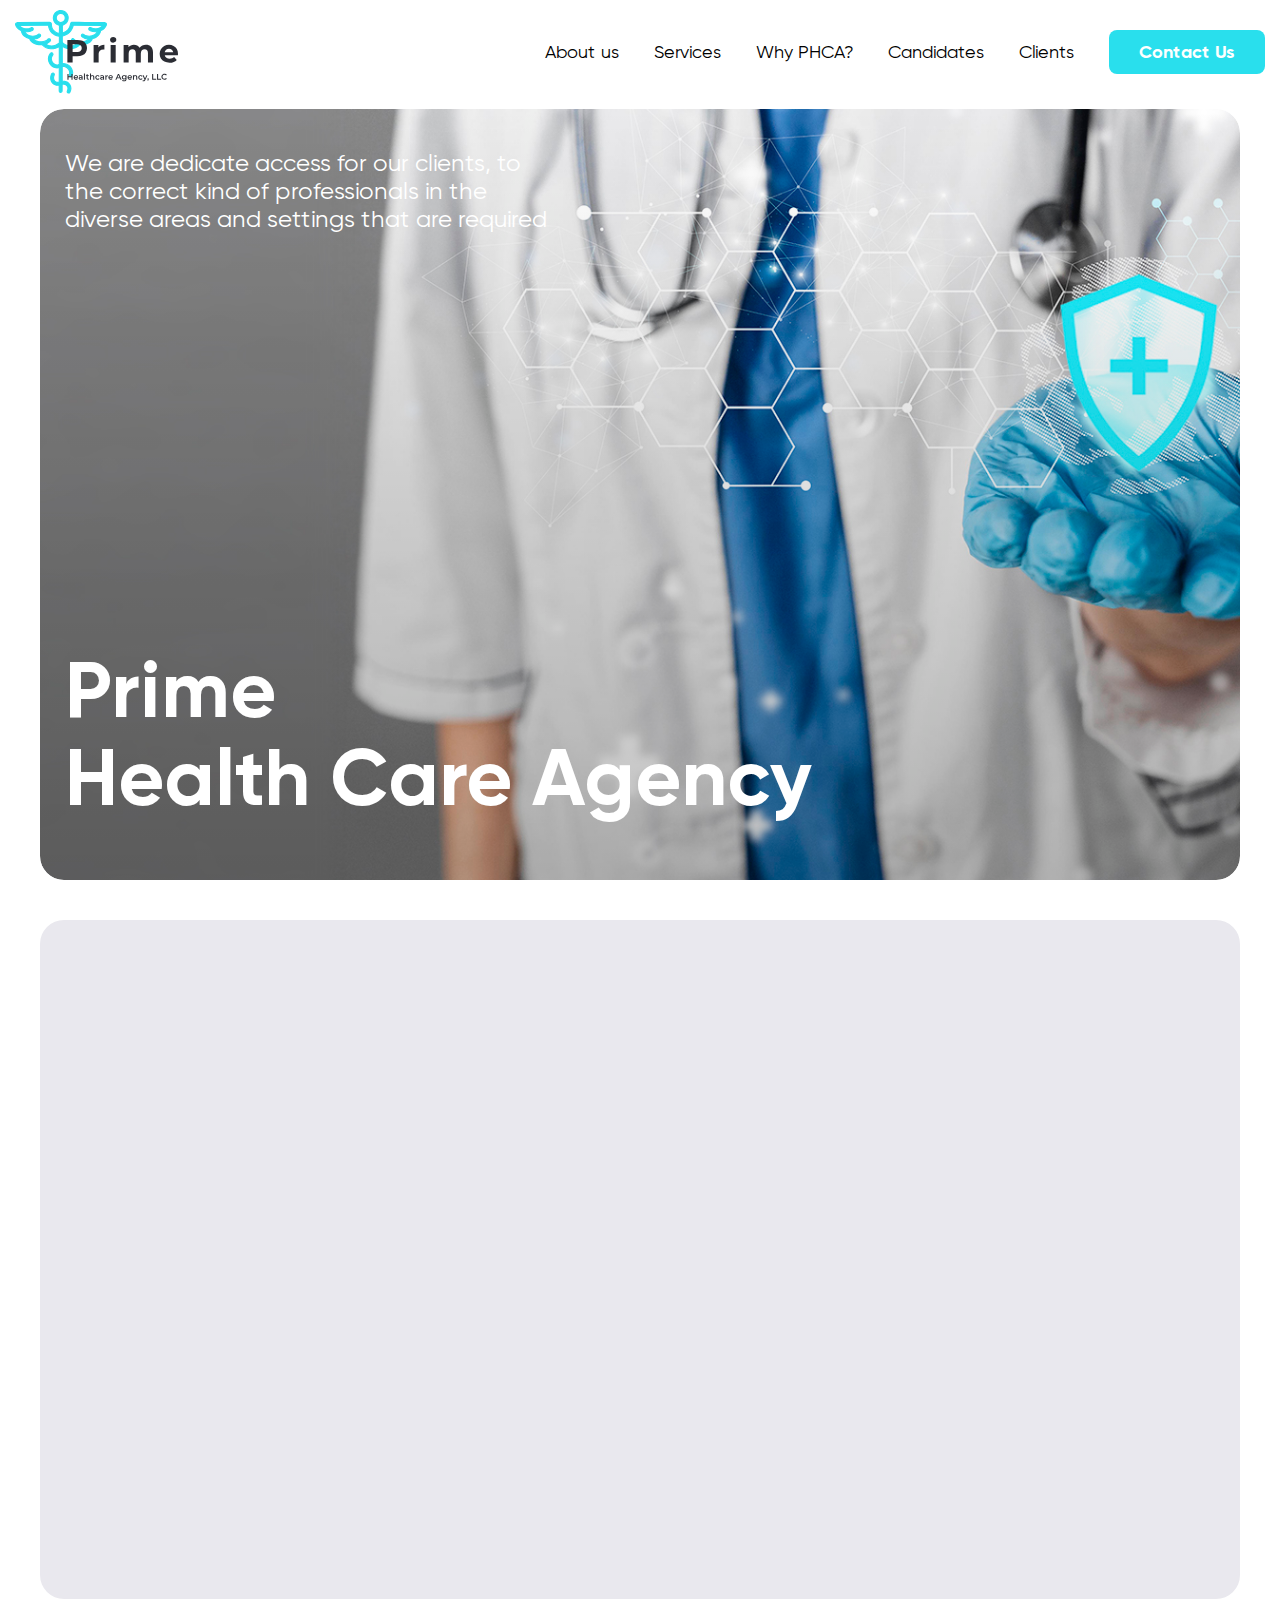
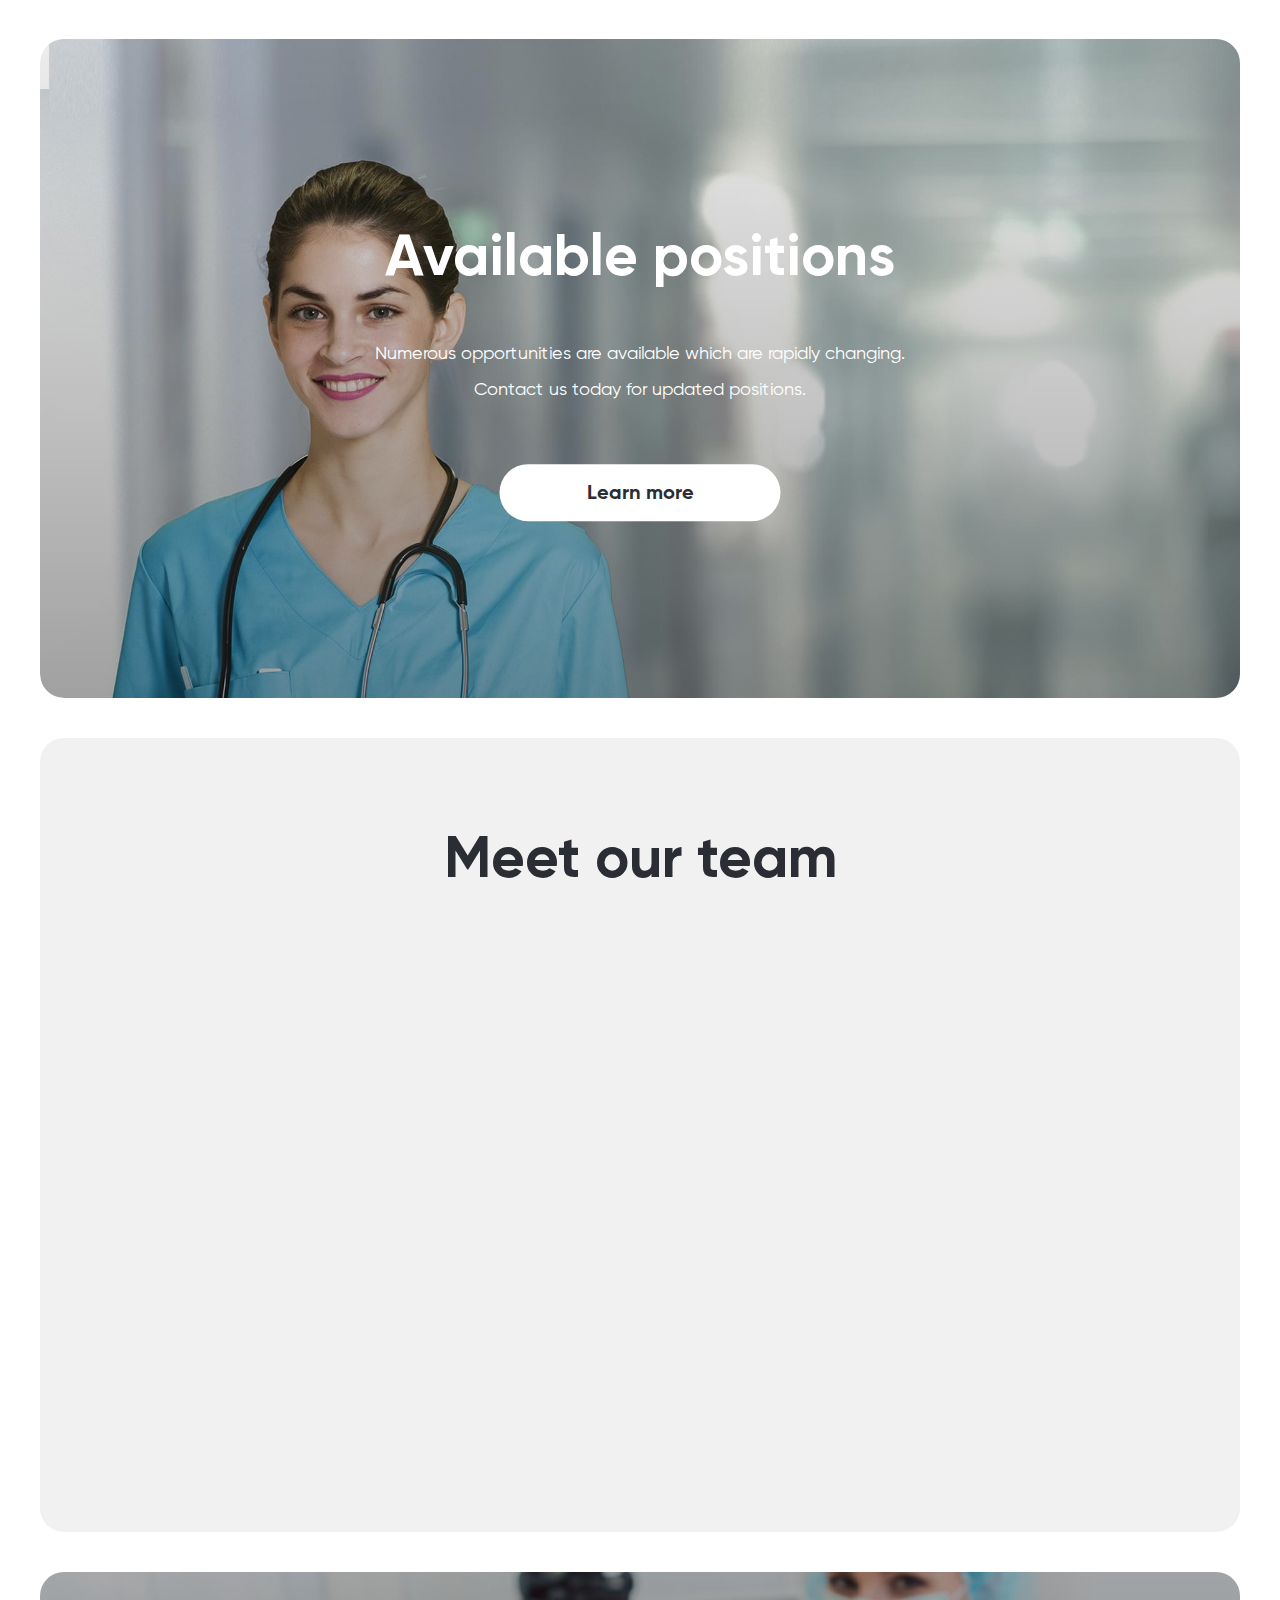
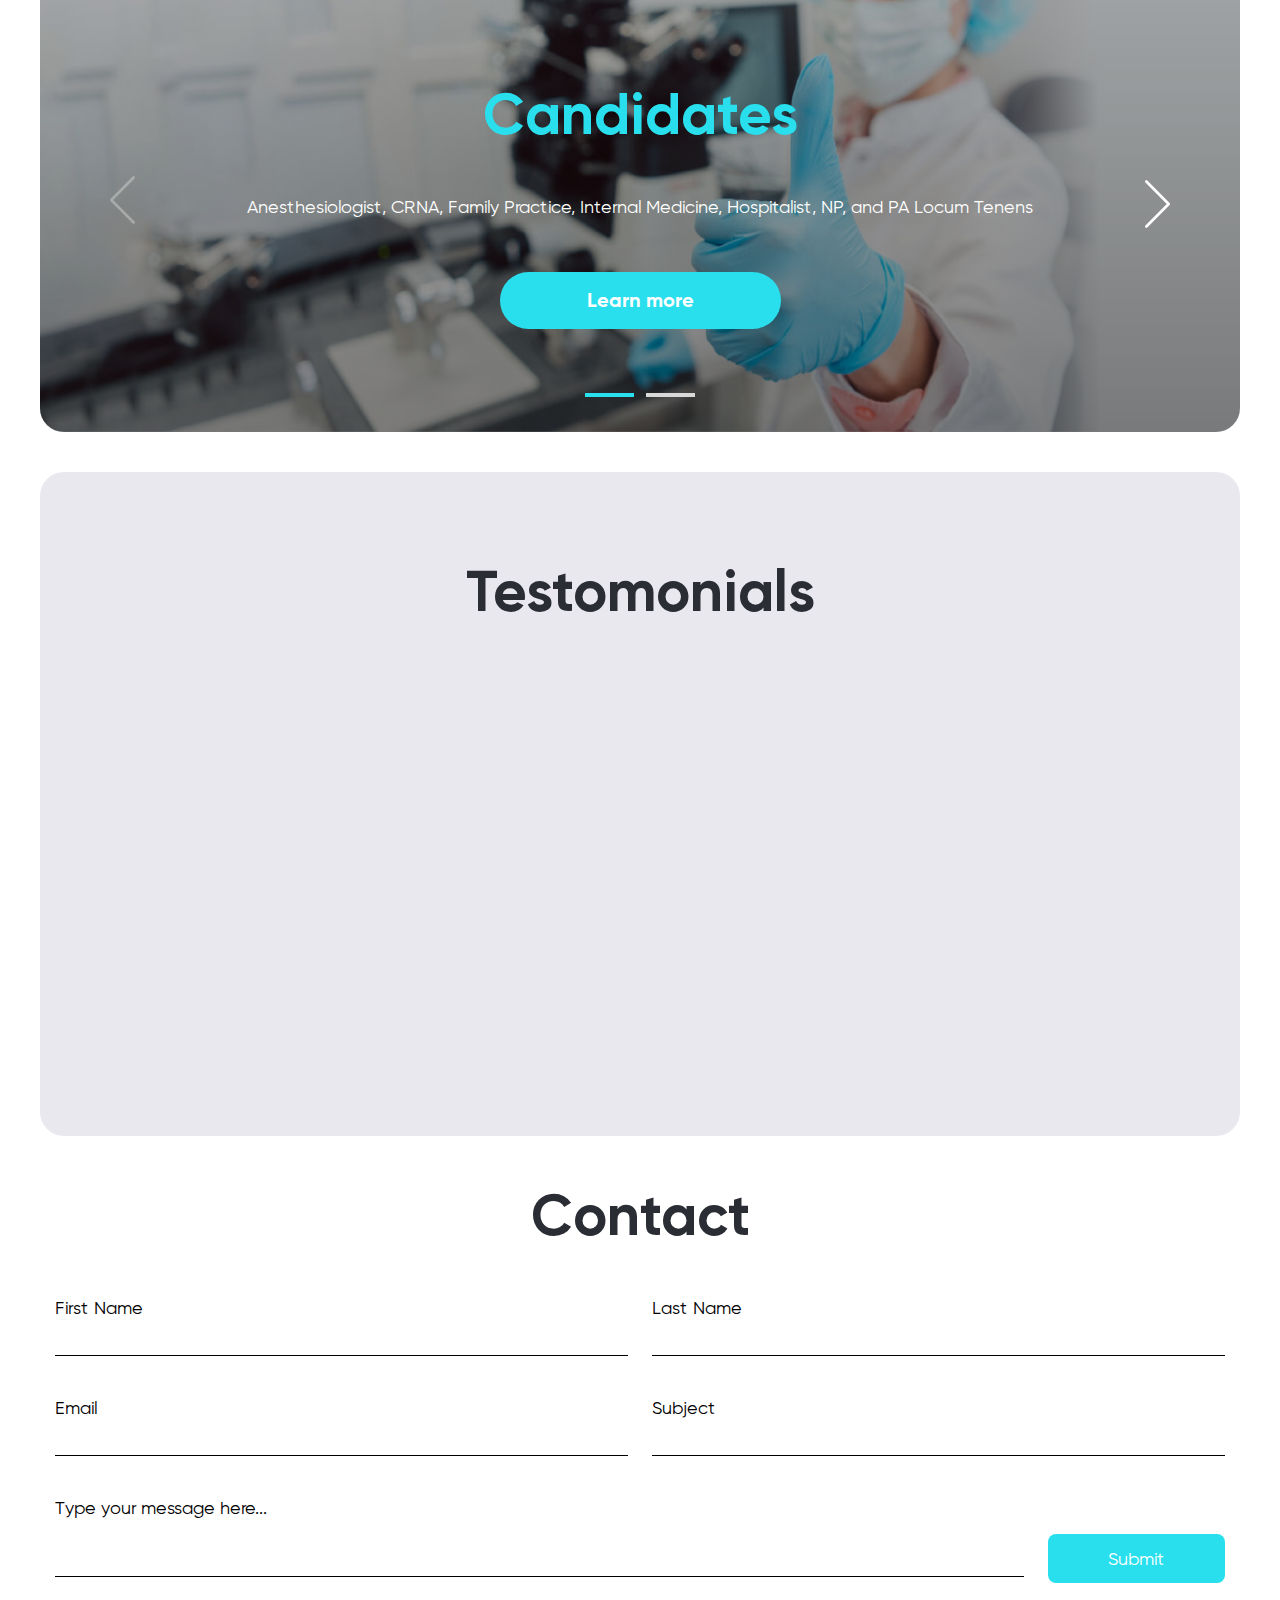
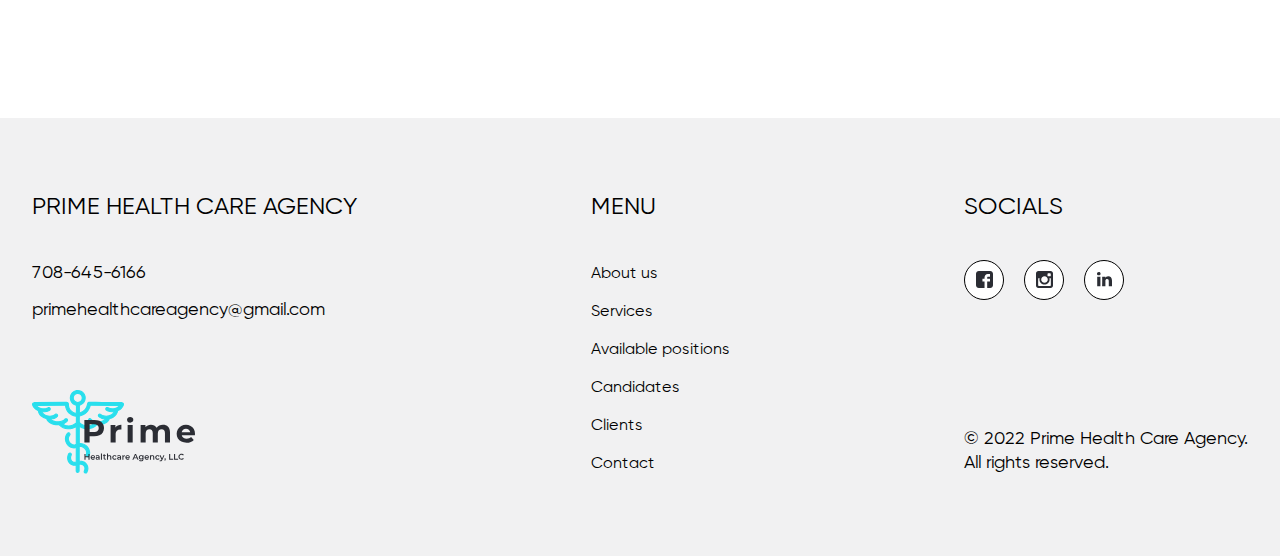
<file: index.html>
<!DOCTYPE html>
<html lang="en">

<head>
	<title>HomePage</title>
	<meta charset="UTF-8">
	<meta name="format-detection" content="telephone=no">
	<!-- <style>body{opacity: 0;}</style> -->
	<link rel="stylesheet" href="css/style.min.css?_v=20230120224357">
	<link rel="shortcut icon" href="favicon.ico">
	<!-- <meta name="robots" content="noindex, nofollow"> -->
	<meta name="viewport" content="width=device-width, initial-scale=1.0">
</head>

<body>
	<div class="wrapper">
		<header class="header">
			<a href="/" class="logo header__logo">
				<img src="img/logo.svg" alt="Logo">
			</a>

			<div class="header__menu menu">
				<nav class="menu__body">
					<ul class="menu__list">
						<li class="menu__item"><a href="about.html" class="menu__link">About us</a></li>
						<li class="menu__item"><a href="services.html" class="menu__link">Services</a></li>
						<li class="menu__item"><a href="why.html" class="menu__link">Why PHCA?</a></li>
						<li class="menu__item"><a href="candidates.html" class="menu__link">Candidates</a></li>
						<li class="menu__item"><a href="clients.html" class="menu__link">Clients</a></li>
					</ul>
				</nav>
				<a href="" data-goto=".contact" class="header__btn">Contact Us</a>
			</div>
			<button type="button" class="menu__icon icon-menu"><span></span></button>

		</header>
		<main>
			<section class="section intro">
				<div class="intro__bg" style="background-image: url(img/intro-img.png);"></div>

				<div class="intro__inner">
					<p class="intro__text">
						We are dedicate access for our clients, to the correct kind of professionals in the diverse
						areas and
						settings that are required
					</p>
					<h1 data-watch-root='intro' data-watch-threshold="0.5" data-watch data-watch-once
						class="intro__title title scroll-item">
						Prime <br>Health Care Agency</h1>
				</div>
			</section>
			<section class="section pages">
				<div class="pages__list">
					<div data-watch data-watch-once class="pages__item item-pages">
						<div class="item-pages__title">About us</div>
						<p class="item-pages__text">
							We was built off of the idea of lending a helping hand in the healthcareworld to those in
							need, when
							it
							counts. We at PHCA take pride providing excellentcompassionate professionals to your
							organization.
							PHCA
							is fulfillment is to successfully carry out the placement of physicians, anesthesia,
							respiratory
							therapists and nurses.
						</p>
						<a href="" class="item-pages__link">More info</a>
						<div class="item-pages__icon icon-primary">
							<svg viewBox="0 0 33 38" fill="none" xmlns="http://www.w3.org/2000/svg">
								<path
									d="M31.1244 7.63008C21.3079 3.68195 17.6618 0.571355 17.6618 0.531547C17.0206 -0.0665301 16.0189 -0.0267504 15.3778 0.531547C15.2979 0.571326 11.6919 3.68188 1.87583 7.63008C1.23469 7.90937 0.793945 8.50743 0.793945 9.22511C0.793945 29.3243 15.0178 37.4597 15.6589 37.7788C15.8993 37.9382 16.2198 37.9782 16.5005 37.9782C16.7811 37.9782 17.0614 37.8984 17.342 37.7788C17.9429 37.4597 32.207 29.3243 32.207 9.22511C32.1665 8.50743 31.7657 7.86928 31.1245 7.63008H31.1244ZM22.2294 19.4743H18.3828V23.3028C18.3828 24.3396 17.5413 25.1772 16.4997 25.1772C15.4581 25.1772 14.6165 24.3395 14.6165 23.3028V19.4743H10.7699C9.72824 19.4743 8.88675 18.6367 8.88675 17.5999C8.88675 16.5632 9.72831 15.7256 10.7699 15.7256H14.6165V11.897C14.6165 10.8602 15.4581 10.0227 16.4997 10.0227C17.5413 10.0227 18.3828 10.8603 18.3828 11.897V15.7256H22.2294C23.2711 15.7256 24.1126 16.5632 24.1126 17.5999C24.1126 18.6367 23.2713 19.4743 22.2294 19.4743Z"
									fill="white" />
							</svg>
						</div>
					</div>
					<div data-watch data-watch-once class="pages__item item-pages">
						<div class="item-pages__title">Services</div>
						<p class="item-pages__text">
							Prime Healthcare Agency provides ongoing staffing contracts of any length desired by the
							facility.
							We
							currently have RN`s, RT`s, CNA`s, CRNAs and committed to three, six, and twelve month
							contracts
							respectively.
						</p>
						<a href="" class="item-pages__link">More info</a>
						<div class="item-pages__icon icon-primary">
							<svg viewBox="0 0 27 36" fill="none" xmlns="http://www.w3.org/2000/svg">
								<path
									d="M0.565308 0.945679V35.1305H20.1636V29.5656C20.1675 29.1783 20.5229 28.7751 20.9475 28.7707H26.4349V0.945892L0.565308 0.945679ZM17.7383 4.92065C18.053 4.88599 18.3795 5.05624 18.5222 5.34294C18.6649 5.62964 18.6143 6.01338 18.3997 6.24959L12.9123 12.6097C12.6553 12.9039 12.1705 12.9554 11.8588 12.7214L8.72304 10.3363C8.38728 10.0912 8.30608 9.55579 8.55161 9.21834C8.79713 8.8809 9.32399 8.80382 9.65401 9.05697L12.214 11.0073L17.2237 5.19408C17.3528 5.0413 17.5409 4.94148 17.7383 4.92068L17.7383 4.92065ZM5.2689 16.8584H21.7315C22.1646 16.8584 22.5154 17.2144 22.5154 17.6533C22.5154 18.0925 22.1643 18.4482 21.7315 18.4482H5.2689C4.83582 18.4482 4.48504 18.0922 4.48504 17.6533C4.48504 17.2144 4.8361 16.8584 5.2689 16.8584ZM5.2689 23.2185H21.7315C22.1646 23.2185 22.5154 23.5745 22.5154 24.0134C22.5154 24.4526 22.1643 24.8083 21.7315 24.8083H5.2689C4.83582 24.8083 4.48504 24.4523 4.48504 24.0134C4.48504 23.5745 4.8361 23.2185 5.2689 23.2185ZM5.2689 29.5786H17.8118C18.2449 29.5786 18.5957 29.9346 18.5957 30.3735C18.5957 30.8127 18.2446 31.1684 17.8118 31.1684H5.2689C4.83582 31.1684 4.48504 30.8124 4.48504 30.3735C4.48504 29.9346 4.8361 29.5786 5.2689 29.5786ZM21.7315 30.3608V34.3358L25.6511 30.3608H21.7315Z"
									fill="white" />
							</svg>
						</div>
					</div>
					<div data-watch data-watch-once class="pages__item item-pages">
						<div class="item-pages__title">Why PHCA?</div>
						<p class="item-pages__text">
							Prime Healthcare Agency is a unique Locum Tenens staffing company in that we are owned and
							operated
							by
							CRNAs and RT. PHCA is the answer to the staffing shortages your facility has been
							experiencing.
						</p>
						<a href="" class="item-pages__link">More info</a>
						<div class="item-pages__icon icon-primary">
							<svg viewBox="0 0 32 37" fill="none" xmlns="http://www.w3.org/2000/svg">
								<path
									d="M25.1008 9.17082C25.1008 14.2295 20.9998 18.3304 15.9412 18.3304C10.8826 18.3304 6.78162 14.2292 6.78162 9.17082C6.78162 4.1119 10.8826 0.0112305 15.9412 0.0112305C20.9998 0.0112305 25.1008 4.11218 25.1008 9.17082Z"
									fill="white" />
								<path
									d="M25.7458 19.9344C25.2947 19.7022 24.8647 19.5416 24.4497 19.4234L24.1532 24.0288C27.8701 27.3045 28.7345 31.1933 28.3811 33.0512C28.1839 34.0844 27.6617 34.4035 27.369 34.5015C27.1006 34.591 26.8328 34.6284 26.5694 34.6284C25.3628 34.6284 24.3004 33.8497 24.2465 33.8092L25.0149 32.773C25.3163 32.9943 26.2532 33.5151 26.9584 33.278C26.9762 33.2533 27.1606 32.9494 27.1669 32.2032C27.1792 30.4533 26.1786 27.5879 23.4114 25.0961C21.0217 26.6225 17.6467 29.4184 17.6793 31.2448C17.6902 31.9115 17.8661 32.3735 18.2001 32.6167C18.722 32.9996 19.6088 32.8533 19.8777 32.7718L20.2484 34.009C20.1595 34.0353 19.7073 34.1622 19.1351 34.1622C18.6069 34.1622 17.9758 34.0544 17.4367 33.6597C16.7596 33.1635 16.4059 32.3596 16.3881 31.2664C16.3378 28.2427 21.461 24.801 22.8673 23.9136L23.1712 19.2028C20.5835 19.06 19.0081 20.8186 19.0081 20.8186L15.9401 27.1827L12.8739 20.8186C12.8739 20.8186 11.8604 19.684 10.1251 19.3076C8.47257 23.5325 9.05387 27.36 9.47979 29.0554C10.6672 29.2171 11.5869 30.2245 11.5869 31.4555C11.5869 32.7999 10.4969 33.89 9.15185 33.89C7.80873 33.89 6.71924 32.8005 6.71924 31.4555C6.71924 30.4548 7.3235 29.5976 8.18737 29.2233C7.72672 27.3441 7.20397 23.5085 8.78478 19.1968C7.99123 19.2305 7.10574 19.4359 6.13523 19.934C-0.0140213 23.0924 0.724207 36.833 0.724207 36.833H31.1581C31.1579 36.833 31.8961 23.0922 25.7461 19.934L25.7458 19.9344Z"
									fill="white" />
							</svg>
						</div>
					</div>
				</div>
			</section>
			<section class="section feedback">
				<img src="img/bg.jpg" alt="img" data-speed="-0.5" class="feedback__img img-parallax">
				<div class="feedback__inner">
					<h2 class="section__title feedback__title">Available positions</h2>
					<p class="feedback__text">
						Numerous opportunities are available which are rapidly changing.
						Contact us today for updated positions.
					</p>
					<a href="#" class="feedback__btn btn">Learn more</a>
				</div>
			</section>
			<section class="section team">
				<div class="team__container">
					<h2 class="section__title">Meet our team</h2>

					<div data-watch data-watch-once class="team__list">
						<div class="team__item item-team">
							<div class="item-team__img">
								<picture>
									<source srcset="img/team/01.webp" type="image/webp"><img src="img/team/01.png"
										alt="">
								</picture>
							</div>
							<div class="item-team__name">Jaclyn Ward</div>
							<div class="item-team__position">CEO / Cofounder</div>
						</div>
						<div class="team__item item-team">
							<div class="item-team__img">
								<picture>
									<source srcset="img/team/02.webp" type="image/webp"><img src="img/team/02.png"
										alt="">
								</picture>
							</div>
							<div class="item-team__name">Megan Hankins</div>
							<div class="item-team__position">Director of Recruiting</div>
						</div>
						<div class="team__item item-team">
							<div class="item-team__img">
								<picture>
									<source srcset="img/team/03.webp" type="image/webp"><img src="img/team/03.png"
										alt="">
								</picture>
							</div>
							<div class="item-team__name">Donnie Villoni</div>
							<div class="item-team__position">President / Cofounder</div>
						</div>
					</div>

				</div>
			</section>
			<section class="section services">
				<div class="services__slider swiper">
					<div class="services__wrapper swiper-wrapper">

						<div class="services__slide swiper-slide" style="background-image: url(img/services/01.png);">
							<div class="services__slide-content">
								<h2 class="section__title services__title">Candidates</h2>
								<p class="services__text">
									Anesthesiologist, CRNA, Family Practice, Internal Medicine, Hospitalist, NP, and PA
									Locum Tenens
								</p>
								<a href="#" class="services__btn btn">Learn more</a>
							</div>
						</div>

						<div class="services__slide swiper-slide" style="background-image: url(img/services/02.png);">
							<div class="services__slide-content">
								<h2 class="section__title services__title">Clients</h2>
								<p class="services__text">
									Help with your hiring needs
								</p>
								<a href="#" class="services__btn btn">Learn more</a>
							</div>
						</div>

					</div>
					<div class="services__control">
						<button type="button" class="services__button services__button-prev">
							<svg viewBox="0 0 11 21" fill="none">
								<path
									d="M10.8135 20.8237C10.7035 20.9357 10.5539 20.9991 10.3976 21C10.2409 21.0014 10.0903 20.9378 9.98165 20.8237L0.173938 10.9266C0.0626688 10.8158 -9.75012e-07 10.6647 -9.88807e-07 10.5069C-1.0026e-06 10.3491 0.0626687 10.198 0.173938 10.0872L9.98164 0.188186C10.0906 0.0706379 10.2422 0.00271443 10.4016 7.99232e-05C10.5612 -0.00255503 10.7148 0.0600999 10.8277 0.173986C10.9404 0.287731 11.0027 0.4429 10.9999 0.603787C10.9973 0.764667 10.93 0.91764 10.8135 1.02759L1.42174 10.5069L10.8135 19.984C10.9243 20.0951 10.9866 20.2461 10.9866 20.4038C10.9866 20.5613 10.9243 20.7124 10.8135 20.8235L10.8135 20.8237Z" />
							</svg>
						</button>

						<div class="services__pagination" data-da=".services__slider, 1246, last"></div>

						<button type="button" class="services__button services__button-next">
							<svg viewBox="0 0 11 21" fill="none">
								<path
									d="M10.8135 20.8237C10.7035 20.9357 10.5539 20.9991 10.3976 21C10.2409 21.0014 10.0903 20.9378 9.98165 20.8237L0.173938 10.9266C0.0626688 10.8158 -9.75012e-07 10.6647 -9.88807e-07 10.5069C-1.0026e-06 10.3491 0.0626687 10.198 0.173938 10.0872L9.98164 0.188186C10.0906 0.0706379 10.2422 0.00271443 10.4016 7.99232e-05C10.5612 -0.00255503 10.7148 0.0600999 10.8277 0.173986C10.9404 0.287731 11.0027 0.4429 10.9999 0.603787C10.9973 0.764667 10.93 0.91764 10.8135 1.02759L1.42174 10.5069L10.8135 19.984C10.9243 20.0951 10.9866 20.2461 10.9866 20.4038C10.9866 20.5613 10.9243 20.7124 10.8135 20.8235L10.8135 20.8237Z" />
							</svg>
						</button>
					</div>
				</div>
			</section>
			<section class="section reviews">
				<div class="reviews__container">
					<h2 class="section__title reviews__title">Testomonials</h2>

					<div data-watch data-watch-once class="reviews__inner">
						<div class="reviews__slider swiper">
							<div class="reviews__wrapper swiper-wrapper">
								<div class="reviews__slide swiper-slide">
									<p class="reviews__text">
										I was approached by many recruters as I just recently graduated from residency.
										Most would
										negotiate nickle and dime. Eric came with his best offer which was in reality
										THE BEST
										OFFER. I
										am extremely pleased after working with Eric and Sharon. They are always
										available and
										resolve
										situation ASAP. Many times, on my benefit. I would not recommend any one else
										but THEM.
									</p>
									<div class="reviews__author">Megan Hankins</div>
								</div>
								<div class="reviews__slide swiper-slide">
									<p class="reviews__text">
										I was approached by many recruters as I just recently graduated from residency.
										Most would
										negotiate nickle and dime. Eric came with his best offer which was in reality
										THE BEST
										OFFER. I
										am extremely pleased after working with Eric and Sharon. They are always
										available and
										resolve
										situation ASAP. Many times, on my benefit. I would not recommend any one else
										but THEM.
									</p>
									<div class="reviews__author">Megan Hankins</div>
								</div>
							</div>
							<div class="reviews__control">
								<button type="button" data-da=".reviews__inner, 992, first"
									class="reviews__button reviews__button-prev">
									<svg viewBox="0 0 11 21" fill="none">
										<path
											d="M10.8135 20.8237C10.7035 20.9357 10.5539 20.9991 10.3976 21C10.2409 21.0014 10.0903 20.9378 9.98165 20.8237L0.173938 10.9266C0.0626688 10.8158 -9.75012e-07 10.6647 -9.88807e-07 10.5069C-1.0026e-06 10.3491 0.0626687 10.198 0.173938 10.0872L9.98164 0.188186C10.0906 0.0706379 10.2422 0.00271443 10.4016 7.99232e-05C10.5612 -0.00255503 10.7148 0.0600999 10.8277 0.173986C10.9404 0.287731 11.0027 0.4429 10.9999 0.603787C10.9973 0.764667 10.93 0.91764 10.8135 1.02759L1.42174 10.5069L10.8135 19.984C10.9243 20.0951 10.9866 20.2461 10.9866 20.4038C10.9866 20.5613 10.9243 20.7124 10.8135 20.8235L10.8135 20.8237Z" />
									</svg>
								</button>
								<button type="button" data-da=".reviews__inner, 992, last"
									class="reviews__button reviews__button-next">
									<svg viewBox="0 0 11 21" fill="none">
										<path
											d="M10.8135 20.8237C10.7035 20.9357 10.5539 20.9991 10.3976 21C10.2409 21.0014 10.0903 20.9378 9.98165 20.8237L0.173938 10.9266C0.0626688 10.8158 -9.75012e-07 10.6647 -9.88807e-07 10.5069C-1.0026e-06 10.3491 0.0626687 10.198 0.173938 10.0872L9.98164 0.188186C10.0906 0.0706379 10.2422 0.00271443 10.4016 7.99232e-05C10.5612 -0.00255503 10.7148 0.0600999 10.8277 0.173986C10.9404 0.287731 11.0027 0.4429 10.9999 0.603787C10.9973 0.764667 10.93 0.91764 10.8135 1.02759L1.42174 10.5069L10.8135 19.984C10.9243 20.0951 10.9866 20.2461 10.9866 20.4038C10.9866 20.5613 10.9243 20.7124 10.8135 20.8235L10.8135 20.8237Z" />
									</svg>
								</button>
							</div>
						</div>
					</div>

				</div>
			</section>
			<section class="section contact">
				<div class="contact__container">
					<h2 class="section__title contact__title">Contact</h2>

					<form action="#" class="form contact__form form-contact">
						<div class="form__row">
							<label class="form__label" for="firstName">First Name</label>
							<input type="text" name="FirstName" id="firstName" class="form__input">
						</div>
						<div class="form__row">
							<label class="form__label" for="lastName">Last Name</label>
							<input type="text" name="Last Name" id="lastName" class="form__input">
						</div>
						<div class="form__row">
							<label class="form__label" for="Email">Email</label>
							<input type="text" name="Last Name" id="Email" class="form__input">
						</div>
						<div class="form__row">
							<label class="form__label" for="Subject">Subject</label>
							<input type="text" name="Last Name" id="Subject" class="form__input">
						</div>
						<div class="form__row">
							<label class="form__label" for="Message">Type your message here...</label>
							<textarea name="Message" id="Message" class="form__textarea"></textarea>
						</div>
						<div class="form__row flex-0">
							<button type="submit" class="form__button">Submit</button>
						</div>
					</form>
				</div>
			</section>
		</main>
		<footer class="footer">
			<div class="footer__container">
				<div class="footer__group">
					<h3>prime Health Care Agency</h3>

					<div class="footer__contacts">
						<a href="tel:708-645-6166" class="phone">708-645-6166</a>
						<a href="mailto:primehealthcareagency@gmail.com"
							class="email">primehealthcareagency@gmail.com</a>
					</div>

					<a href="/" class="logo footer__logo">
						<img src="img/logo.svg" alt="Logo">
					</a>
				</div>
				<div class="footer__group">
					<h3>Menu</h3>

					<nav class="footer__menu">
						<ul class="footer__menu-list">
							<li><a href="" class="footer__menu-link">About us</a></li>
							<li><a href="" class="footer__menu-link">Services</a></li>
							<li><a href="" class="footer__menu-link">Available positions</a></li>
							<li><a href="" class="footer__menu-link">Candidates</a></li>
							<li><a href="" class="footer__menu-link">Clients</a></li>
							<li><a href="" class="footer__menu-link">Contact</a></li>
						</ul>
					</nav>
				</div>
				<div class="footer__group">
					<h3>Socials</h3>

					<div class="footer__social social">
						<a href="" class="social__item">
							<svg width="17" height="17" viewBox="0 0 17 17" fill="none">
								<path
									d="M17 2.81865C17 1.32124 15.6788 0 14.1813 0H2.81865C1.32124 0 0 1.32124 0 2.81865V14.1813C0 15.6787 1.32124 17 2.81865 17H8.54404V10.5699H6.43005V7.7513H8.54404V6.60622C8.54404 4.66839 9.95337 2.99481 11.715 2.99481H14.0052V5.81346H11.715C11.4508 5.81346 11.1865 6.07772 11.1865 6.60622V7.7513H14.0052V10.5699H11.1865V17H14.1813C15.6788 17 17 15.6787 17 14.1813V2.81865Z"
									fill="#2B2D34" />
							</svg>
						</a>
						<a href="" class="social__item">
							<svg width="17" height="17" viewBox="0 0 17 17" fill="none">
								<path
									d="M14.5808 0H2.41923C1.04615 0 0 1.04615 0 2.41923V14.5808C0 15.9538 1.04615 17 2.41923 17H14.5808C15.9538 17 17 15.9538 17 14.5808V2.41923C17 1.04615 15.9538 0 14.5808 0ZM8.5 13.6C11.3115 13.6 13.6 11.3769 13.6 8.69615C13.6 8.23846 13.5346 7.71539 13.4038 7.32308H14.8423V14.2538C14.8423 14.5808 14.5808 14.9077 14.1885 14.9077H2.81154C2.48462 14.9077 2.15769 14.6462 2.15769 14.2538V7.25769H3.66154C3.53077 7.71538 3.46539 8.17308 3.46539 8.63077C3.4 11.3769 5.68846 13.6 8.5 13.6ZM8.5 11.6385C6.66923 11.6385 5.23077 10.2 5.23077 8.43462C5.23077 6.66923 6.66923 5.23077 8.5 5.23077C10.3308 5.23077 11.7692 6.66923 11.7692 8.43462C11.7692 10.2654 10.3308 11.6385 8.5 11.6385ZM14.7769 4.64231C14.7769 5.03461 14.45 5.36154 14.0577 5.36154H12.2269C11.8346 5.36154 11.5077 5.03461 11.5077 4.64231V2.87692C11.5077 2.48462 11.8346 2.15769 12.2269 2.15769H14.0577C14.45 2.15769 14.7769 2.48462 14.7769 2.87692V4.64231Z"
									fill="#2B2D34" />
							</svg>
						</a>
						<a href="" class="social__item">
							<svg width="15" height="15" viewBox="0 0 15 15" fill="none">
								<path
									d="M15 8.7444V14.2601H11.7713V9.08072C11.7713 7.80269 11.3004 6.92825 10.157 6.92825C9.28251 6.92825 8.74439 7.53363 8.5426 8.07175C8.47534 8.27354 8.40807 8.5426 8.40807 8.87892V14.2601H5.17937C5.17937 14.2601 5.24664 5.5157 5.17937 4.64126H8.40807V5.98655C8.81166 5.3139 9.61883 4.3722 11.3004 4.3722C13.3856 4.3722 15 5.78475 15 8.7444ZM1.81614 0C0.739908 0 0 0.73991 0 1.68161C0 2.62332 0.672645 3.36323 1.74888 3.36323C2.89238 3.36323 3.56502 2.62332 3.56502 1.68161C3.63229 0.672646 2.95964 0 1.81614 0ZM0.201793 14.2601H3.43049V4.64126H0.201793V14.2601Z"
									fill="#2B2D34" />
							</svg>
						</a>
					</div>

					<p class="copyright">© 2022 Prime Health Care Agency. <br> All rights reserved.</p>
				</div>
			</div>
		</footer>

		<style>
			.lock body {
				overflow: hidden;
				touch-action: none;
				overscroll-behavior: none;
			}

			.loading body {
				opacity: 0;
				visibility: hidden;
			}

			.loaded body {
				transition: opacity 0.5s ease 0s;
				opacity: 1;
				visibility: visible;
			}
		</style>
		<div id="fls-preloader">
			<!-- Документація: https://template.fls.guru/template-docs/modul-preloader.html -->
			<!-- Стилі для прелоадера -->
			<style>
				* {
					padding: 0px;
					margin: 0px;
					border: 0px;
				}

				*,
				*:before,
				*:after {
					box-sizing: border-box;
				}

				/* Головний блок */
				.fls-preloader {
					pointer-events: none;
					z-index: -1;
					position: fixed;
					width: 100%;
					height: 100%;
					top: 0;
					left: 0;
					display: flex;
					justify-content: center;
					align-items: center;
				}

				/* Блок з елементами */
				.fls-preloader__body {
					padding: 0.93rem;
					max-width: 31.25rem;
					display: flex;
					flex-direction: column;
				}

				/* Блок з лічильником */
				.fls-preloader__counter {
					font-size: 10rem;
					font-family: 'Gilroy';
				}

				/* Прогресбар */
				.fls-preloader__line {}

				/* Лінія прогресбару */
				.fls-preloader__line span {
					display: inline-block;
					transition: width 0.2s ease;
					height: 0.8rem;
					background-color: #29DFED;
				}
			</style>
			<!-- Скріпт прелоадера -->
			<script>
				function preloader() {
					const preloaderImages = document.querySelector('[data-preloader]') ? document.querySelectorAll('[data-preloader] img') : document.querySelectorAll('img');
					const preloaderContainer = document.querySelector('#fls-preloader');
					if (preloaderImages.length) {
						const preloaderTemplate = `
					<div class="fls-preloader">
						<div class="fls-preloader__body">
							<div class="fls-preloader__counter">0%</div>
							<div class="fls-preloader__line"><span></span></div>
						</div>
					</div>`;
						document.querySelector('html').insertAdjacentHTML("beforeend", preloaderTemplate);

						const
							preloader = document.querySelector('.fls-preloader'),
							showPecentLoad = document.querySelector('.fls-preloader__counter'),
							showLineLoad = document.querySelector('.fls-preloader__line span'),
							htmlDocument = document.documentElement;

						let imagesLoadedCount = counter = progress = 0;

						htmlDocument.classList.add('loading');
						htmlDocument.classList.add('lock');

						preloaderImages.forEach(preloaderImage => {
							const imgClone = document.createElement('img');
							if (imgClone) {
								imgClone.onload = imageLoaded;
								imgClone.onerror = imageLoaded;
								preloaderImage.dataset.src ? imgClone.src = preloaderImage.dataset.src : imgClone.src = preloaderImage.src;
							}
						});

						function setValueProgress(progress) {
							showPecentLoad ? showPecentLoad.innerText = `${progress}%` : null;
							showLineLoad ? showLineLoad.style.width = `${progress}%` : null;
						}
						showPecentLoad ? setValueProgress(progress) : null;

						function imageLoaded() {
							imagesLoadedCount++;
							progress = Math.round((100 / preloaderImages.length) * imagesLoadedCount);
							const intervalId = setInterval(() => {
								counter >= progress ? clearInterval(intervalId) : setValueProgress(++counter);
								counter >= 100 ? addLoadedClass() : null;
							}, 10);
						}

						function addLoadedClass() {
							htmlDocument.classList.add('loaded');
							htmlDocument.classList.remove('lock');
							htmlDocument.classList.remove('loading');
							setInterval(() => {
								preloader.remove();
								preloaderContainer.remove();
							}, 500);
						}
					} else {
						preloaderContainer.remove();
					}
				}
				preloader();
			</script>
		</div>
	</div>
	<script src="https://code.jquery.com/jquery-3.6.3.min.js?_v=20230120224357"
		integrity="sha256-pvPw+upLPUjgMXY0G+8O0xUf+/Im1MZjXxxgOcBQBXU=" crossorigin="anonymous"></script>
	<script src="js/app.min.js?_v=20230120224357"></script>
</body>

</html>
</file>
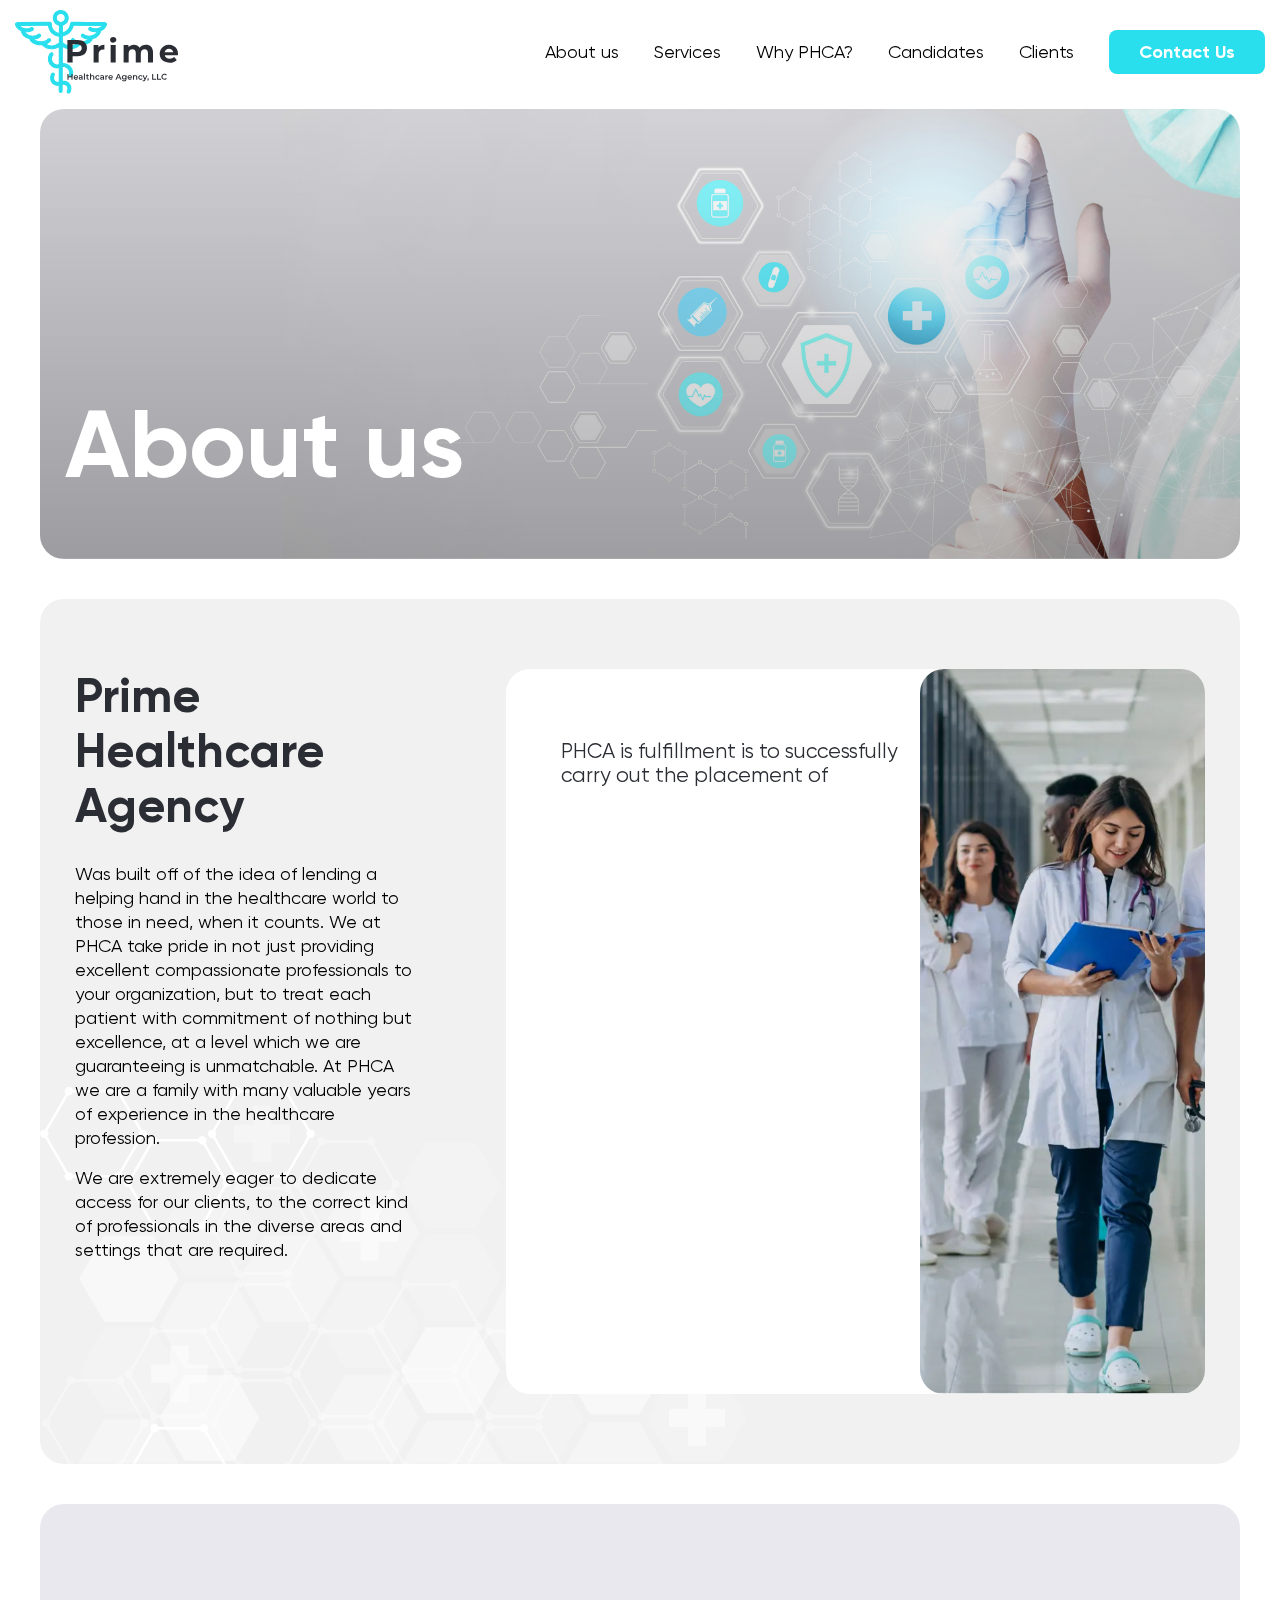
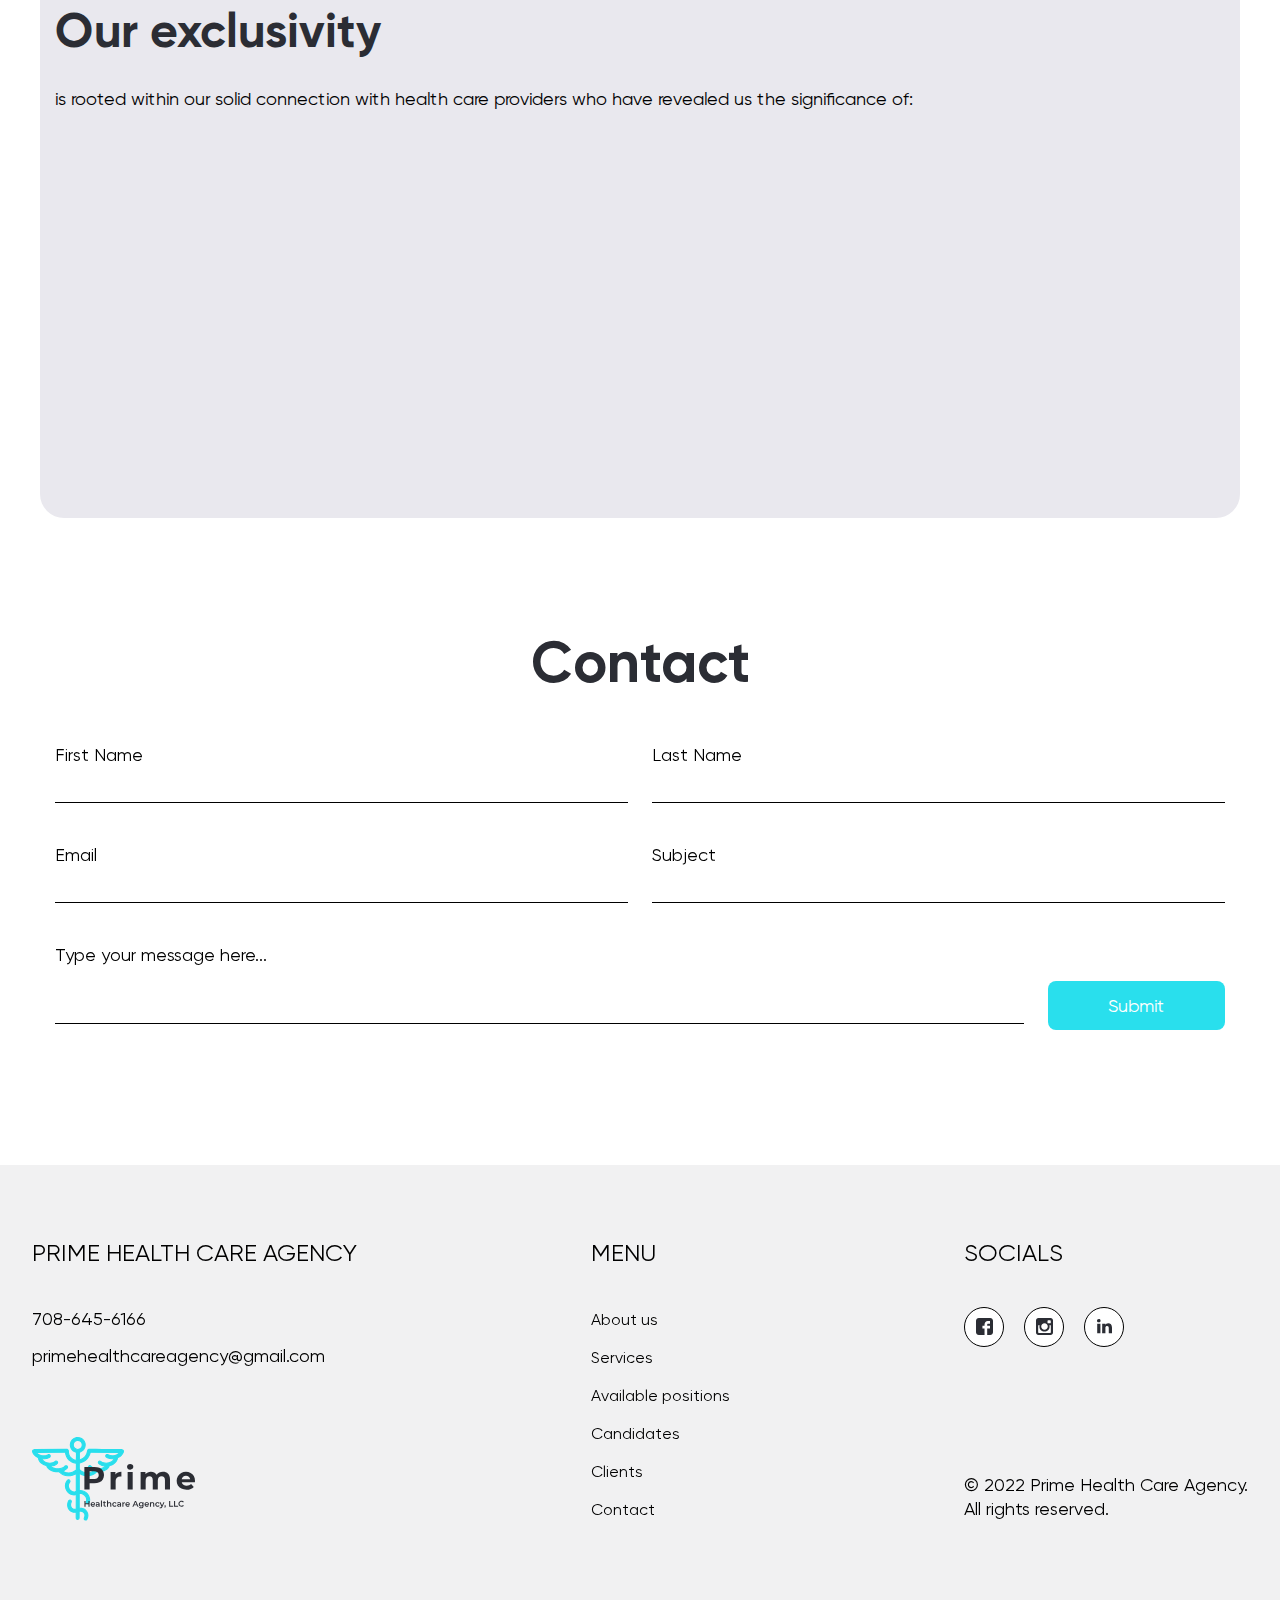
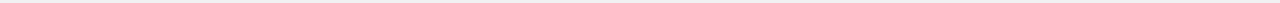
<file: about.html>
<!DOCTYPE html>
<html lang="en">

<head>
	<title>AboutPage</title>
	<meta charset="UTF-8">
	<meta name="format-detection" content="telephone=no">
	<!-- <style>body{opacity: 0;}</style> -->
	<link rel="stylesheet" href="css/style.min.css?_v=20230120224357">
	<link rel="shortcut icon" href="favicon.ico">
	<!-- <meta name="robots" content="noindex, nofollow"> -->
	<meta name="viewport" content="width=device-width, initial-scale=1.0">
</head>

<body>
	<div class="wrapper">
		<svg fill="none" style="height:0px">
			<symbol id="service-icon-1" viewBox="0 0 54 54" fill="none">
				<circle cx="27" cy="27" r="27" fill="#F1F1F2" />
				<circle cx="27" cy="27" r="22.5488" stroke="white" />
				<path d="M22.9309 38.4143H30.0691C33.8969 38.4143 37 38.4239 37 34.5958C37 31.7303 35.2604 29.2732 32.7796 28.2177C32.7914 28.2411 32.8049 28.2629 32.8161 28.2872C32.9638 28.6035 33.0597 28.9327 33.1028 29.253C33.2101 29.2829 33.3157 29.3239 33.4179 29.3786C34.1781 29.7852 34.4644 30.7305 34.0576 31.4907C33.6509 32.2507 32.7056 32.5369 31.9454 32.1304C31.1852 31.7241 30.8992 30.7779 31.3057 30.0183C31.5336 29.5922 31.9309 29.3152 32.3702 29.2252C32.2759 28.7447 32.0305 28.2192 31.6405 27.8451C31.3364 27.7745 31.025 27.7232 30.707 27.6943C30.6791 28.9581 26.4999 32.0591 26.4999 32.0591C26.4999 32.0591 22.3208 28.9579 22.2932 27.6943C22.0699 27.7147 21.8496 27.7459 21.6331 27.7869C21.1557 28.1678 20.8201 28.7132 20.7282 29.1563C20.8987 29.2523 21.0325 29.41 21.1073 29.6038C21.7566 29.8887 22.3329 30.5279 22.777 31.4565C22.8425 31.5937 22.8425 31.7499 22.7801 31.8866C23.055 32.5749 23.2125 33.3278 23.2125 33.9612C23.2125 34.9636 23.1688 35.5915 22.3286 35.7581C22.2482 35.8369 22.1409 35.8812 22.0284 35.8812H21.3828C21.1445 35.8812 20.9503 35.6872 20.9503 35.4485V35.4387C20.9557 35.2052 21.1481 35.0159 21.3828 35.0159H22.0284C22.0908 35.0159 22.1525 35.0297 22.2092 35.0562C22.3621 35.0239 22.3875 34.9802 22.4017 34.9558C22.4826 34.8166 22.4988 34.4722 22.4988 33.9612C22.4988 33.4091 22.358 32.748 22.1123 32.1388C22.0019 32.0898 21.9119 32.0036 21.8602 31.8951C21.437 31.0093 20.8637 30.4591 20.3654 30.4591C19.8562 30.4591 19.255 31.0527 18.8337 31.9718C18.7762 32.0972 18.6695 32.1934 18.5405 32.239C18.3154 32.8282 18.1919 33.437 18.1919 33.9608C18.1919 34.3615 18.1998 34.8015 18.2969 34.9574C18.3118 34.9814 18.3418 35.0289 18.5143 35.061C18.5742 35.0311 18.6403 35.0153 18.7083 35.0153H19.3546C19.5843 35.0153 19.7727 35.1955 19.7859 35.4222L19.787 35.4247L19.7866 35.4485C19.7866 35.6871 19.5926 35.8811 19.3542 35.8811H18.708C18.6018 35.8811 18.4996 35.841 18.4205 35.7695C18.1882 35.7312 17.8799 35.6397 17.6903 35.3352C17.5104 35.046 17.4774 34.6456 17.4774 33.9611C17.4774 33.3359 17.6251 32.6169 17.8942 31.9302C17.8491 31.8054 17.8541 31.6693 17.9097 31.5492C18.1759 30.967 18.5127 30.4708 18.8833 30.114C19.0992 29.9052 19.3315 29.742 19.5738 29.6279C19.6525 29.4067 19.81 29.2284 20.0093 29.1323C20.0548 28.8096 20.181 28.4739 20.3712 28.1543C17.8106 29.1731 16 31.6725 16 34.5956C16 38.4237 19.103 38.4141 22.9305 38.4141L22.9309 38.4143ZM28.3213 34.5444C28.3213 34.4544 28.403 34.3818 28.5035 34.3818H29.4924V33.3931C29.4924 33.2924 29.565 33.2109 29.6548 33.2109H30.6306C30.72 33.2109 30.793 33.2924 30.793 33.3931V34.3818H31.7818C31.8826 34.3818 31.9637 34.4544 31.9637 34.5444V35.52C31.9637 35.61 31.8822 35.6826 31.7818 35.6826H30.7928V36.6713C30.7928 36.772 30.72 36.8534 30.6304 36.8534H29.6546C29.5648 36.8534 29.4922 36.772 29.4922 36.6713V35.6826H28.5035C28.4032 35.6826 28.3213 35.61 28.3213 35.52V34.5444Z" fill="#494D58" />
				<path d="M21.2578 21.4296C21.2615 21.4795 21.2658 21.5292 21.2705 21.5789C21.605 25.3632 23.8186 28.2874 26.5007 28.2874C29.1822 28.2874 31.3963 25.3634 31.7308 21.5794C31.7356 21.5297 31.7394 21.48 31.7435 21.4301C31.7675 21.2658 31.7831 21.0996 31.7927 20.931C31.7993 20.8158 31.804 20.7 31.804 20.5829C31.804 20.2951 31.7831 20.0122 31.7435 19.7358C31.3557 17.0546 29.1561 15 26.5004 15C23.8447 15 21.6451 17.0545 21.2577 19.7358C21.2176 20.012 21.1973 20.2951 21.1973 20.5829C21.1973 20.7 21.202 20.8158 21.208 20.931C21.218 21.0996 21.2337 21.2658 21.2577 21.4299L21.2578 21.4296ZM23.2294 18.4197C23.2294 18.4197 24.7557 19.1608 26.5006 19.2085C28.2455 19.161 29.7719 18.4197 29.7719 18.4197C30.8781 18.8559 30.3536 21.9664 30.3536 21.9668C30.6302 21.774 30.883 21.6739 31.0893 21.622C30.7852 24.9275 28.8472 27.4765 26.5006 27.4765C24.154 27.4765 22.2155 24.9277 21.9112 21.622C22.1175 21.6737 22.3712 21.7739 22.6469 21.9668C22.6472 21.9664 22.1232 18.856 23.2294 18.4197V18.4197Z" fill="#494D58" />
			</symbol>
			<symbol id="service-icon-2" viewBox="0 0 54 54" fill="none">
				<circle cx="27" cy="27" r="27" fill="#F1F1F2" />
				<circle cx="27" cy="27" r="22.5488" stroke="white" />
				<path d="M23.5689 25.7216L24.4261 24.538C24.4261 24.538 22.5581 22.9721 22.7131 20.223C27.4335 19.7556 27.0166 17.2134 28.6269 17.2134C29.897 17.2134 30.0583 20.5923 29.7166 21.8828C29.3138 23.4046 28.575 24.5372 28.575 24.5372L29.4322 25.7208C30.5377 25.3065 32.588 23.7065 32.588 20.153C32.588 17.8483 31.6736 16.3761 30.5539 15.4354C30.5539 15.4354 29.0376 14 26.5008 14C23.9641 14 22.4465 15.4354 22.4465 15.4354C21.3274 16.3762 20.4138 17.8483 20.4138 20.153C20.4138 23.7074 22.4622 25.3076 23.5691 25.7218L23.5689 25.7216Z" fill="#494D58" />
				<path d="M31.3416 26.6124H30.9551V29.3205C32.1176 29.4253 32.815 30.1315 32.9001 32.7103C33.1749 32.8397 33.3668 33.1165 33.3668 33.4396C33.3668 33.8852 33.0043 34.2477 32.5587 34.2477C32.1124 34.2477 31.7505 33.8858 31.7505 33.4396C31.7505 33.1239 31.9329 32.8532 32.1967 32.7199C32.1076 30.0091 31.3437 30.0071 30.6021 30.0071C29.8606 30.0071 29.0953 30.0091 29.0076 32.7199C29.2708 32.8527 29.4538 33.1241 29.4538 33.4396C29.4538 33.8852 29.0927 34.2477 28.6456 34.2477C28.1986 34.2477 27.8375 33.8858 27.8375 33.4396C27.8375 33.1157 28.0286 32.8395 28.3028 32.7103C28.3879 30.1314 29.0851 29.4253 30.2491 29.3205V26.6124H29.1267L26.5 30.875L23.872 26.6124H22.7496V30.9531C23.1625 31.0994 23.4605 31.4884 23.4605 31.9524C23.4605 32.5388 22.9849 33.0157 22.3972 33.0157C21.8094 33.0157 21.3339 32.5396 21.3339 31.9524C21.3339 31.4885 21.6319 31.0994 22.0449 30.9531V26.6124H21.6584C19.9979 26.6124 19 27.6416 19 29.2708V36.1571C19 37.2638 19.9979 39.4774 21.6584 39.4774H26.5H31.3416C33.0008 39.4774 34 37.2638 34 36.1571V29.2708C34 27.6416 33.0013 26.6124 31.3416 26.6124H31.3416Z" fill="#494D58" />
			</symbol>
			<symbol id="service-icon-3" viewBox="0 0 54 54" fill="none">
				<circle cx="27" cy="27" r="27" fill="#F1F1F2" />
				<circle cx="27" cy="27" r="22.5488" stroke="white" />
				<path d="M33.5795 26.8476C33.5919 26.8722 33.6057 26.895 33.6173 26.921C33.7721 27.2524 33.873 27.5967 33.9183 27.9328C34.0306 27.9636 34.1413 28.0068 34.2483 28.0642C35.0453 28.4903 35.3444 29.4804 34.9185 30.277C34.4925 31.0729 33.5025 31.3731 32.7061 30.9472C31.9091 30.5211 31.6101 29.5303 32.0359 28.7344C32.2743 28.2876 32.6903 27.9977 33.1506 27.9034C33.0521 27.4 32.7947 26.8494 32.3857 26.4575C32.0675 26.3836 31.7414 26.3298 31.4081 26.2996C31.3798 27.6233 29.4172 28.6918 27.001 28.6918C24.5842 28.6918 22.6227 27.6233 22.5938 26.2996C22.36 26.3209 22.1292 26.3536 21.9022 26.3963C21.4023 26.7956 21.0506 27.3669 20.9542 27.8313C21.1329 27.9319 21.273 28.0973 21.3514 28.3002C22.0316 28.5988 22.6354 29.2686 23.1006 30.2411C23.1693 30.3848 23.1693 30.5485 23.1039 30.6917C23.3919 31.4128 23.5569 32.2016 23.5569 32.8651C23.5569 33.9155 23.5111 34.5735 22.6309 34.7477C22.5466 34.8302 22.4343 34.8769 22.3164 34.8769L21.639 34.8762C21.3894 34.8762 21.186 34.6729 21.186 34.4226V34.4125C21.1917 34.168 21.3932 33.9695 21.639 33.9695H22.3154C22.3808 33.9695 22.4455 33.9841 22.5048 34.0115C22.6651 33.9777 22.6917 33.9319 22.7065 33.9064C22.7913 33.7606 22.8082 33.3999 22.8082 32.8644C22.8082 32.286 22.6607 31.5938 22.4033 30.9552C22.2877 30.9038 22.1934 30.8131 22.1392 30.6998C21.6958 29.7719 21.0953 29.195 20.5732 29.195C20.0397 29.195 19.4098 29.8169 18.9686 30.7797C18.9083 30.9109 18.7965 31.0122 18.6613 31.0596C18.4256 31.6767 18.2961 32.3143 18.2961 32.863C18.2961 33.2828 18.3045 33.7439 18.4062 33.9072C18.4218 33.9324 18.4531 33.9819 18.6339 34.0153C18.6967 33.9844 18.7659 33.9674 18.8372 33.9674H19.5142C19.7549 33.9674 19.9522 34.156 19.9661 34.3935L19.9672 34.3961L19.9674 34.4228C19.9674 34.673 19.7642 34.8764 19.5144 34.8764H18.8374C18.7262 34.8764 18.6191 34.8344 18.5362 34.7593C18.2929 34.7195 17.9698 34.6233 17.7712 34.3043C17.5828 34.0013 17.5482 33.5819 17.5482 32.8647C17.5482 32.21 17.7029 31.4565 17.9849 30.7371C17.9375 30.6065 17.9429 30.4637 18.001 30.3375C18.2799 29.7278 18.6328 29.2074 19.021 28.834C19.2473 28.6148 19.4906 28.4441 19.7444 28.3247C19.8269 28.0927 19.9919 27.9062 20.2007 27.8057C20.2484 27.4676 20.3805 27.1159 20.5798 26.7809C17.8968 27.8484 16 30.4669 16 33.5295C16 37.5401 19.2508 37.53 23.2607 37.53H30.7389C34.7491 37.53 38 37.5401 38 33.5295C37.9998 30.5277 36.1775 27.9534 33.579 26.8476L33.5795 26.8476ZM32.7236 34.4977C32.7236 34.592 32.6382 34.668 32.5331 34.668H31.4971V35.7038C31.4971 35.8095 31.4209 35.8946 31.327 35.8946H30.3047C30.2106 35.8946 30.1345 35.8093 30.1345 35.7038V34.668H29.0986C28.9931 34.668 28.9077 34.592 28.9077 34.4977V33.4756C28.9077 33.3813 28.9931 33.3052 29.0986 33.3052H30.1345V32.2695C30.1345 32.1638 30.2106 32.0786 30.3047 32.0786H31.327C31.4207 32.0786 31.4971 32.164 31.4971 32.2695V33.3052H32.5331C32.6388 33.3052 32.7236 33.3813 32.7236 33.4756V34.4977Z" fill="#494D58" />
				<path d="M21.5083 19.7359C21.5121 19.7882 21.5167 19.8403 21.5216 19.8924C21.872 23.8569 24.1911 26.9204 27.0009 26.9204C29.8101 26.9204 32.1298 23.8572 32.4802 19.8929C32.4857 19.8408 32.4892 19.7887 32.4935 19.7364C32.5192 19.5643 32.535 19.3902 32.5451 19.2136C32.5519 19.0928 32.5568 18.9715 32.5568 18.8489C32.5568 18.5474 32.535 18.251 32.4935 17.9615C32.0872 15.1524 29.7828 13 27.0006 13C24.2183 13 21.914 15.1524 21.5081 17.9615C21.4661 18.2508 21.4448 18.5474 21.4448 18.8489C21.4448 18.9715 21.4498 19.0928 21.456 19.2136C21.4665 19.3902 21.483 19.5643 21.5081 19.7362L21.5083 19.7359ZM30.2972 24.1816C30.1122 23.5561 29.7107 23.0006 29.2192 22.5622L31.7526 20.4094C31.5461 21.886 31.0259 23.195 30.2972 24.1817L30.2972 24.1816ZM23.5739 16.5827C23.5739 16.5827 25.1729 17.3592 27.0009 17.4092C28.8289 17.3594 30.428 16.5827 30.428 16.5827C31.3339 16.9404 31.1955 19.0115 31.0925 19.8971L28.5453 22.0618C28.0059 21.7361 27.4378 21.5481 26.973 21.5481C26.5142 21.5481 25.964 21.7316 25.4411 22.0485L22.9088 19.8967C22.8055 19.0106 22.6675 16.9404 23.5738 16.5827H23.5739ZM24.7695 22.5507C24.2836 22.9906 23.8868 23.5501 23.7039 24.1806C22.9753 23.1939 22.455 21.8851 22.2487 20.4084L24.7695 22.5507Z" fill="#494D58" />
			</symbol>
			<symbol id="service-icon-4" viewBox="0 0 54 54" fill="none">
				<circle cx="27" cy="27" r="27" fill="#F1F1F2" />
				<circle cx="27" cy="27" r="22.5488" stroke="white" />
				<path d="M26.5012 16.6254C25.4504 16.6254 24.5989 17.4785 24.5989 18.5277C24.5989 19.5784 25.4504 20.43 26.5012 20.43C27.5512 20.43 28.4035 19.5784 28.4035 18.5277C28.4035 17.4776 27.5512 16.6254 26.5012 16.6254V16.6254ZM26.5012 19.2427C26.1056 19.2427 25.7862 18.9231 25.7862 18.5277C25.7862 18.1322 26.1056 17.8127 26.5012 17.8127C26.8952 17.8127 27.2162 18.1322 27.2162 18.5277C27.2162 18.9233 26.8952 19.2427 26.5012 19.2427Z" fill="#494D58" />
				<path d="M23.9633 18.4718C23.9935 17.0937 25.1158 15.9831 26.5017 15.9831C27.8875 15.9831 29.0097 17.0937 29.04 18.4718C30.0047 18.4222 30.9625 18.2919 31.9026 18.0748L31.715 16.416C31.6894 16.1825 31.4893 15.9235 31.2713 15.839C31.2713 15.839 29.1038 15 26.502 15C23.9002 15 21.7327 15.839 21.7327 15.839C21.5147 15.9236 21.3146 16.1825 21.289 16.416L21.1003 18.0748C22.0411 18.2912 22.9982 18.4215 23.9636 18.4718H23.9633Z" fill="#494D58" />
				<path d="M31.9867 18.8169C30.9839 19.0425 29.9649 19.1775 28.9372 19.2225C28.6333 20.2874 27.664 21.0723 26.5022 21.0723C25.3404 21.0723 24.371 20.2875 24.0663 19.2227C23.0394 19.177 22.0181 19.0427 21.0168 18.8171L20.7911 20.8179C20.7663 21.0498 20.9238 21.3072 21.1432 21.3886C21.1432 21.3886 22.9355 22.0548 26.5021 22.0548C30.068 22.0548 31.861 21.3886 31.861 21.3886C32.0804 21.3072 32.2378 21.0489 32.2123 20.8179L31.9867 18.8169Z" fill="#494D58" />
				<path d="M29.3025 30.2103C29.3025 30.2103 28.2392 31.4147 26.5021 31.4147C24.7649 31.4147 23.7017 30.2103 23.7017 30.2103V25.7905C23.7017 25.7905 25.9298 24.839 26.5021 24.839C27.076 24.839 29.3025 25.7905 29.3025 25.7905V30.2103Z" fill="#494D58" />
				<path d="M32.6913 22.9123C32.375 22.3144 31.7777 21.984 31.0115 21.984V22.8356C31.4597 22.8356 31.7714 22.996 31.9397 23.3109C32.1491 23.7065 32.0972 24.3106 31.8203 24.7177C31.6916 24.9085 31.466 25.1249 31.1193 25.0875L30.7137 25.0433L30.5926 25.8475C30.5685 26.0778 30.4182 27.2201 29.8171 28.2866V29.736C31.1285 28.3184 31.4015 26.2826 31.4365 25.9475L31.4411 25.9234C31.8685 25.8552 32.25 25.6023 32.5253 25.1959C32.9805 24.5254 33.0487 23.5864 32.6913 22.9123L32.6913 22.9123Z" fill="#494D58" />
				<path d="M23.1865 28.2853C22.5839 27.2144 22.4335 26.0649 22.4078 25.8207L22.2883 25.0436L21.8844 25.0879C21.5439 25.1275 21.312 24.9095 21.1817 24.718C20.9048 24.3108 20.8545 23.7059 21.0639 23.3112C21.2306 22.9963 21.5423 22.8359 21.9922 22.8359V21.9841C21.2243 21.9841 20.6288 22.3146 20.3123 22.9124C19.9547 23.5863 20.0231 24.5255 20.479 25.1964C20.7543 25.602 21.1367 25.8557 21.5632 25.9239L21.5648 25.9378C21.6012 26.2782 21.8751 28.3171 23.1872 29.7363L23.1873 28.2853L23.1865 28.2853Z" fill="#494D58" />
				<path d="M36.6662 35.2798C36.1272 31.2323 31.039 30.5978 31.039 30.5978C29.2669 32.4412 27.1296 32.584 26.5005 32.584C25.87 32.584 23.7349 32.4413 21.962 30.5978C21.962 30.5978 16.8723 31.2322 16.3349 35.2798C15.9362 38.2772 16.0044 39.8167 16.0044 39.8167H36.9953C36.9953 39.8167 37.0651 38.278 36.6665 35.2798H36.6662ZM33.5842 36.8099C33.5842 36.972 33.4523 37.1037 33.2904 37.1037H29.4461C29.2841 37.1037 29.1523 36.9718 29.1523 36.8099V35.8041C29.1523 35.6436 29.2842 35.5103 29.4461 35.5103H33.2904C33.4525 35.5103 33.5842 35.6436 33.5842 35.8041V36.8099Z" fill="#494D58" />
			</symbol>
			<symbol id="service-icon-5" viewBox="0 0 54 54" fill="none">
				<circle cx="27" cy="27" r="27" fill="#F1F1F2" />
				<circle cx="27" cy="27" r="22.5488" stroke="white" />
				<path d="M27.0535 23.6863C24.04 23.6863 21.9385 20.2992 21.9385 17.2587C21.9385 14.212 24.09 12 27.0535 12C30.0179 12 32.1685 14.2111 32.1685 17.2587C32.1677 20.2994 30.0678 23.6863 27.0535 23.6863V23.6863ZM27.0535 13.2828C24.7619 13.2828 23.222 14.8806 23.222 17.2597C23.222 19.903 25.0841 22.4038 27.0535 22.4038C29.0239 22.4038 30.8868 19.9039 30.8868 17.2597C30.8868 14.8806 29.346 13.2828 27.0535 13.2828V13.2828Z" fill="#494D58" />
				<path d="M19.5137 26.7218V26.5318C19.5137 24.8194 20.5068 23.9534 22.4649 23.9534C22.6486 23.9534 22.8071 23.962 22.926 23.9717C23.4238 24.5457 24.8911 25.9815 27.0813 25.9815C29.2714 25.9815 30.7379 24.5457 31.2366 23.9717C31.3556 23.9612 31.5131 23.9534 31.6976 23.9534C33.6557 23.9534 34.6489 24.8196 34.6489 26.5318V26.7218H35.9317V26.5318C35.9317 24.1135 34.348 22.6698 31.6976 22.6698C31.1796 22.6698 30.8157 22.7292 30.8007 22.7328L30.5409 22.7757L30.3868 22.9874C30.3727 23.005 29.1145 24.6998 27.0811 24.6998C25.0659 24.6998 23.7868 23.0034 23.7753 22.9874L23.6204 22.7757L23.3614 22.7328C23.3457 22.7294 22.98 22.6698 22.4645 22.6698C19.8142 22.6698 18.2305 24.1135 18.2305 26.5318V26.7218H19.5137Z" fill="#494D58" />
				<path d="M35.9416 27.4193H18.2215C17.547 27.4193 17 27.968 17 28.6425V38.7784C17 39.4529 17.5468 39.9999 18.2215 39.9999H35.9416C36.6161 39.9999 37.1631 39.4531 37.1631 38.7784L37.1629 28.6435C37.1629 27.968 36.6161 27.4194 35.9415 27.4194L35.9416 27.4193ZM32.2894 35.4391C31.0251 34.5064 29.3617 33.9972 27.6589 33.901V35.6291C29.128 35.7209 30.5576 36.1453 31.6366 36.9415C32.1853 37.3465 31.6541 38.2724 31.0984 37.8645C30.1552 37.1689 28.925 36.7944 27.6589 36.7026V38.6677C27.6589 39.3563 26.5897 39.3563 26.5897 38.6677V36.6973C25.2948 36.7761 24.0295 37.1531 23.0644 37.8645C22.5087 38.2732 21.9776 37.3465 22.5262 36.9415C23.6269 36.1296 25.0915 35.7042 26.5904 35.6238V33.8976C24.8579 33.9797 23.1596 34.4907 21.8734 35.4393C21.3177 35.8496 20.7858 34.9213 21.3336 34.5163C22.7554 33.4671 24.6551 32.908 26.5903 32.8259V31.1302C25.1701 31.1984 23.779 31.5213 22.6801 32.1285C22.0773 32.4637 21.5373 31.5388 22.1403 31.2055C23.4064 30.5046 24.984 30.1372 26.5905 30.0671V28.7668C26.5905 28.0782 27.6598 28.0782 27.6598 28.7668V30.0671C29.2662 30.1372 30.8439 30.5046 32.1089 31.2055C32.7117 31.5388 32.1728 32.4637 31.5699 32.1285C30.4711 31.5221 29.0807 31.1984 27.6598 31.1302V32.8285C29.5663 32.9221 31.4291 33.4829 32.8298 34.5155C33.3766 34.9214 32.8447 35.8497 32.289 35.4392L32.2894 35.4391Z" fill="#494D58" />
			</symbol>

			<symbol id="service-icon-6" viewBox="0 0 54 54" fill="none" xmlns="http://www.w3.org/2000/svg">
				<circle cx="27" cy="27" r="27" fill="#F1F1F2" />
				<circle cx="27" cy="27" r="22.5488" stroke="white" />
				<path d="M36.043 21.3069V31.9205C36.043 32.7016 35.6132 33.3798 34.9817 33.7481V31.9206H27.5522V30.8593H31.7977C33.5532 30.8593 34.9818 29.4308 34.9818 27.6752V19.1841C34.9818 17.4286 33.5532 16 31.7977 16H21.1841C19.4286 16 18 17.4286 18 19.1841V27.6752C18 29.4308 19.4286 30.8593 21.1841 30.8593H25.4295V31.9206H18.0001V37.2276H34.9819V36.0155C36.8074 35.5411 38.166 33.8927 38.166 31.9207V21.3067C38.166 20.7209 38.6425 20.2454 39.2273 20.2454V18.1226C37.4717 18.1226 36.0432 19.5512 36.0432 21.3067L36.043 21.3069ZM26.583 26.6412C26.4121 26.6041 26.2953 26.6041 26.1235 26.6412L25.5545 26.7686L20.3462 21.5603L21.344 20.829C24.2797 18.6776 28.4286 18.6776 31.3634 20.829L32.3611 21.5603L27.1519 26.7686L26.583 26.6412Z" fill="#494D58" />
				<path d="M23.6844 21.8983L26.2795 24.4923C26.3049 24.4912 26.3293 24.4912 26.3538 24.4912C26.3781 24.4912 26.4027 24.4912 26.4281 24.4923L29.0232 21.8983C27.3579 21.1203 25.3497 21.1203 23.6843 21.8983H23.6844Z" fill="#494D58" />
			</symbol>
			<symbol id="service-icon-7" viewBox="0 0 54 54" fill="none">
				<circle cx="27" cy="27" r="27" fill="#F1F1F2" />
				<circle cx="27" cy="27" r="22.5488" stroke="white" />
				<path d="M37.8343 23.5105C37.6675 24.0666 37.3059 24.901 36.8889 25.8186C37.1391 26.4304 37.1114 27.2368 36.6664 28.1268C36.5552 28.3493 36.4162 28.5717 36.2493 28.7942C35.8323 29.3503 35.2759 29.9622 34.6642 30.6296C34.6364 30.6853 34.5807 30.7131 34.5251 30.7687C34.386 30.9356 34.1358 30.9912 33.941 30.8521C33.7185 30.7131 33.6628 30.3794 33.8576 30.1847C33.9132 30.129 33.941 30.0735 33.9967 30.0179C34.7753 29.1558 35.5262 28.3492 35.8598 27.7097C36.4439 26.5418 36.0546 25.7909 35.4983 25.4573C35.0255 25.1791 34.386 25.1791 34.0244 25.7075C33.524 26.4584 32.8287 27.2648 32.1335 28.0156C31.3549 28.9056 30.5763 29.8511 30.1313 30.574C29.6308 31.4084 28.9911 33.3549 28.8799 35.4406C28.8243 36.4417 28.7965 37.6096 28.7688 38.3049C28.7688 38.6664 29.047 38.9444 29.4083 38.9444H33.4962C33.8578 38.9444 34.1358 38.6662 34.1358 38.3049V37.1369C34.1358 36.8587 34.2749 36.6085 34.4973 36.4417C35.9435 35.4406 37.306 34.2449 38.0846 33.3549C39.7532 31.4084 40.365 25.6797 40.4484 23.9556C40.5039 22.3149 38.3348 21.9256 37.8343 23.5106L37.8343 23.5105Z" fill="#494D58" />
				<path d="M24.2915 30.6018C23.8465 29.8509 23.0679 28.9332 22.2893 28.0434C21.6218 27.2648 20.8988 26.4862 20.3984 25.7353C20.0368 25.2069 19.3973 25.2069 18.9245 25.4851C18.3684 25.8187 17.9511 26.5973 18.5629 27.7375C18.8689 28.3493 19.6197 29.1836 20.4261 30.0456C20.4818 30.1013 20.5095 30.1568 20.5652 30.2125C20.76 30.4072 20.7043 30.7409 20.4818 30.8799C20.287 30.9911 20.0368 30.9356 19.8977 30.7965C19.842 30.7408 19.8143 30.7131 19.7586 30.6574C19.1468 29.99 18.5907 29.3781 18.1734 28.822C18.0066 28.5995 17.8675 28.377 17.7564 28.1545C17.2837 27.2646 17.2837 26.4582 17.5339 25.8464C17.1168 24.9287 16.7553 24.0944 16.5885 23.5383C16.088 21.9256 13.9189 22.3149 14.0023 24.039C14.0858 25.7353 14.6976 31.4639 16.3662 33.4105C17.1171 34.3005 18.5075 35.4961 19.9534 36.4973C20.1759 36.6641 20.315 36.9143 20.315 37.1925V38.3604C20.315 38.722 20.5931 39 20.9545 39H25.0424C25.404 39 25.682 38.7218 25.682 38.3604C25.6542 37.6652 25.6263 36.4973 25.5708 35.4961C25.404 33.4105 24.7643 31.436 24.2915 30.6017L24.2915 30.6018Z" fill="#494D58" />
				<path d="M33.4127 20.2013C33.4127 16.7809 30.6318 14 27.2113 14C23.7909 14 21.01 16.7809 21.01 20.2013C21.01 23.6218 23.7909 26.4027 27.2113 26.4027C30.6318 26.4027 33.4127 23.6218 33.4127 20.2013ZM29.2136 21.0077H28.0179V22.2034C28.0179 22.6483 27.6564 23.0097 27.2116 23.0097C26.7666 23.0097 26.4052 22.6481 26.4052 22.2034V21.0077H25.2096C24.7646 21.0077 24.4032 20.6461 24.4032 20.2013C24.4032 19.7564 24.7648 19.395 25.2096 19.395H26.4052V18.1993C26.4052 17.7543 26.7668 17.393 27.2116 17.393C27.6566 17.393 28.0179 17.7545 28.0179 18.1993V19.395H29.2136C29.6586 19.395 30.02 19.7566 30.02 20.2013C30.02 20.6461 29.6586 21.0077 29.2136 21.0077Z" fill="#494D58" />
			</symbol>
		</svg>
		<header class="header">
			<a href="/" class="logo header__logo">
				<img src="img/logo.svg" alt="Logo">
			</a>

			<div class="header__menu menu">
				<nav class="menu__body">
					<ul class="menu__list">
						<li class="menu__item"><a href="about.html" class="menu__link">About us</a></li>
						<li class="menu__item"><a href="services.html" class="menu__link">Services</a></li>
						<li class="menu__item"><a href="why.html" class="menu__link">Why PHCA?</a></li>
						<li class="menu__item"><a href="candidates.html" class="menu__link">Candidates</a></li>
						<li class="menu__item"><a href="clients.html" class="menu__link">Clients</a></li>
					</ul>
				</nav>
				<a href="" data-goto=".contact" class="header__btn">Contact Us</a>
			</div>
			<button type="button" class="menu__icon icon-menu"><span></span></button>

		</header>
		<main>
			<section class="section page-intro page-intro--about" style="background-image: url(img/about/about-bg.png);">
				<div class="page-intro__inner">
					<h1 class="page-intro__title">About us</h1>
				</div>
			</section>
			<section class="section page-info page-info--about">
				<div class="page-info__inner">
					<div class="page-info__column page-info__column-left">
						<h2 class="page-title">Prime Healthcare Agency</h2>

						<p>Was built off of the idea of lending a helping hand in the healthcare
							world to those in need, when it counts. We at PHCA take pride in not just providing excellent
							compassionate professionals to your organization, but to treat each patient with commitment
							of nothing but excellence, at a level which we are guaranteeing is unmatchable.
							At PHCA we are a family with many valuable years of experience in the healthcare profession.
						</p>

						<p>
							We are extremely eager to dedicate access for our clients, to the correct kind of professionals in
							the diverse areas and settings that are required.
						</p>
					</div>
					<div class="page-info__column page-info__column-right">
						<div class="page-info__staff staff-info">
							<div class="staff-info__inner">
								<h3 class="staff-info__title">PHCA is fulfillment is to successfully
									carry out the placement of</h3>

								<ul class="staff-info__list">
									<li data-watch data-watch-once data-watch-threshold="1">
										<div class="staff-info__icon icon-primary">
											<svg width="21" height="24" viewBox="0 0 21 24" fill="none">
												<path d="M6.93091 23.4143H14.0691C17.8969 23.4143 21 23.4239 21 19.5958C21 16.7303 19.2604 14.2732 16.7796 13.2177C16.7914 13.2411 16.8049 13.2629 16.8161 13.2872C16.9638 13.6035 17.0597 13.9327 17.1028 14.253C17.2101 14.2829 17.3157 14.3239 17.4179 14.3786C18.1781 14.7852 18.4644 15.7305 18.0576 16.4907C17.6509 17.2507 16.7056 17.5369 15.9454 17.1304C15.1852 16.7241 14.8992 15.7779 15.3057 15.0183C15.5336 14.5922 15.9309 14.3152 16.3702 14.2252C16.2759 13.7447 16.0305 13.2192 15.6405 12.8451C15.3364 12.7745 15.025 12.7232 14.707 12.6943C14.6791 13.9581 10.4999 17.0591 10.4999 17.0591C10.4999 17.0591 6.32076 13.9579 6.29316 12.6943C6.06995 12.7147 5.84964 12.7459 5.63314 12.7869C5.1557 13.1678 4.82014 13.7132 4.72816 14.1563C4.89874 14.2523 5.03249 14.41 5.10726 14.6038C5.75659 14.8887 6.33294 15.5279 6.77697 16.4565C6.84249 16.5937 6.84249 16.7499 6.78006 16.8866C7.05499 17.5749 7.21251 18.3278 7.21251 18.9612C7.21251 19.9636 7.16877 20.5915 6.32857 20.7581C6.24818 20.8369 6.14092 20.8812 6.02841 20.8812H5.38275C5.14448 20.8812 4.9503 20.6872 4.9503 20.4485V20.4387C4.95575 20.2052 5.14811 20.0159 5.38275 20.0159H6.02841C6.09084 20.0159 6.15254 20.0297 6.20916 20.0562C6.36214 20.0239 6.38755 19.9802 6.4017 19.9558C6.48264 19.8166 6.49879 19.4722 6.49879 18.9612C6.49879 18.4091 6.35797 17.748 6.11225 17.1388C6.00191 17.0898 5.9119 17.0036 5.86018 16.8951C5.43699 16.0093 4.86372 15.4591 4.36538 15.4591C3.85616 15.4591 3.25496 16.0527 2.83373 16.9718C2.7762 17.0972 2.6695 17.1934 2.54047 17.239C2.31544 17.8282 2.19186 18.437 2.19186 18.9608C2.19186 19.3615 2.19985 19.8015 2.29693 19.9574C2.31181 19.9814 2.34176 20.0289 2.51434 20.061C2.57423 20.0311 2.64028 20.0153 2.70833 20.0153H3.35455C3.5843 20.0153 3.77267 20.1955 3.78592 20.4222L3.78701 20.4247L3.78664 20.4485C3.78664 20.6871 3.59265 20.8811 3.35419 20.8811H2.70797C2.60181 20.8811 2.49964 20.841 2.42052 20.7695C2.18823 20.7312 1.8799 20.6397 1.69026 20.3352C1.51042 20.046 1.47739 19.6456 1.47739 18.9611C1.47739 18.3359 1.62511 17.6169 1.89424 16.9302C1.84905 16.8054 1.85413 16.6693 1.90966 16.5492C2.17589 15.967 2.51268 15.4708 2.88327 15.114C3.09922 14.9052 3.3315 14.742 3.57376 14.6279C3.65252 14.4067 3.81004 14.2284 4.00929 14.1323C4.05484 13.8096 4.18097 13.4739 4.37115 13.1543C1.81058 14.1731 0 16.6725 0 19.5956C0 23.4237 3.10301 23.4141 6.93048 23.4141L6.93091 23.4143ZM12.3213 19.5444C12.3213 19.4544 12.403 19.3818 12.5035 19.3818H13.4924V18.3931C13.4924 18.2924 13.565 18.2109 13.6548 18.2109H14.6306C14.72 18.2109 14.793 18.2924 14.793 18.3931V19.3818H15.7818C15.8826 19.3818 15.9637 19.4544 15.9637 19.5444V20.52C15.9637 20.61 15.8822 20.6826 15.7818 20.6826H14.7928V21.6713C14.7928 21.772 14.72 21.8534 14.6304 21.8534H13.6546C13.5648 21.8534 13.4922 21.772 13.4922 21.6713V20.6826H12.5035C12.4032 20.6826 12.3213 20.61 12.3213 20.52V19.5444Z" fill="#494D58" />
												<path d="M5.25772 6.42959C5.26135 6.47949 5.26571 6.52922 5.27042 6.57894C5.60488 10.3632 7.81851 13.2874 10.5006 13.2874C13.182 13.2874 15.3962 10.3634 15.7307 6.5794C15.7354 6.52968 15.7392 6.47996 15.7434 6.43005C15.7674 6.26582 15.783 6.09959 15.7926 5.93101C15.7991 5.81577 15.8039 5.69999 15.8039 5.58294C15.8039 5.29513 15.783 5.01222 15.7434 4.73584C15.3556 2.05457 13.156 0 10.5003 0C7.84454 0 5.64503 2.05448 5.25757 4.73584C5.21747 5.01205 5.19714 5.29514 5.19714 5.58294C5.19714 5.69999 5.20186 5.81577 5.20785 5.93101C5.21783 6.0996 5.23362 6.26583 5.25757 6.42987L5.25772 6.42959ZM7.22927 3.41967C7.22927 3.41967 8.75562 4.16081 10.5005 4.20852C12.2454 4.16097 13.7717 3.41967 13.7717 3.41967C14.878 3.85594 14.3535 6.9664 14.3535 6.96677C14.6301 6.77405 14.8829 6.67387 15.0892 6.62197C14.7851 9.92749 12.8471 12.4765 10.5005 12.4765C8.15391 12.4765 6.21539 9.92772 5.91105 6.62197C6.11738 6.67369 6.37108 6.77386 6.64674 6.96677C6.64711 6.96641 6.12303 3.85595 7.22927 3.41967Z" fill="#494D58" />
											</svg>
										</div>
										<span>physicians</span>
									</li>
									<li data-watch data-watch-once data-watch-threshold="1">
										<div class="staff-info__icon icon-primary">
											<svg width="15" height="26" viewBox="0 0 15 26" fill="none">
												<path d="M4.56875 11.7216L5.42594 10.538C5.42594 10.538 3.55793 8.97209 3.71298 6.22296C8.43339 5.7556 8.01645 3.21337 9.62676 3.21337C10.8969 3.21337 11.0581 6.5923 10.7165 7.88276C10.3137 9.40459 9.57492 10.5372 9.57492 10.5372L10.4321 11.7208C11.5376 11.3065 13.5878 9.70653 13.5878 6.15296C13.5878 3.84827 12.6734 2.37607 11.5538 1.43536C11.5538 1.43536 10.0375 0 7.50069 0C4.964 0 3.44635 1.43536 3.44635 1.43536C2.32727 2.37622 1.4137 3.84827 1.4137 6.15296C1.4137 9.70745 3.46206 11.3076 4.569 11.7218L4.56875 11.7216Z" fill="#494D58" />
												<path d="M12.3416 12.6124H11.9551V15.3205C13.1176 15.4253 13.815 16.1315 13.9001 18.7103C14.1749 18.8397 14.3668 19.1165 14.3668 19.4396C14.3668 19.8852 14.0043 20.2477 13.5587 20.2477C13.1124 20.2477 12.7505 19.8858 12.7505 19.4396C12.7505 19.1239 12.9329 18.8532 13.1967 18.7199C13.1076 16.0091 12.3437 16.0071 11.6021 16.0071C10.8606 16.0071 10.0953 16.0091 10.0076 18.7199C10.2708 18.8527 10.4538 19.1241 10.4538 19.4396C10.4538 19.8852 10.0927 20.2477 9.64562 20.2477C9.19859 20.2477 8.83745 19.8858 8.83745 19.4396C8.83745 19.1157 9.02858 18.8395 9.30282 18.7103C9.38792 16.1314 10.0851 15.4253 11.2491 15.3205V12.6124H10.1267L7.49996 16.875L4.872 12.6124H3.74955V16.9531C4.1625 17.0994 4.46047 17.4884 4.46047 17.9524C4.46047 18.5388 3.98494 19.0157 3.3972 19.0157C2.80945 19.0157 2.33394 18.5396 2.33394 17.9524C2.33394 17.4885 2.63189 17.0994 3.04486 16.9531V12.6124H2.65842C0.997857 12.6124 0 13.6416 0 15.2708V22.1571C0 23.2638 0.997908 25.4774 2.65842 25.4774H7.5H12.3416C14.0008 25.4774 15 23.2638 15 22.1571V15.2708C15 13.6416 14.0013 12.6124 12.3416 12.6124H12.3416Z" fill="#494D58" />
											</svg>
										</div>
										<span>registered nurses</span>
									</li>
									<li data-watch data-watch-once data-watch-threshold="1">
										<div class="staff-info__icon icon-primary">
											<svg width="22" height="25" viewBox="0 0 22 25" fill="none" xmlns="http://www.w3.org/2000/svg">
												<path d="M17.5795 13.8476C17.5919 13.8722 17.6057 13.895 17.6173 13.921C17.7721 14.2524 17.873 14.5967 17.9183 14.9328C18.0306 14.9636 18.1413 15.0068 18.2483 15.0642C19.0453 15.4903 19.3444 16.4804 18.9185 17.277C18.4925 18.0729 17.5025 18.3731 16.7061 17.9472C15.9091 17.5211 15.6101 16.5303 16.0359 15.7344C16.2743 15.2876 16.6903 14.9977 17.1506 14.9034C17.0521 14.4 16.7947 13.8494 16.3857 13.4575C16.0675 13.3836 15.7414 13.3298 15.4081 13.2996C15.3798 14.6233 13.4172 15.6918 11.001 15.6918C8.58419 15.6918 6.62272 14.6233 6.59381 13.2996C6.35996 13.3209 6.12916 13.3536 5.90216 13.3963C5.40231 13.7956 5.05062 14.3669 4.9542 14.8313C5.13291 14.9319 5.27303 15.0973 5.35136 15.3002C6.03163 15.5988 6.63543 16.2686 7.10063 17.2411C7.16926 17.3848 7.16926 17.5485 7.10386 17.6917C7.39189 18.4128 7.55691 19.2016 7.55691 19.8651C7.55691 20.9155 7.51109 21.5735 6.63086 21.7477C6.54663 21.8302 6.43427 21.8769 6.3164 21.8769L5.63901 21.8762C5.38938 21.8762 5.18596 21.6729 5.18596 21.4226V21.4125C5.19166 21.168 5.39318 20.9695 5.63901 20.9695H6.31543C6.38083 20.9695 6.44547 20.9841 6.50479 21.0115C6.66506 20.9777 6.69167 20.9319 6.7065 20.9064C6.7913 20.7606 6.80821 20.3999 6.80821 19.8644C6.80821 19.286 6.66068 18.5938 6.40326 17.9552C6.28767 17.9038 6.19337 17.8131 6.13918 17.6998C5.69583 16.7719 5.09525 16.195 4.57317 16.195C4.03969 16.195 3.40985 16.8169 2.96855 17.7797C2.90828 17.9109 2.79649 18.0122 2.66132 18.0596C2.42557 18.6767 2.2961 19.3143 2.2961 19.863C2.2961 20.2828 2.30447 20.7439 2.40618 20.9072C2.42177 20.9324 2.45314 20.9819 2.63394 21.0153C2.69668 20.9844 2.76588 20.9674 2.83718 20.9674H3.51418C3.75487 20.9674 3.95222 21.156 3.9661 21.3935L3.96724 21.3961L3.96743 21.4228C3.96743 21.673 3.76419 21.8764 3.51438 21.8764H2.83737C2.72615 21.8764 2.61911 21.8344 2.53622 21.7593C2.29287 21.7195 1.96985 21.6233 1.77117 21.3043C1.58277 21.0013 1.54817 20.5819 1.54817 19.8647C1.54817 19.21 1.70292 18.4565 1.98487 17.7371C1.93753 17.6065 1.94285 17.4637 2.00103 17.3375C2.27994 16.7278 2.63277 16.2074 3.02102 15.834C3.24726 15.6148 3.49061 15.4441 3.7444 15.3247C3.82692 15.0927 3.99194 14.9062 4.20069 14.8057C4.24841 14.4676 4.38054 14.1159 4.57979 13.7809C1.89683 14.8484 0 17.4669 0 20.5295C0 24.5401 3.25084 24.53 7.26065 24.53H14.7389C18.7491 24.53 22 24.5401 22 20.5295C21.9998 17.5277 20.1775 14.9534 17.579 13.8476L17.5795 13.8476ZM16.7236 21.4977C16.7236 21.592 16.6382 21.668 16.5331 21.668H15.4971V22.7038C15.4971 22.8095 15.4209 22.8946 15.327 22.8946H14.3047C14.2106 22.8946 14.1345 22.8093 14.1345 22.7038V21.668H13.0986C12.9931 21.668 12.9077 21.592 12.9077 21.4977V20.4756C12.9077 20.3813 12.9931 20.3052 13.0986 20.3052H14.1345V19.2695C14.1345 19.1638 14.2106 19.0786 14.3047 19.0786H15.327C15.4207 19.0786 15.4971 19.164 15.4971 19.2695V20.3052H16.5331C16.6388 20.3052 16.7236 20.3813 16.7236 20.4756V21.4977Z" fill="#494D58" />
												<path d="M5.50829 6.7359C5.51209 6.78818 5.51665 6.84027 5.5216 6.89236C5.87198 10.8569 8.19107 13.9204 11.0009 13.9204C13.8101 13.9204 16.1298 10.8572 16.4802 6.89285C16.4857 6.84076 16.4892 6.78867 16.4935 6.73638C16.5192 6.56432 16.535 6.39018 16.5451 6.21357C16.5519 6.09284 16.5568 5.97154 16.5568 5.84892C16.5568 5.54739 16.535 5.251 16.4935 4.96146C16.0872 2.15245 13.7828 0 11.0006 0C8.21835 0 5.91405 2.15235 5.50813 4.96146C5.46612 5.25082 5.44482 5.54741 5.44482 5.84892C5.44482 5.97154 5.44977 6.09284 5.45604 6.21357C5.4665 6.39019 5.48304 6.56433 5.50813 6.73619L5.50829 6.7359ZM14.2972 11.1816C14.1122 10.5561 13.7107 10.0006 13.2192 9.56224L15.7526 7.40935C15.5461 8.88601 15.0259 10.195 14.2972 11.1817L14.2972 11.1816ZM7.57386 3.58274C7.57386 3.58274 9.17293 4.35918 11.0009 4.40916C12.8289 4.35935 14.428 3.58274 14.428 3.58274C15.3339 3.94035 15.1955 6.01149 15.0925 6.89709L12.5453 9.06181C12.0059 8.73613 11.4378 8.54809 10.973 8.54809C10.5142 8.54809 9.96401 8.73155 9.44115 9.04847L6.90878 6.8967C6.80554 6.01056 6.66752 3.94037 7.57381 3.58274H7.57386ZM8.7695 9.5507C8.28355 9.99064 7.88676 10.5501 7.70386 11.1806C6.97531 10.1939 6.45498 8.88509 6.24871 7.40843L8.7695 9.5507Z" fill="#494D58" />
											</svg>
										</div>
										<span>respiratory therapists</span>
									</li>
									<li data-watch data-watch-once data-watch-threshold="1">
										<div class="staff-info__icon icon-primary">
											<svg width="21" height="25" viewBox="0 0 21 25" fill="none" xmlns="http://www.w3.org/2000/svg">
												<path d="M10.5012 1.62537C9.45042 1.62537 8.59888 2.47851 8.59888 3.52767C8.59888 4.57842 9.45042 5.42996 10.5012 5.42996C11.5512 5.42996 12.4035 4.57842 12.4035 3.52767C12.4035 2.4776 11.5512 1.62537 10.5012 1.62537ZM10.5012 4.24266C10.1056 4.24266 9.78619 3.92311 9.78619 3.52767C9.78619 3.13225 10.1056 2.81268 10.5012 2.81268C10.8952 2.81268 11.2162 3.13222 11.2162 3.52767C11.2162 3.92326 10.8952 4.24266 10.5012 4.24266Z" fill="#494D58" />
												<path d="M7.96329 3.47183C7.99346 2.09367 9.11582 0.983095 10.5017 0.983095C11.8875 0.983095 13.0097 2.09367 13.04 3.47183C14.0047 3.4222 14.9625 3.29188 15.9026 3.0748L15.715 1.416C15.6894 1.18249 15.4893 0.923478 15.2713 0.839023C15.2713 0.839023 13.1038 0 10.502 0C7.90025 0 5.73265 0.839023 5.73265 0.839023C5.51468 0.923642 5.31456 1.18249 5.28904 1.416L5.10034 3.0748C6.04114 3.29117 6.99816 3.42148 7.96359 3.47183H7.96329Z" fill="#494D58" />
												<path d="M15.9867 3.81689C14.9839 4.04254 13.9649 4.1775 12.9372 4.22249C12.6333 5.28737 11.664 6.07232 10.5022 6.07232C9.34037 6.07232 8.37101 5.28755 8.06628 4.22267C7.03942 4.17697 6.01815 4.04273 5.0168 3.81708L4.79115 5.81791C4.76633 6.0498 4.92378 6.30723 5.14319 6.38862C5.14319 6.38862 6.93553 7.05485 10.5021 7.05485C14.068 7.05485 15.861 6.38862 15.861 6.38862C16.0804 6.30722 16.2378 6.0489 16.2123 5.81791L15.9867 3.81689Z" fill="#494D58" />
												<path d="M13.3025 15.2103C13.3025 15.2103 12.2392 16.4147 10.5021 16.4147C8.76494 16.4147 7.70166 15.2103 7.70166 15.2103V10.7905C7.70166 10.7905 9.92976 9.83899 10.5021 9.83899C11.076 9.83899 13.3025 10.7905 13.3025 10.7905V15.2103Z" fill="#494D58" />
												<path d="M16.6913 7.91229C16.375 7.31443 15.7777 6.98401 15.0115 6.98401V7.83555C15.4597 7.83555 15.7714 7.99604 15.9397 8.31093C16.1491 8.70653 16.0972 9.31064 15.8203 9.71765C15.6916 9.90849 15.466 10.1249 15.1193 10.0875L14.7137 10.0433L14.5926 10.8475C14.5685 11.0778 14.4182 12.2201 13.8171 13.2866V14.736C15.1285 13.3184 15.4015 11.2826 15.4365 10.9475L15.4411 10.9234C15.8685 10.8552 16.25 10.6023 16.5253 10.1959C16.9805 9.52542 17.0487 8.58641 16.6913 7.91232L16.6913 7.91229Z" fill="#494D58" />
												<path d="M7.18634 13.2853C6.58382 12.2144 6.43333 11.0649 6.40765 10.8207L6.28822 10.0436L5.88423 10.0879C5.54379 10.1275 5.31192 9.90951 5.18158 9.71796C4.90469 9.31075 4.85435 8.70591 5.06376 8.31124C5.23049 7.99633 5.5422 7.83586 5.99203 7.83586V6.98413C5.22421 6.98413 4.62868 7.31457 4.31216 7.91241C3.95459 8.58631 4.02296 9.52551 4.47889 10.1964C4.75417 10.602 5.13658 10.8557 5.56306 10.9239L5.56466 10.9378C5.60108 11.2782 5.87493 13.3171 7.18705 14.7363L7.18722 13.2853L7.18634 13.2853Z" fill="#494D58" />
												<path d="M20.6662 20.2798C20.1272 16.2323 15.039 15.5978 15.039 15.5978C13.2669 17.4412 11.1296 17.584 10.5005 17.584C9.87 17.584 7.7349 17.4413 5.96202 15.5978C5.96202 15.5978 0.872314 16.2322 0.334872 20.2798C-0.0637632 23.2772 0.00443167 24.8167 0.00443167 24.8167H20.9953C20.9953 24.8167 21.0651 23.278 20.6665 20.2798H20.6662ZM17.5842 21.8099C17.5842 21.972 17.4523 22.1037 17.2904 22.1037H13.4461C13.2841 22.1037 13.1523 21.9718 13.1523 21.8099V20.8041C13.1523 20.6436 13.2842 20.5103 13.4461 20.5103H17.2904C17.4525 20.5103 17.5842 20.6436 17.5842 20.8041V21.8099Z" fill="#494D58" />
											</svg>
										</div>
										<span>anesthesia</span>
									</li>
									<li data-watch data-watch-once data-watch-threshold="1">
										<div class="staff-info__icon icon-primary">
											<svg width="21" height="28" viewBox="0 0 21 28" fill="none" xmlns="http://www.w3.org/2000/svg">
												<path d="M10.0535 11.6863C7.04001 11.6863 4.93848 8.29923 4.93848 5.25872C4.93848 2.21197 7.08997 0 10.0535 0C13.0179 0 15.1685 2.2111 15.1685 5.25872C15.1677 8.29944 13.0678 11.6863 10.0535 11.6863ZM10.0535 1.28284C7.76186 1.28284 6.22204 2.88062 6.22204 5.2597C6.22204 7.90304 8.08407 10.4038 10.0535 10.4038C12.0239 10.4038 13.8868 7.90386 13.8868 5.2597C13.8868 2.88062 12.346 1.28284 10.0535 1.28284Z" fill="#494D58" />
												<path d="M2.51367 14.7218V14.5318C2.51367 12.8194 3.50684 11.9534 5.46492 11.9534C5.64861 11.9534 5.80712 11.962 5.92595 11.9717C6.42384 12.5457 7.8911 13.9815 10.0813 13.9815C12.2714 13.9815 13.7379 12.5457 14.2366 11.9717C14.3556 11.9612 14.5131 11.9534 14.6976 11.9534C16.6557 11.9534 17.6489 12.8196 17.6489 14.5318V14.7218H18.9317V14.5318C18.9317 12.1135 17.348 10.6698 14.6976 10.6698C14.1796 10.6698 13.8157 10.7292 13.8007 10.7328L13.5409 10.7757L13.3868 10.9874C13.3727 11.005 12.1145 12.6998 10.0811 12.6998C8.06595 12.6998 6.78677 11.0034 6.77532 10.9874L6.62044 10.7757L6.36142 10.7328C6.34571 10.7294 5.97995 10.6698 5.46452 10.6698C2.81417 10.6698 1.23047 12.1135 1.23047 14.5318V14.7218H2.51367Z" fill="#494D58" />
												<path d="M18.9416 15.4193H1.22154C0.547012 15.4193 0 15.968 0 16.6425V26.7784C0 27.4529 0.546806 27.9999 1.22154 27.9999H18.9416C19.6161 27.9999 20.1631 27.4531 20.1631 26.7784L20.1629 16.6435C20.1629 15.968 19.6161 15.4194 18.9415 15.4194L18.9416 15.4193ZM15.2894 23.4391C14.0251 22.5064 12.3617 21.9972 10.6589 21.901V23.6291C12.128 23.7209 13.5576 24.1453 14.6366 24.9415C15.1853 25.3465 14.6541 26.2724 14.0984 25.8645C13.1552 25.1689 11.925 24.7944 10.6589 24.7026V26.6677C10.6589 27.3563 9.58965 27.3563 9.58965 26.6677V24.6973C8.2948 24.7761 7.02954 25.1531 6.06436 25.8645C5.50869 26.2732 4.97756 25.3465 5.52617 24.9415C6.6269 24.1296 8.09154 23.7042 9.59043 23.6238V21.8976C7.85787 21.9797 6.1596 22.4907 4.87341 23.4393C4.31773 23.8496 3.78577 22.9213 4.33361 22.5163C5.75536 21.4671 7.65508 20.908 9.59027 20.8259V19.1302C8.17012 19.1984 6.779 19.5213 5.68008 20.1285C5.07728 20.4637 4.53728 19.5388 5.14029 19.2055C6.40637 18.5046 7.98399 18.1372 9.59048 18.0671V16.7668C9.59048 16.0782 10.6598 16.0782 10.6598 16.7668V18.0671C12.2662 18.1372 13.8439 18.5046 15.1089 19.2055C15.7117 19.5388 15.1728 20.4637 14.5699 20.1285C13.4711 19.5221 12.0807 19.1984 10.6598 19.1302V20.8285C12.5663 20.9221 14.4291 21.4829 15.8298 22.5155C16.3766 22.9214 15.8447 23.8497 15.289 23.4392L15.2894 23.4391Z" fill="#494D58" />
											</svg>
										</div>
										<span>radiology technicians</span>
									</li>
									<li data-watch data-watch-once data-watch-threshold="1">
										<div class="staff-info__icon icon-primary">
											<svg width="22" height="22" viewBox="0 0 22 22" fill="none" xmlns="http://www.w3.org/2000/svg">
												<path d="M18.043 5.30691V15.9205C18.043 16.7016 17.6132 17.3798 16.9817 17.7481V15.9206H9.55223V14.8593H13.7977C15.5532 14.8593 16.9818 13.4308 16.9818 11.6752V3.18411C16.9818 1.42857 15.5532 0 13.7977 0H3.18411C1.42857 0 0 1.42857 0 3.18411V11.6752C0 13.4308 1.42857 14.8593 3.18411 14.8593H7.42953V15.9206H9.09245e-05V21.2276H16.9819V20.0155C18.8074 19.5411 20.166 17.8927 20.166 15.9207V5.30673C20.166 4.7209 20.6425 4.24542 21.2273 4.24542V2.12262C19.4717 2.12262 18.0432 3.55119 18.0432 5.30673L18.043 5.30691ZM8.58299 10.6412C8.41206 10.6041 8.29532 10.6041 8.12348 10.6412L7.55452 10.7686L2.34623 5.56031L3.34395 4.82896C6.27965 2.67755 10.4286 2.67755 13.3634 4.82896L14.3611 5.56031L9.15195 10.7686L8.58299 10.6412Z" fill="#494D58" />
												<path d="M5.68444 5.89826L8.27953 8.49226C8.30494 8.4912 8.32928 8.4912 8.3538 8.4912C8.37814 8.4912 8.40266 8.4912 8.42807 8.49226L11.0232 5.89826C9.35792 5.12034 7.34971 5.12034 5.68433 5.89826H5.68444Z" fill="#494D58" />
											</svg>
										</div>
										<span>ultrasound technitians</span>
									</li>
									<li data-watch data-watch-once data-watch-threshold="1">
										<div class="staff-info__icon icon-primary">
											<svg width="27" height="25" viewBox="0 0 27 25" fill="none" xmlns="http://www.w3.org/2000/svg">
												<path d="M23.8343 9.51052C23.6675 10.0666 23.3059 10.901 22.8889 11.8186C23.1391 12.4304 23.1114 13.2368 22.6664 14.1268C22.5552 14.3493 22.4162 14.5717 22.2493 14.7942C21.8323 15.3503 21.2759 15.9622 20.6642 16.6296C20.6364 16.6853 20.5807 16.7131 20.5251 16.7687C20.386 16.9356 20.1358 16.9912 19.941 16.8521C19.7185 16.7131 19.6628 16.3794 19.8576 16.1847C19.9132 16.129 19.941 16.0735 19.9967 16.0179C20.7753 15.1558 21.5262 14.3492 21.8598 13.7097C22.4439 12.5418 22.0546 11.7909 21.4983 11.4573C21.0255 11.1791 20.386 11.1791 20.0244 11.7075C19.524 12.4584 18.8287 13.2648 18.1335 14.0156C17.3549 14.9056 16.5763 15.8511 16.1313 16.574C15.6308 17.4084 14.9911 19.3549 14.8799 21.4406C14.8243 22.4417 14.7965 23.6096 14.7688 24.3049C14.7688 24.6664 15.047 24.9444 15.4083 24.9444H19.4962C19.8578 24.9444 20.1358 24.6662 20.1358 24.3049V23.1369C20.1358 22.8587 20.2749 22.6085 20.4973 22.4417C21.9434 21.4406 23.306 20.2449 24.0846 19.3549C25.7532 17.4084 26.365 11.6797 26.4484 9.95557C26.5039 8.31491 24.3348 7.92559 23.8343 9.51059L23.8343 9.51052Z" fill="#494D58" />
												<path d="M10.2915 16.6018C9.84651 15.8509 9.06787 14.9332 8.28927 14.0434C7.62181 13.2648 6.89884 12.4862 6.39838 11.7353C6.03681 11.2069 5.39727 11.2069 4.92452 11.4851C4.3684 11.8187 3.95112 12.5973 4.56295 13.7375C4.86885 14.3493 5.61973 15.1836 6.42613 16.0456C6.4818 16.1013 6.50954 16.1568 6.56521 16.2125C6.75997 16.4072 6.7043 16.7409 6.4818 16.8799C6.28705 16.9911 6.03682 16.9356 5.89772 16.7965C5.84205 16.7408 5.81431 16.7131 5.75864 16.6574C5.14685 15.99 4.59067 15.3781 4.17344 14.822C4.00662 14.5995 3.86754 14.377 3.75639 14.1545C3.28367 13.2646 3.28367 12.4582 3.5339 11.8464C3.11685 10.9287 2.75525 10.0944 2.58845 9.53831C2.08799 7.92555 -0.0810831 8.31487 0.00234291 10.039C0.0857541 11.7353 0.69756 17.4639 2.36618 19.4105C3.11706 20.3005 4.5075 21.4961 5.9534 22.4973C6.1759 22.6641 6.31497 22.9143 6.31497 23.1925V24.3604C6.31497 24.722 6.59314 25 6.95452 25H11.0424C11.404 25 11.682 24.7218 11.682 24.3604C11.6542 23.6652 11.6263 22.4973 11.5708 21.4961C11.404 19.4105 10.7643 17.436 10.2915 16.6017L10.2915 16.6018Z" fill="#494D58" />
												<path d="M19.4128 6.20134C19.4128 2.78092 16.6319 0 13.2115 0C9.791 0 7.01013 2.78087 7.01013 6.20134C7.01013 9.62181 9.791 12.4027 13.2115 12.4027C16.6319 12.4027 19.4128 9.62181 19.4128 6.20134ZM15.2137 7.00769H14.0181V8.20336C14.0181 8.64835 13.6565 9.00972 13.2117 9.00972C12.7667 9.00972 12.4054 8.64814 12.4054 8.20336V7.00769H11.2097C10.7647 7.00769 10.4033 6.64612 10.4033 6.20134C10.4033 5.75635 10.7649 5.39498 11.2097 5.39498H12.4054V4.19931C12.4054 3.75433 12.7669 3.39296 13.2117 3.39296C13.6567 3.39296 14.0181 3.75453 14.0181 4.19931V5.39498H15.2137C15.6587 5.39498 16.0201 5.75656 16.0201 6.20134C16.0201 6.64613 15.6587 7.00769 15.2137 7.00769Z" fill="#494D58" />
											</svg>
										</div>
										<span>certified nursing assistants</span>
									</li>
								</ul>
							</div>
							<div class="staff-info__img">
								<picture><source srcset="img/about/page-info-img.webp" type="image/webp"><img src="img/about/page-info-img.jpg" alt=""></picture>
							</div>
						</div>
					</div>
				</div>
			</section>
			<section class="section page-excly">
				<div class="page-excly__container">
					<h2 class="page-title">Our exclusivity</h2>
					<p class="text">is rooted within our solid connection with health care providers who have
						revealed us the significance of:</p>

					<div class="page-excly__list list">
						<div data-watch data-watch-once class="list__item">
							<div class="list__item-icon icon-primary">
								<svg viewBox="0 0 25 30" fill="none" xmlns="http://www.w3.org/2000/svg">
									<path d="M12.4999 5.20819C9.05174 5.20819 6.24963 8.0103 6.24963 11.4584C6.24963 14.9066 9.05174 17.7087 12.4999 17.7087C15.948 17.7087 18.7501 14.9066 18.7501 11.4584C18.7501 8.0103 15.948 5.20819 12.4999 5.20819ZM16.1561 10.1147L11.9895 14.2813C11.7915 14.4794 11.531 14.5834 11.25 14.5834C10.969 14.5834 10.7081 14.4688 10.5105 14.2813L8.84404 12.6148C8.43784 12.2086 8.43784 11.5521 8.84404 11.1459C9.25024 10.7397 9.90677 10.7397 10.313 11.1459L11.24 12.0729L14.667 8.64586C15.0732 8.23966 15.7297 8.23966 16.136 8.64586C16.5417 9.05254 16.5623 9.70859 16.1561 10.1148L16.1561 10.1147Z" fill="white" />
									<path d="M23.9577 11.4584C23.9577 5.12517 18.8325 0 12.4993 0C6.16606 0 1.04089 5.12517 1.04089 11.4584C1.04089 17.7916 6.16606 22.9168 12.4993 22.9168C18.833 22.9173 23.9577 17.7921 23.9577 11.4584ZM12.4993 19.7919C7.90547 19.7919 4.16577 16.0522 4.16577 11.4584C4.16577 6.86458 7.90547 3.12487 12.4993 3.12487C17.0931 3.12487 20.8328 6.86458 20.8328 11.4584C20.8328 16.0522 17.0931 19.7919 12.4993 19.7919Z" fill="white" />
									<path d="M6.1352 29.772L9.14553 24.5634C6.78073 23.9591 4.66638 22.7405 2.98921 21.0735L0 26.2409L4.23987 25.9699L6.1352 29.772Z" fill="white" />
									<path d="M22.0206 21.0738C20.3435 22.7403 18.2185 23.9488 15.8643 24.5637L18.8746 29.7723L20.7602 25.9597L25.0001 26.2407L22.0206 21.0738Z" fill="white" />
								</svg>
							</div>
							<p class="list__item-text">
								Identifying and judging the qualification and professional expertise of our physicians,
								nurse anesthetist and nurse practitioners
							</p>
						</div>
						<div data-watch data-watch-once class="list__item">
							<div class="list__item-icon icon-primary">
								<svg viewBox="0 0 31 31" fill="none" xmlns="http://www.w3.org/2000/svg">
									<path d="M21.6885 15.5001C21.6885 18.9181 18.9178 21.6888 15.4998 21.6888C12.0819 21.6888 9.31116 18.9181 9.31116 15.5001C9.31116 12.0822 12.0819 9.31146 15.4998 9.31146C18.9178 9.31146 21.6885 12.0822 21.6885 15.5001" fill="white" />
									<path d="M27.2985 14.3434C26.778 8.73327 22.2668 4.27978 16.6566 3.70152V0H14.3434V3.70152C8.73327 4.22195 4.27978 8.73316 3.70152 14.3434H0V16.6566H3.70152C4.22195 22.2667 8.73316 26.7202 14.3434 27.2985V31H16.6566V27.2985C22.2667 26.778 26.7202 22.2668 27.2985 16.6566H31V14.3434H27.2985ZM15.4999 25.0431C10.2367 25.0431 5.95713 20.7631 5.95713 15.5003C5.95713 10.2371 10.2371 5.95754 15.4999 5.95754C20.7631 5.95754 25.0427 10.2375 25.0427 15.5003C25.0427 20.7635 20.763 25.0431 15.4999 25.0431Z" fill="white" />
								</svg>
							</div>
							<p class="list__item-text">
								Сategorizing the precise opportunity for each provider
								offering backgrounds, credentials and strengths suitably
							</p>
						</div>
						<div data-watch data-watch-once class="list__item">
							<div class="list__item-icon icon-primary">
								<svg viewBox="0 0 30 30" fill="none" xmlns="http://www.w3.org/2000/svg">
									<path d="M15 5.9489e-05C6.76696 5.9489e-05 0.0671939 6.69982 0.000529616 14.8995C-0.0327186 18.8993 1.50042 22.6993 4.33377 25.5325C7.13361 28.399 10.9002 29.9657 14.9001 29.9989H15C23.2331 29.9989 29.9328 23.2992 29.9995 15.0995C30.0662 6.83309 23.3664 0.0666643 15 0L15 5.9489e-05ZM22.5331 22.5326C22.3331 22.7325 22.0997 22.8325 21.833 22.8325C21.5995 22.8325 21.3663 22.7658 21.1664 22.5658L18.433 19.8992C17.2663 20.7992 15.7999 21.2992 14.2998 21.2992C12.4665 21.2992 10.7331 20.5659 9.43317 19.2659C6.73333 16.5993 6.73333 12.2328 9.43317 9.53291C10.7331 8.19974 12.4665 7.49965 14.2998 7.49965C16.1331 7.49965 17.8664 8.23296 19.1664 9.53291C21.5996 11.9661 21.833 15.8327 19.7998 18.5326L22.5331 21.1657C22.8998 21.5328 22.8998 22.166 22.5331 22.5326L22.5331 22.5326Z" fill="white" />
									<path d="M14.2999 9.46649C12.9667 9.46649 11.7332 9.99988 10.7999 10.9332C8.86652 12.8666 8.86652 15.9999 10.7999 17.9332C11.7332 18.8998 12.9664 19.3999 14.2999 19.3999C15.6331 19.3999 16.8666 18.8666 17.8 17.9332C19.7333 15.9999 19.7333 12.8332 17.8 10.9332C16.8666 9.96667 15.6334 9.46649 14.2999 9.46649Z" fill="white" />
								</svg>
							</div>
							<p class="list__item-text">
								Analyzing the entire environment for you and/or your family
								assistance to confer a suitable accord on your behalf like a medical staffing agency
							</p>
						</div>
					</div>
				</div>
			</section>
			<section class="section contact">
				<div class="contact__container">
					<h2 class="section__title contact__title">Contact</h2>

					<form action="#" class="form contact__form form-contact">
						<div class="form__row">
							<label class="form__label" for="firstName">First Name</label>
							<input type="text" name="FirstName" id="firstName" class="form__input">
						</div>
						<div class="form__row">
							<label class="form__label" for="lastName">Last Name</label>
							<input type="text" name="Last Name" id="lastName" class="form__input">
						</div>
						<div class="form__row">
							<label class="form__label" for="Email">Email</label>
							<input type="text" name="Last Name" id="Email" class="form__input">
						</div>
						<div class="form__row">
							<label class="form__label" for="Subject">Subject</label>
							<input type="text" name="Last Name" id="Subject" class="form__input">
						</div>
						<div class="form__row">
							<label class="form__label" for="Message">Type your message here...</label>
							<textarea name="Message" id="Message" class="form__textarea"></textarea>
						</div>
						<div class="form__row flex-0">
							<button type="submit" class="form__button">Submit</button>
						</div>
					</form>
				</div>
			</section>
		</main>
		<footer class="footer">
			<div class="footer__container">
				<div class="footer__group">
					<h3>prime Health Care Agency</h3>

					<div class="footer__contacts">
						<a href="tel:708-645-6166" class="phone">708-645-6166</a>
						<a href="mailto:primehealthcareagency@gmail.com" class="email">primehealthcareagency@gmail.com</a>
					</div>

					<a href="/" class="logo footer__logo">
						<img src="img/logo.svg" alt="Logo">
					</a>
				</div>
				<div class="footer__group">
					<h3>Menu</h3>

					<nav class="footer__menu">
						<ul class="footer__menu-list">
							<li><a href="" class="footer__menu-link">About us</a></li>
							<li><a href="" class="footer__menu-link">Services</a></li>
							<li><a href="" class="footer__menu-link">Available positions</a></li>
							<li><a href="" class="footer__menu-link">Candidates</a></li>
							<li><a href="" class="footer__menu-link">Clients</a></li>
							<li><a href="" class="footer__menu-link">Contact</a></li>
						</ul>
					</nav>
				</div>
				<div class="footer__group">
					<h3>Socials</h3>

					<div class="footer__social social">
						<a href="" class="social__item">
							<svg width="17" height="17" viewBox="0 0 17 17" fill="none">
								<path d="M17 2.81865C17 1.32124 15.6788 0 14.1813 0H2.81865C1.32124 0 0 1.32124 0 2.81865V14.1813C0 15.6787 1.32124 17 2.81865 17H8.54404V10.5699H6.43005V7.7513H8.54404V6.60622C8.54404 4.66839 9.95337 2.99481 11.715 2.99481H14.0052V5.81346H11.715C11.4508 5.81346 11.1865 6.07772 11.1865 6.60622V7.7513H14.0052V10.5699H11.1865V17H14.1813C15.6788 17 17 15.6787 17 14.1813V2.81865Z" fill="#2B2D34" />
							</svg>
						</a>
						<a href="" class="social__item">
							<svg width="17" height="17" viewBox="0 0 17 17" fill="none">
								<path d="M14.5808 0H2.41923C1.04615 0 0 1.04615 0 2.41923V14.5808C0 15.9538 1.04615 17 2.41923 17H14.5808C15.9538 17 17 15.9538 17 14.5808V2.41923C17 1.04615 15.9538 0 14.5808 0ZM8.5 13.6C11.3115 13.6 13.6 11.3769 13.6 8.69615C13.6 8.23846 13.5346 7.71539 13.4038 7.32308H14.8423V14.2538C14.8423 14.5808 14.5808 14.9077 14.1885 14.9077H2.81154C2.48462 14.9077 2.15769 14.6462 2.15769 14.2538V7.25769H3.66154C3.53077 7.71538 3.46539 8.17308 3.46539 8.63077C3.4 11.3769 5.68846 13.6 8.5 13.6ZM8.5 11.6385C6.66923 11.6385 5.23077 10.2 5.23077 8.43462C5.23077 6.66923 6.66923 5.23077 8.5 5.23077C10.3308 5.23077 11.7692 6.66923 11.7692 8.43462C11.7692 10.2654 10.3308 11.6385 8.5 11.6385ZM14.7769 4.64231C14.7769 5.03461 14.45 5.36154 14.0577 5.36154H12.2269C11.8346 5.36154 11.5077 5.03461 11.5077 4.64231V2.87692C11.5077 2.48462 11.8346 2.15769 12.2269 2.15769H14.0577C14.45 2.15769 14.7769 2.48462 14.7769 2.87692V4.64231Z" fill="#2B2D34" />
							</svg>
						</a>
						<a href="" class="social__item">
							<svg width="15" height="15" viewBox="0 0 15 15" fill="none">
								<path d="M15 8.7444V14.2601H11.7713V9.08072C11.7713 7.80269 11.3004 6.92825 10.157 6.92825C9.28251 6.92825 8.74439 7.53363 8.5426 8.07175C8.47534 8.27354 8.40807 8.5426 8.40807 8.87892V14.2601H5.17937C5.17937 14.2601 5.24664 5.5157 5.17937 4.64126H8.40807V5.98655C8.81166 5.3139 9.61883 4.3722 11.3004 4.3722C13.3856 4.3722 15 5.78475 15 8.7444ZM1.81614 0C0.739908 0 0 0.73991 0 1.68161C0 2.62332 0.672645 3.36323 1.74888 3.36323C2.89238 3.36323 3.56502 2.62332 3.56502 1.68161C3.63229 0.672646 2.95964 0 1.81614 0ZM0.201793 14.2601H3.43049V4.64126H0.201793V14.2601Z" fill="#2B2D34" />
							</svg>
						</a>
					</div>

					<p class="copyright">© 2022 Prime Health Care Agency. <br> All rights reserved.</p>
				</div>
			</div>
		</footer>

		<style>
			.lock body {
				overflow: hidden;
				touch-action: none;
				overscroll-behavior: none;
			}

			.loading body {
				opacity: 0;
				visibility: hidden;
			}

			.loaded body {
				transition: opacity 0.5s ease 0s;
				opacity: 1;
				visibility: visible;
			}
		</style>
		<div id="fls-preloader">
			<!-- Документація: https://template.fls.guru/template-docs/modul-preloader.html -->
			<!-- Стилі для прелоадера -->
			<style>
				* {
					padding: 0px;
					margin: 0px;
					border: 0px;
				}

				*,
				*:before,
				*:after {
					box-sizing: border-box;
				}

				/* Головний блок */
				.fls-preloader {
					pointer-events: none;
					z-index: -1;
					position: fixed;
					width: 100%;
					height: 100%;
					top: 0;
					left: 0;
					display: flex;
					justify-content: center;
					align-items: center;
				}

				/* Блок з елементами */
				.fls-preloader__body {
					padding: 0.93rem;
					max-width: 31.25rem;
					display: flex;
					flex-direction: column;
				}

				/* Блок з лічильником */
				.fls-preloader__counter {
					font-size: 10rem;
					font-family: 'Gilroy';
				}

				/* Прогресбар */
				.fls-preloader__line {}

				/* Лінія прогресбару */
				.fls-preloader__line span {
					display: inline-block;
					transition: width 0.2s ease;
					height: 0.8rem;
					background-color: #29DFED;
				}
			</style>
			<!-- Скріпт прелоадера -->
			<script>
				function preloader() {
					const preloaderImages = document.querySelector('[data-preloader]') ? document.querySelectorAll('[data-preloader] img') : document.querySelectorAll('img');
					const preloaderContainer = document.querySelector('#fls-preloader');
					if (preloaderImages.length) {
						const preloaderTemplate = `
					<div class="fls-preloader">
						<div class="fls-preloader__body">
							<div class="fls-preloader__counter">0%</div>
							<div class="fls-preloader__line"><span></span></div>
						</div>
					</div>`;
						document.querySelector('html').insertAdjacentHTML("beforeend", preloaderTemplate);

						const
							preloader = document.querySelector('.fls-preloader'),
							showPecentLoad = document.querySelector('.fls-preloader__counter'),
							showLineLoad = document.querySelector('.fls-preloader__line span'),
							htmlDocument = document.documentElement;

						let imagesLoadedCount = counter = progress = 0;

						htmlDocument.classList.add('loading');
						htmlDocument.classList.add('lock');

						preloaderImages.forEach(preloaderImage => {
							const imgClone = document.createElement('img');
							if (imgClone) {
								imgClone.onload = imageLoaded;
								imgClone.onerror = imageLoaded;
								preloaderImage.dataset.src ? imgClone.src = preloaderImage.dataset.src : imgClone.src = preloaderImage.src;
							}
						});

						function setValueProgress(progress) {
							showPecentLoad ? showPecentLoad.innerText = `${progress}%` : null;
							showLineLoad ? showLineLoad.style.width = `${progress}%` : null;
						}
						showPecentLoad ? setValueProgress(progress) : null;

						function imageLoaded() {
							imagesLoadedCount++;
							progress = Math.round((100 / preloaderImages.length) * imagesLoadedCount);
							const intervalId = setInterval(() => {
								counter >= progress ? clearInterval(intervalId) : setValueProgress(++counter);
								counter >= 100 ? addLoadedClass() : null;
							}, 10);
						}

						function addLoadedClass() {
							htmlDocument.classList.add('loaded');
							htmlDocument.classList.remove('lock');
							htmlDocument.classList.remove('loading');
							setInterval(() => {
								preloader.remove();
								preloaderContainer.remove();
							}, 500);
						}
					} else {
						preloaderContainer.remove();
					}
				}
				preloader();
			</script>
		</div>
	</div>
	<script src="https://code.jquery.com/jquery-3.6.3.min.js?_v=20230120224357" integrity="sha256-pvPw+upLPUjgMXY0G+8O0xUf+/Im1MZjXxxgOcBQBXU=" crossorigin="anonymous"></script>
	<script src="js/app.min.js?_v=20230120224357"></script>
</body>

</html>
</file>
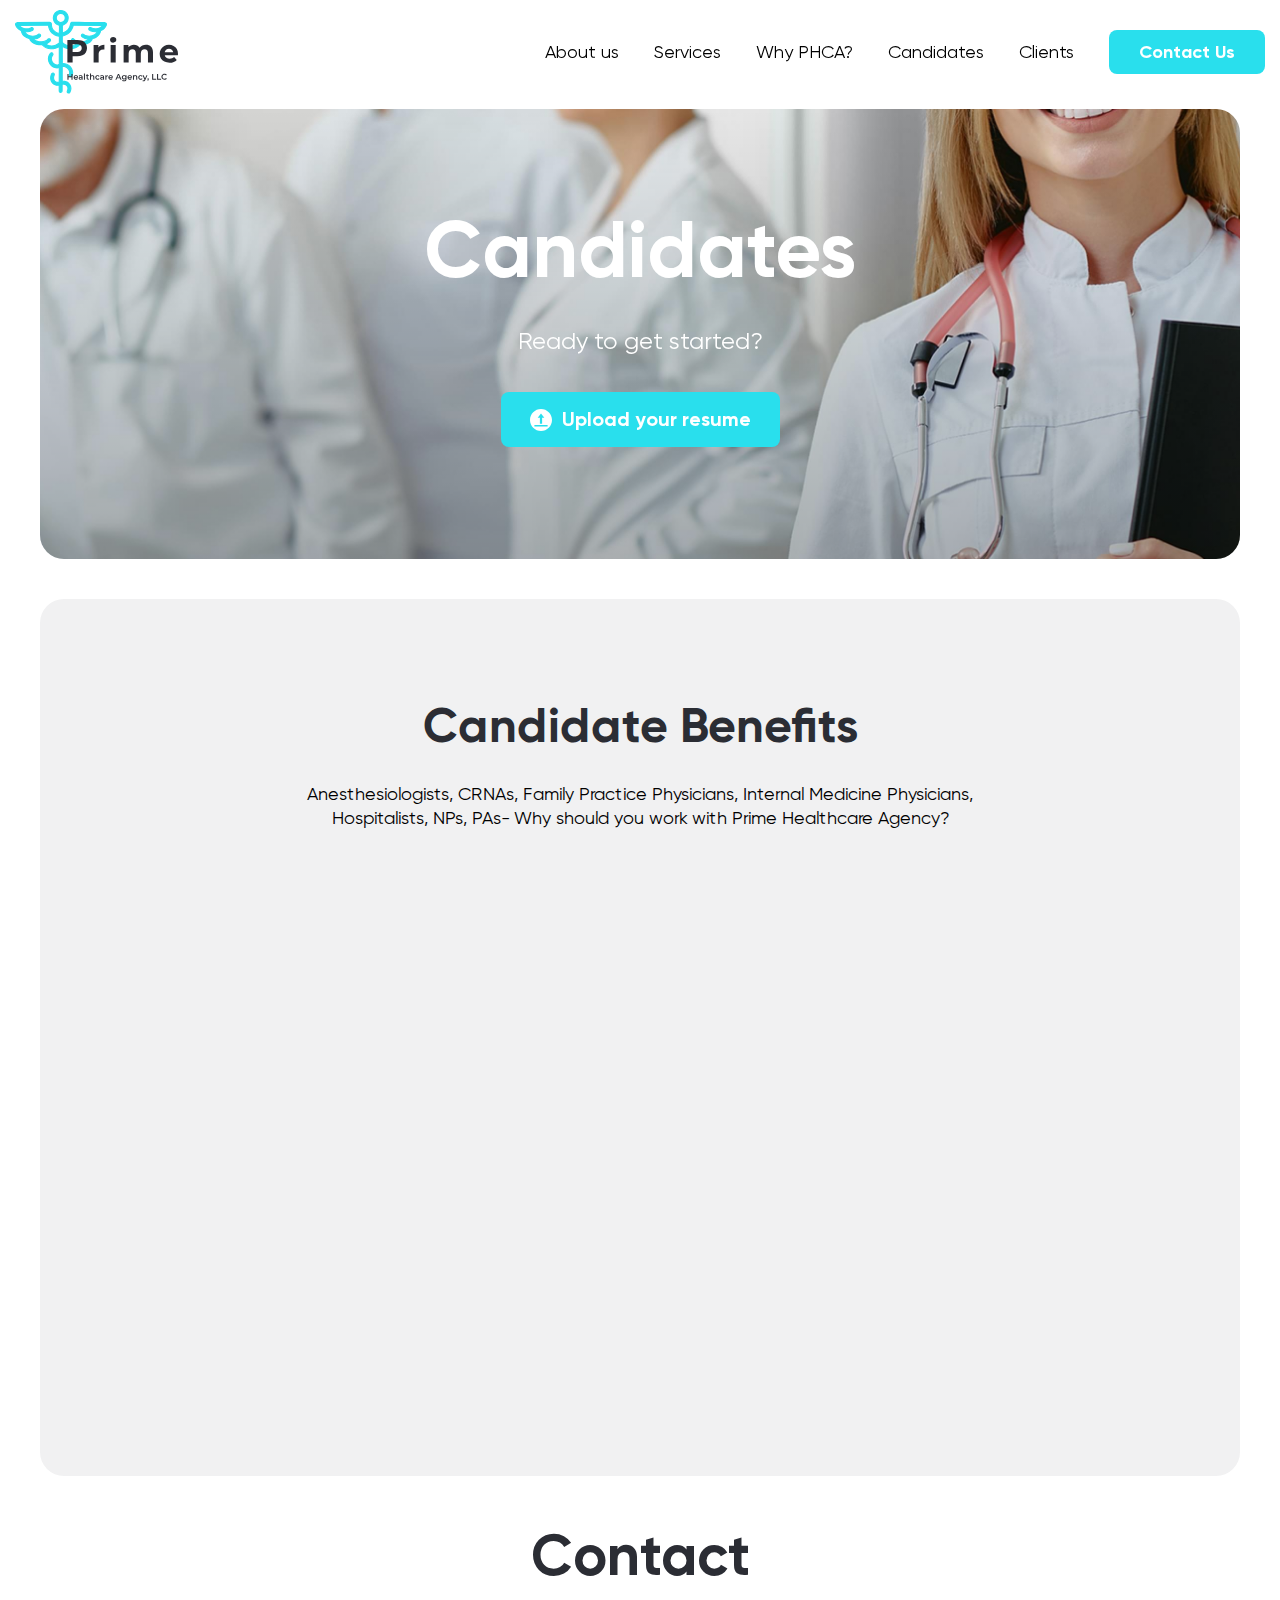
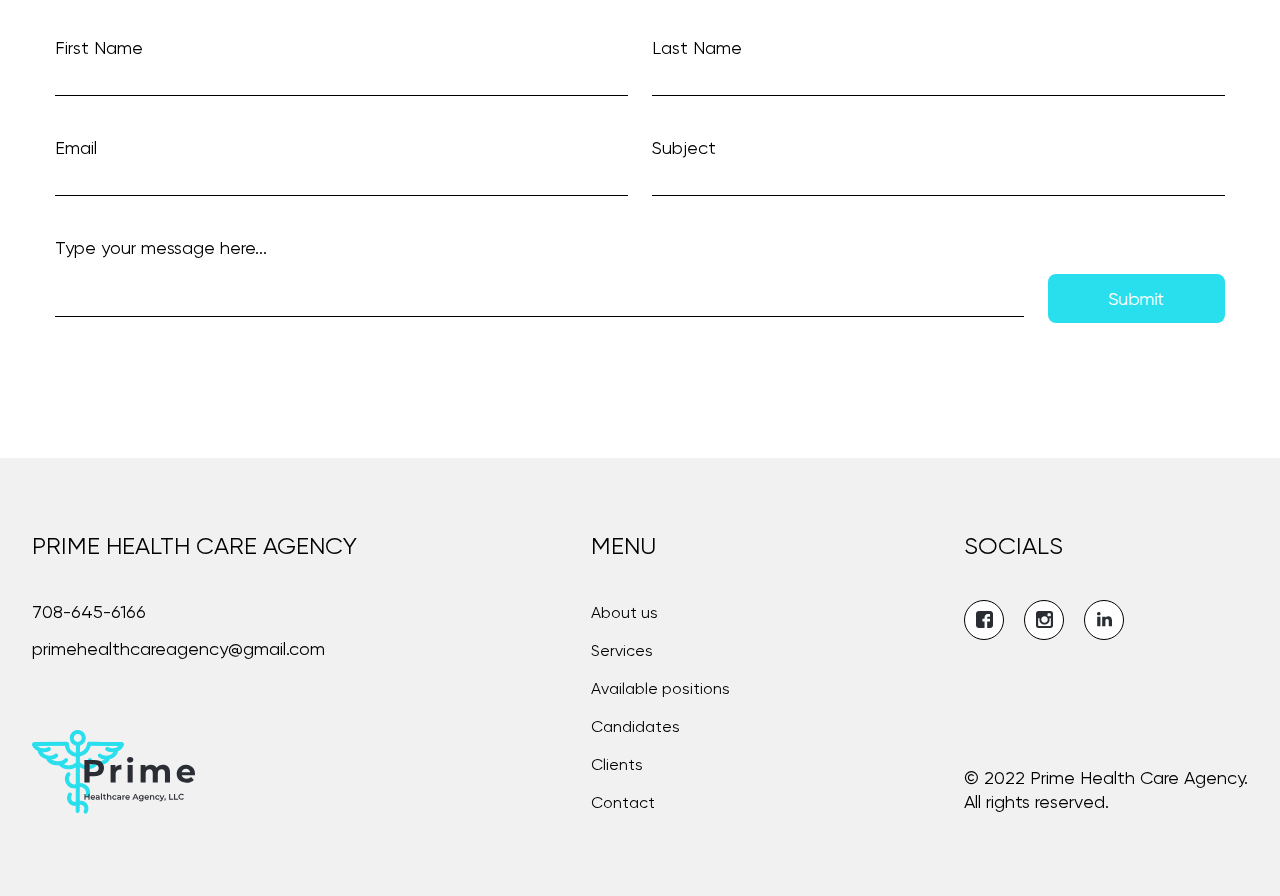
<file: candidates.html>
<!DOCTYPE html>
<html lang="en">

<head>
	<title>CandidatesPage</title>
	<meta charset="UTF-8">
	<meta name="format-detection" content="telephone=no">
	<!-- <style>body{opacity: 0;}</style> -->
	<link rel="stylesheet" href="css/style.min.css?_v=20230120224357">
	<link rel="shortcut icon" href="favicon.ico">
	<!-- <meta name="robots" content="noindex, nofollow"> -->
	<meta name="viewport" content="width=device-width, initial-scale=1.0">
</head>

<body>
	<div class="wrapper">
		<header class="header">
			<a href="/" class="logo header__logo">
				<img src="img/logo.svg" alt="Logo">
			</a>

			<div class="header__menu menu">
				<nav class="menu__body">
					<ul class="menu__list">
						<li class="menu__item"><a href="about.html" class="menu__link">About us</a></li>
						<li class="menu__item"><a href="services.html" class="menu__link">Services</a></li>
						<li class="menu__item"><a href="why.html" class="menu__link">Why PHCA?</a></li>
						<li class="menu__item"><a href="candidates.html" class="menu__link">Candidates</a></li>
						<li class="menu__item"><a href="clients.html" class="menu__link">Clients</a></li>
					</ul>
				</nav>
				<a href="" data-goto=".contact" class="header__btn">Contact Us</a>
			</div>
			<button type="button" class="menu__icon icon-menu"><span></span></button>

		</header>
		<main>
			<section class="section page-intro page-intro--candidates" style="background-image: url(img/page-info-candidates.jpg);">
				<div class="page-intro__inner">
					<h1 class="page-intro__title">Candidates</h1>
					<p>Ready to get started?</p>

					<button type="button" data-goto=".contact" class="btn page-intro__btn">
						<svg width="22" height="22" viewBox="0 0 22 22" fill="none">
							<path d="M11 0C4.92353 0 0 4.92353 0 11C0 17.0765 4.92353 22 11 22C17.0765 22 22 17.0765 22 11C22 4.92353 17.0765 0 11 0ZM11.0044 4.52768L14.3484 8.76492H12.122V14.7883H9.88682V8.76492H7.65166L11.0044 4.52768ZM17.5998 17.4723H4.40014V15.9279H17.5998V17.4723Z" fill="white" />
						</svg>
						Upload your resume
					</button>
				</div>
			</section>
			<section class="section benefits">
				<div class="benefits__container">
					<h2 class="page-title benefits__title">Candidate Benefits</h2>
					<p class="benefits__text">
						Anesthesiologists, CRNAs, Family Practice Physicians, Internal Medicine Physicians, Hospitalists, NPs, PAs-
						Why should you work with Prime Healthcare Agency?
					</p>

					<div data-watch data-watch-once data-watch-threshold="1" class="benefits__inner">
						<div class="benefits__item">
							<div class="benefits__item-icon icon-primary">
								<svg viewBox="0 0 35 35" fill="none" xmlns="http://www.w3.org/2000/svg">
									<path d="M17.5 0C7.83562 0 0 7.83562 0 17.5C0 27.1644 7.83562 35 17.5 35C27.1644 35 35 27.1644 35 17.5C35 7.83562 27.1644 0 17.5 0ZM24.0625 10.0494L27.1382 13.1251L15.3126 24.9507L7.86194 17.5001L10.9376 14.4244L15.3126 18.7994L24.0625 10.0494Z" fill="white" />
								</svg>

							</div>
							<span>Top Industry Pay</span>
						</div>
						<div class="benefits__item">
							<div class="benefits__item-icon icon-primary">
								<svg viewBox="0 0 35 35" fill="none" xmlns="http://www.w3.org/2000/svg">
									<path d="M17.5 0C7.83562 0 0 7.83562 0 17.5C0 27.1644 7.83562 35 17.5 35C27.1644 35 35 27.1644 35 17.5C35 7.83562 27.1644 0 17.5 0ZM24.0625 10.0494L27.1382 13.1251L15.3126 24.9507L7.86194 17.5001L10.9376 14.4244L15.3126 18.7994L24.0625 10.0494Z" fill="white" />
								</svg>
							</div>
							<span>Outstanding Opportunities</span>
						</div>
						<div class="benefits__item">
							<div class="benefits__item-icon icon-primary">
								<svg viewBox="0 0 35 35" fill="none" xmlns="http://www.w3.org/2000/svg">
									<path d="M17.5 0C7.83562 0 0 7.83562 0 17.5C0 27.1644 7.83562 35 17.5 35C27.1644 35 35 27.1644 35 17.5C35 7.83562 27.1644 0 17.5 0ZM24.0625 10.0494L27.1382 13.1251L15.3126 24.9507L7.86194 17.5001L10.9376 14.4244L15.3126 18.7994L24.0625 10.0494Z" fill="white" />
								</svg>
							</div>
							<span>Industry Leading Credentialing Support</span>
						</div>
						<div class="benefits__item">
							<div class="benefits__item-icon icon-primary">
								<svg viewBox="0 0 35 35" fill="none" xmlns="http://www.w3.org/2000/svg">
									<path d="M17.5 0C7.83562 0 0 7.83562 0 17.5C0 27.1644 7.83562 35 17.5 35C27.1644 35 35 27.1644 35 17.5C35 7.83562 27.1644 0 17.5 0ZM24.0625 10.0494L27.1382 13.1251L15.3126 24.9507L7.86194 17.5001L10.9376 14.4244L15.3126 18.7994L24.0625 10.0494Z" fill="white" />
								</svg>
							</div>
							<span>Free License & Assistance</span>
						</div>
						<div class="benefits__item">
							<div class="benefits__item-icon icon-primary">
								<svg viewBox="0 0 35 35" fill="none" xmlns="http://www.w3.org/2000/svg">
									<path d="M17.5 0C7.83562 0 0 7.83562 0 17.5C0 27.1644 7.83562 35 17.5 35C27.1644 35 35 27.1644 35 17.5C35 7.83562 27.1644 0 17.5 0ZM24.0625 10.0494L27.1382 13.1251L15.3126 24.9507L7.86194 17.5001L10.9376 14.4244L15.3126 18.7994L24.0625 10.0494Z" fill="white" />
								</svg>
							</div>
							<span>Free Malpractice Insurance</span>
						</div>
						<div class="benefits__item">
							<div class="benefits__item-icon icon-primary">
								<svg viewBox="0 0 35 35" fill="none" xmlns="http://www.w3.org/2000/svg">
									<path d="M17.5 0C7.83562 0 0 7.83562 0 17.5C0 27.1644 7.83562 35 17.5 35C27.1644 35 35 27.1644 35 17.5C35 7.83562 27.1644 0 17.5 0ZM24.0625 10.0494L27.1382 13.1251L15.3126 24.9507L7.86194 17.5001L10.9376 14.4244L15.3126 18.7994L24.0625 10.0494Z" fill="white" />
								</svg>
							</div>
							<span>Interview Preparation</span>
						</div>
						<div class="benefits__item">
							<div class="benefits__item-icon icon-primary">
								<svg viewBox="0 0 35 35" fill="none" xmlns="http://www.w3.org/2000/svg">
									<path d="M17.5 0C7.83562 0 0 7.83562 0 17.5C0 27.1644 7.83562 35 17.5 35C27.1644 35 35 27.1644 35 17.5C35 7.83562 27.1644 0 17.5 0ZM24.0625 10.0494L27.1382 13.1251L15.3126 24.9507L7.86194 17.5001L10.9376 14.4244L15.3126 18.7994L24.0625 10.0494Z" fill="white" />
								</svg>
							</div>
							<span>Advice & Guidance</span>
						</div>
						<div class="benefits__item">
							<div class="benefits__item-icon icon-primary">
								<svg viewBox="0 0 35 35" fill="none" xmlns="http://www.w3.org/2000/svg">
									<path d="M17.5 0C7.83562 0 0 7.83562 0 17.5C0 27.1644 7.83562 35 17.5 35C27.1644 35 35 27.1644 35 17.5C35 7.83562 27.1644 0 17.5 0ZM24.0625 10.0494L27.1382 13.1251L15.3126 24.9507L7.86194 17.5001L10.9376 14.4244L15.3126 18.7994L24.0625 10.0494Z" fill="white" />
								</svg>
							</div>
							<span>CV Review & Rewriting</span>
						</div>
						<div class="benefits__item">
							<div class="benefits__item-icon icon-primary">
								<svg viewBox="0 0 35 35" fill="none" xmlns="http://www.w3.org/2000/svg">
									<path d="M17.5 0C7.83562 0 0 7.83562 0 17.5C0 27.1644 7.83562 35 17.5 35C27.1644 35 35 27.1644 35 17.5C35 7.83562 27.1644 0 17.5 0ZM24.0625 10.0494L27.1382 13.1251L15.3126 24.9507L7.86194 17.5001L10.9376 14.4244L15.3126 18.7994L24.0625 10.0494Z" fill="white" />
								</svg>
							</div>
							<span>24/7 Service & Support</span>
						</div>
					</div>
				</div>
			</section>
			<section class="section contact">
				<div class="contact__container">
					<h2 class="section__title contact__title">Contact</h2>

					<form action="#" class="form contact__form form-contact">
						<div class="form__row">
							<label class="form__label" for="firstName">First Name</label>
							<input type="text" name="FirstName" id="firstName" class="form__input">
						</div>
						<div class="form__row">
							<label class="form__label" for="lastName">Last Name</label>
							<input type="text" name="Last Name" id="lastName" class="form__input">
						</div>
						<div class="form__row">
							<label class="form__label" for="Email">Email</label>
							<input type="text" name="Last Name" id="Email" class="form__input">
						</div>
						<div class="form__row">
							<label class="form__label" for="Subject">Subject</label>
							<input type="text" name="Last Name" id="Subject" class="form__input">
						</div>
						<div class="form__row">
							<label class="form__label" for="Message">Type your message here...</label>
							<textarea name="Message" id="Message" class="form__textarea"></textarea>
						</div>
						<div class="form__row flex-0">
							<button type="submit" class="form__button">Submit</button>
						</div>
					</form>
				</div>
			</section>
		</main>
		<footer class="footer">
			<div class="footer__container">
				<div class="footer__group">
					<h3>prime Health Care Agency</h3>

					<div class="footer__contacts">
						<a href="tel:708-645-6166" class="phone">708-645-6166</a>
						<a href="mailto:primehealthcareagency@gmail.com" class="email">primehealthcareagency@gmail.com</a>
					</div>

					<a href="/" class="logo footer__logo">
						<img src="img/logo.svg" alt="Logo">
					</a>
				</div>
				<div class="footer__group">
					<h3>Menu</h3>

					<nav class="footer__menu">
						<ul class="footer__menu-list">
							<li><a href="" class="footer__menu-link">About us</a></li>
							<li><a href="" class="footer__menu-link">Services</a></li>
							<li><a href="" class="footer__menu-link">Available positions</a></li>
							<li><a href="" class="footer__menu-link">Candidates</a></li>
							<li><a href="" class="footer__menu-link">Clients</a></li>
							<li><a href="" class="footer__menu-link">Contact</a></li>
						</ul>
					</nav>
				</div>
				<div class="footer__group">
					<h3>Socials</h3>

					<div class="footer__social social">
						<a href="" class="social__item">
							<svg width="17" height="17" viewBox="0 0 17 17" fill="none">
								<path d="M17 2.81865C17 1.32124 15.6788 0 14.1813 0H2.81865C1.32124 0 0 1.32124 0 2.81865V14.1813C0 15.6787 1.32124 17 2.81865 17H8.54404V10.5699H6.43005V7.7513H8.54404V6.60622C8.54404 4.66839 9.95337 2.99481 11.715 2.99481H14.0052V5.81346H11.715C11.4508 5.81346 11.1865 6.07772 11.1865 6.60622V7.7513H14.0052V10.5699H11.1865V17H14.1813C15.6788 17 17 15.6787 17 14.1813V2.81865Z" fill="#2B2D34" />
							</svg>
						</a>
						<a href="" class="social__item">
							<svg width="17" height="17" viewBox="0 0 17 17" fill="none">
								<path d="M14.5808 0H2.41923C1.04615 0 0 1.04615 0 2.41923V14.5808C0 15.9538 1.04615 17 2.41923 17H14.5808C15.9538 17 17 15.9538 17 14.5808V2.41923C17 1.04615 15.9538 0 14.5808 0ZM8.5 13.6C11.3115 13.6 13.6 11.3769 13.6 8.69615C13.6 8.23846 13.5346 7.71539 13.4038 7.32308H14.8423V14.2538C14.8423 14.5808 14.5808 14.9077 14.1885 14.9077H2.81154C2.48462 14.9077 2.15769 14.6462 2.15769 14.2538V7.25769H3.66154C3.53077 7.71538 3.46539 8.17308 3.46539 8.63077C3.4 11.3769 5.68846 13.6 8.5 13.6ZM8.5 11.6385C6.66923 11.6385 5.23077 10.2 5.23077 8.43462C5.23077 6.66923 6.66923 5.23077 8.5 5.23077C10.3308 5.23077 11.7692 6.66923 11.7692 8.43462C11.7692 10.2654 10.3308 11.6385 8.5 11.6385ZM14.7769 4.64231C14.7769 5.03461 14.45 5.36154 14.0577 5.36154H12.2269C11.8346 5.36154 11.5077 5.03461 11.5077 4.64231V2.87692C11.5077 2.48462 11.8346 2.15769 12.2269 2.15769H14.0577C14.45 2.15769 14.7769 2.48462 14.7769 2.87692V4.64231Z" fill="#2B2D34" />
							</svg>
						</a>
						<a href="" class="social__item">
							<svg width="15" height="15" viewBox="0 0 15 15" fill="none">
								<path d="M15 8.7444V14.2601H11.7713V9.08072C11.7713 7.80269 11.3004 6.92825 10.157 6.92825C9.28251 6.92825 8.74439 7.53363 8.5426 8.07175C8.47534 8.27354 8.40807 8.5426 8.40807 8.87892V14.2601H5.17937C5.17937 14.2601 5.24664 5.5157 5.17937 4.64126H8.40807V5.98655C8.81166 5.3139 9.61883 4.3722 11.3004 4.3722C13.3856 4.3722 15 5.78475 15 8.7444ZM1.81614 0C0.739908 0 0 0.73991 0 1.68161C0 2.62332 0.672645 3.36323 1.74888 3.36323C2.89238 3.36323 3.56502 2.62332 3.56502 1.68161C3.63229 0.672646 2.95964 0 1.81614 0ZM0.201793 14.2601H3.43049V4.64126H0.201793V14.2601Z" fill="#2B2D34" />
							</svg>
						</a>
					</div>

					<p class="copyright">© 2022 Prime Health Care Agency. <br> All rights reserved.</p>
				</div>
			</div>
		</footer>

		<style>
			.lock body {
				overflow: hidden;
				touch-action: none;
				overscroll-behavior: none;
			}

			.loading body {
				opacity: 0;
				visibility: hidden;
			}

			.loaded body {
				transition: opacity 0.5s ease 0s;
				opacity: 1;
				visibility: visible;
			}
		</style>
		<div id="fls-preloader">
			<!-- Документація: https://template.fls.guru/template-docs/modul-preloader.html -->
			<!-- Стилі для прелоадера -->
			<style>
				* {
					padding: 0px;
					margin: 0px;
					border: 0px;
				}

				*,
				*:before,
				*:after {
					box-sizing: border-box;
				}

				/* Головний блок */
				.fls-preloader {
					pointer-events: none;
					z-index: -1;
					position: fixed;
					width: 100%;
					height: 100%;
					top: 0;
					left: 0;
					display: flex;
					justify-content: center;
					align-items: center;
				}

				/* Блок з елементами */
				.fls-preloader__body {
					padding: 0.93rem;
					max-width: 31.25rem;
					display: flex;
					flex-direction: column;
				}

				/* Блок з лічильником */
				.fls-preloader__counter {
					font-size: 10rem;
					font-family: 'Gilroy';
				}

				/* Прогресбар */
				.fls-preloader__line {}

				/* Лінія прогресбару */
				.fls-preloader__line span {
					display: inline-block;
					transition: width 0.2s ease;
					height: 0.8rem;
					background-color: #29DFED;
				}
			</style>
			<!-- Скріпт прелоадера -->
			<script>
				function preloader() {
					const preloaderImages = document.querySelector('[data-preloader]') ? document.querySelectorAll('[data-preloader] img') : document.querySelectorAll('img');
					const preloaderContainer = document.querySelector('#fls-preloader');
					if (preloaderImages.length) {
						const preloaderTemplate = `
					<div class="fls-preloader">
						<div class="fls-preloader__body">
							<div class="fls-preloader__counter">0%</div>
							<div class="fls-preloader__line"><span></span></div>
						</div>
					</div>`;
						document.querySelector('html').insertAdjacentHTML("beforeend", preloaderTemplate);

						const
							preloader = document.querySelector('.fls-preloader'),
							showPecentLoad = document.querySelector('.fls-preloader__counter'),
							showLineLoad = document.querySelector('.fls-preloader__line span'),
							htmlDocument = document.documentElement;

						let imagesLoadedCount = counter = progress = 0;

						htmlDocument.classList.add('loading');
						htmlDocument.classList.add('lock');

						preloaderImages.forEach(preloaderImage => {
							const imgClone = document.createElement('img');
							if (imgClone) {
								imgClone.onload = imageLoaded;
								imgClone.onerror = imageLoaded;
								preloaderImage.dataset.src ? imgClone.src = preloaderImage.dataset.src : imgClone.src = preloaderImage.src;
							}
						});

						function setValueProgress(progress) {
							showPecentLoad ? showPecentLoad.innerText = `${progress}%` : null;
							showLineLoad ? showLineLoad.style.width = `${progress}%` : null;
						}
						showPecentLoad ? setValueProgress(progress) : null;

						function imageLoaded() {
							imagesLoadedCount++;
							progress = Math.round((100 / preloaderImages.length) * imagesLoadedCount);
							const intervalId = setInterval(() => {
								counter >= progress ? clearInterval(intervalId) : setValueProgress(++counter);
								counter >= 100 ? addLoadedClass() : null;
							}, 10);
						}

						function addLoadedClass() {
							htmlDocument.classList.add('loaded');
							htmlDocument.classList.remove('lock');
							htmlDocument.classList.remove('loading');
							setInterval(() => {
								preloader.remove();
								preloaderContainer.remove();
							}, 500);
						}
					} else {
						preloaderContainer.remove();
					}
				}
				preloader();
			</script>
		</div>
	</div>
	<script src="https://code.jquery.com/jquery-3.6.3.min.js?_v=20230120224357" integrity="sha256-pvPw+upLPUjgMXY0G+8O0xUf+/Im1MZjXxxgOcBQBXU=" crossorigin="anonymous"></script>
	<script src="js/app.min.js?_v=20230120224357"></script>
</body>

</html>
</file>
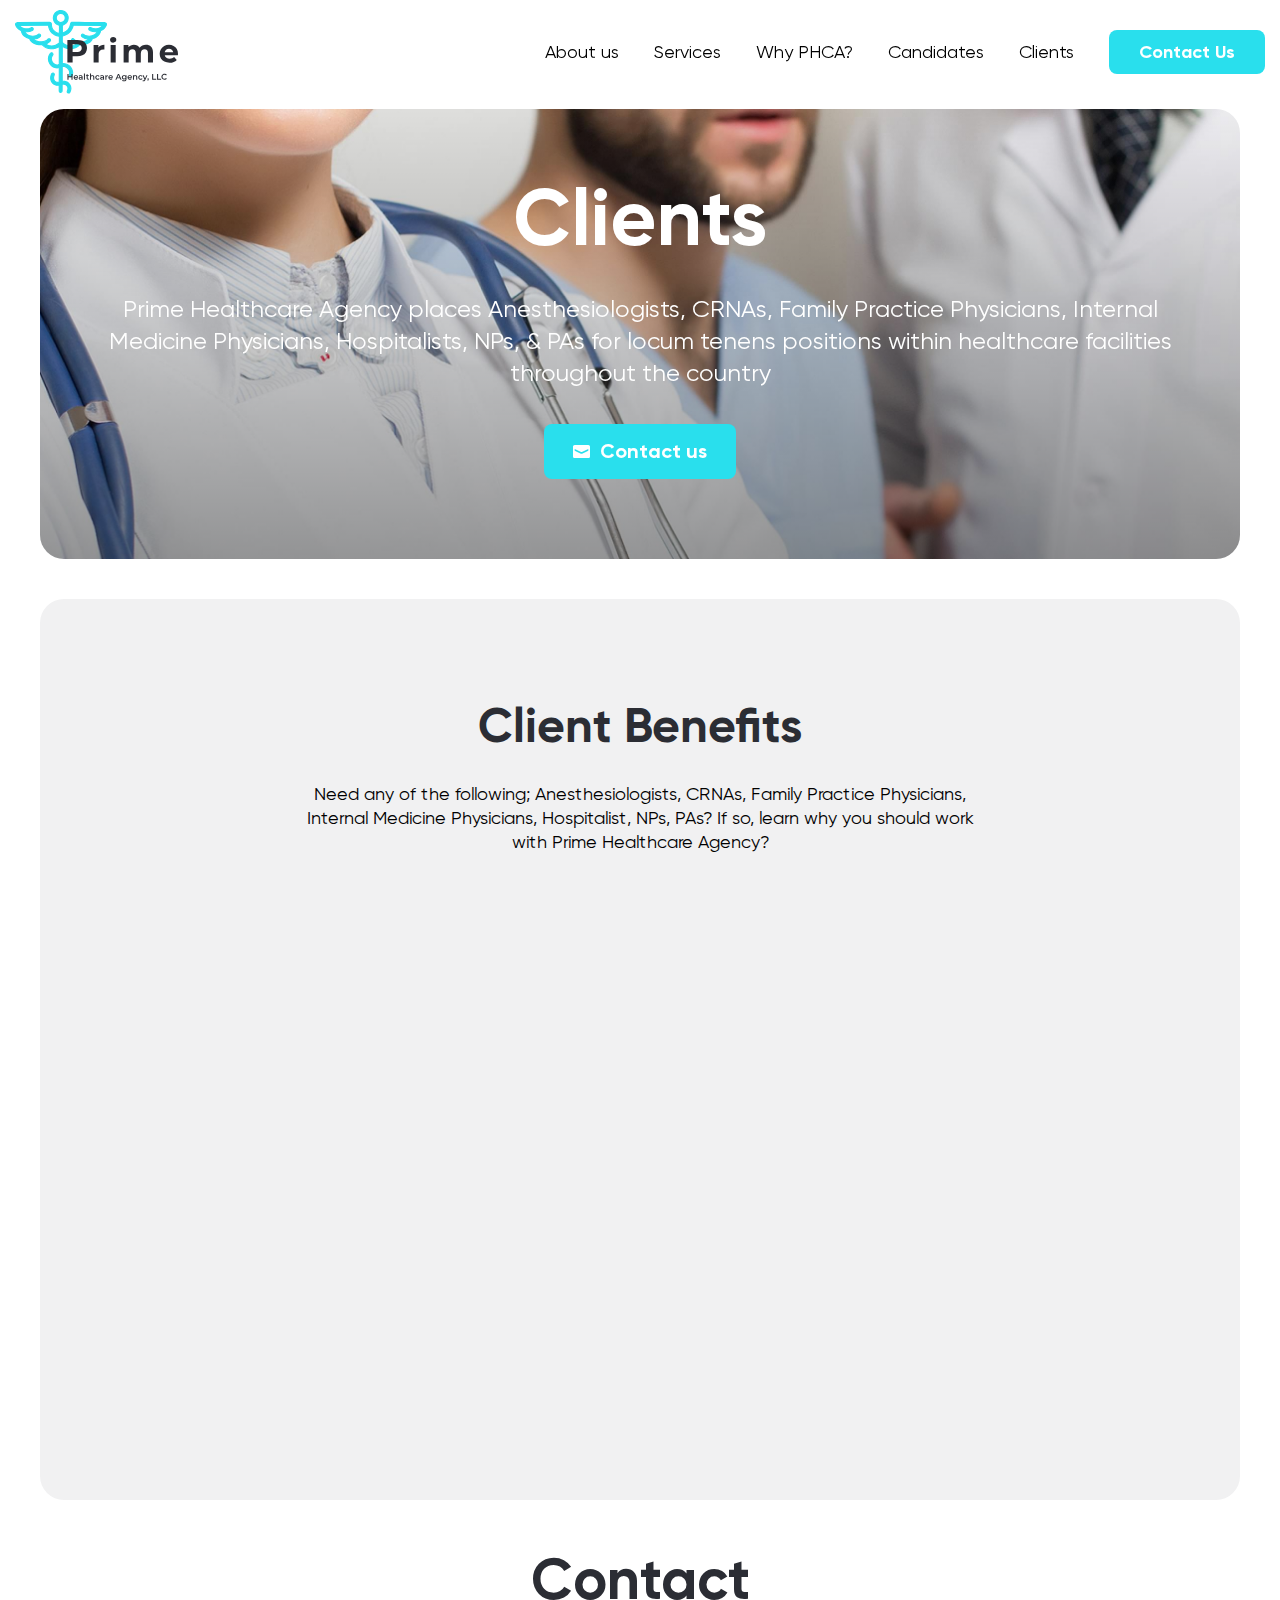
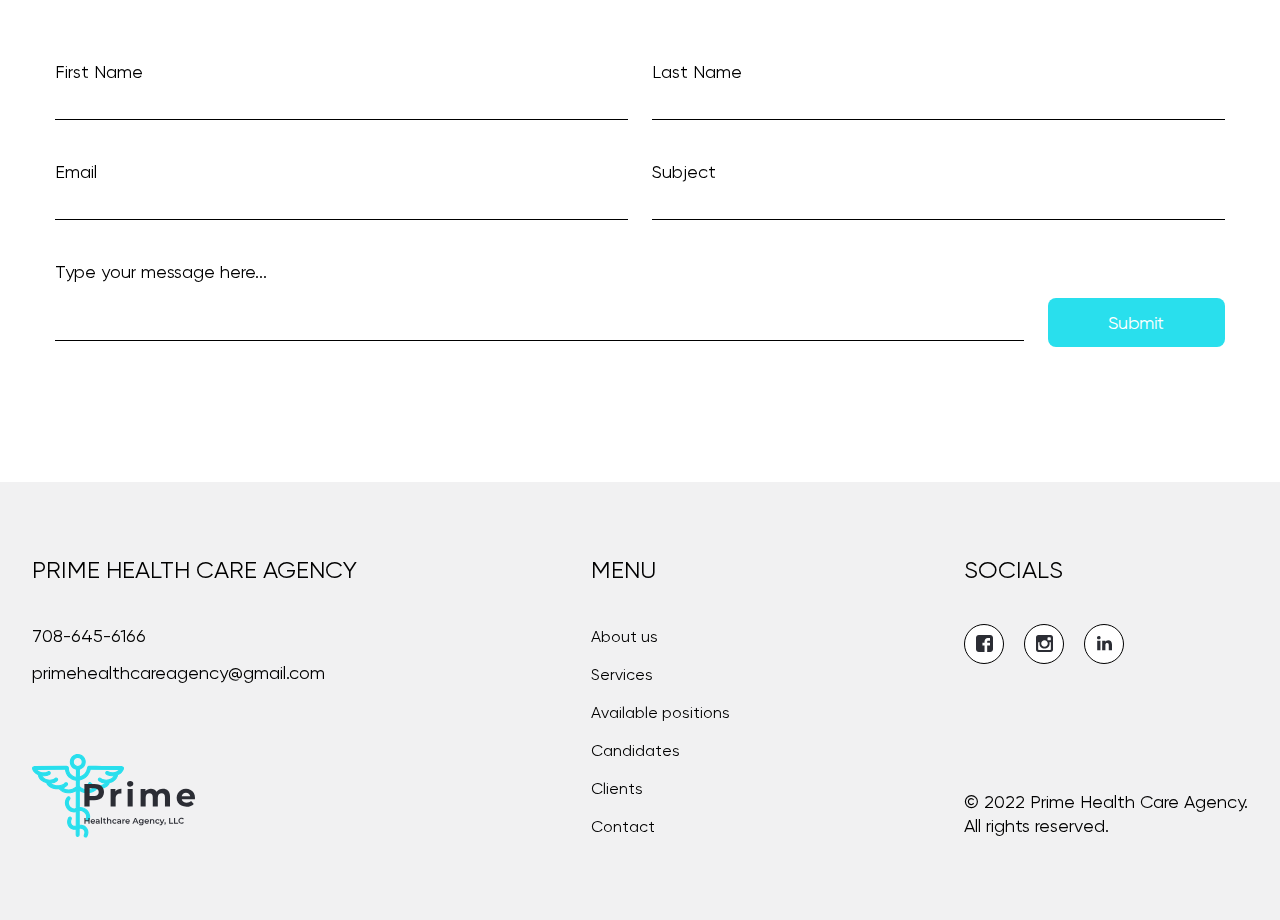
<file: clients.html>
<!DOCTYPE html>
<html lang="en">

<head>
	<title>ClientsPage</title>
	<meta charset="UTF-8">
	<meta name="format-detection" content="telephone=no">
	<!-- <style>body{opacity: 0;}</style> -->
	<link rel="stylesheet" href="css/style.min.css?_v=20230120224357">
	<link rel="shortcut icon" href="favicon.ico">
	<!-- <meta name="robots" content="noindex, nofollow"> -->
	<meta name="viewport" content="width=device-width, initial-scale=1.0">
</head>

<body>
	<div class="wrapper">
		<header class="header">
			<a href="/" class="logo header__logo">
				<img src="img/logo.svg" alt="Logo">
			</a>

			<div class="header__menu menu">
				<nav class="menu__body">
					<ul class="menu__list">
						<li class="menu__item"><a href="about.html" class="menu__link">About us</a></li>
						<li class="menu__item"><a href="services.html" class="menu__link">Services</a></li>
						<li class="menu__item"><a href="why.html" class="menu__link">Why PHCA?</a></li>
						<li class="menu__item"><a href="candidates.html" class="menu__link">Candidates</a></li>
						<li class="menu__item"><a href="clients.html" class="menu__link">Clients</a></li>
					</ul>
				</nav>
				<a href="" data-goto=".contact" class="header__btn">Contact Us</a>
			</div>
			<button type="button" class="menu__icon icon-menu"><span></span></button>

		</header>
		<main>
			<section class="section page-intro page-intro--clients" style="background-image: url(img/page-info-clients.jpg);">
				<div class="page-intro__inner">
					<h1 class="page-intro__title">Clients</h1>
					<p>Prime Healthcare Agency places Anesthesiologists, CRNAs, Family Practice Physicians, Internal Medicine
						Physicians, Hospitalists, NPs, & PAs for locum tenens positions within healthcare facilities throughout
						the country
					</p>

					<button type="button" data-goto=".contact" class="btn page-intro__btn">
						<svg width="17" height="13" viewBox="0 0 17 13" fill="none" xmlns="http://www.w3.org/2000/svg">
							<path d="M15.3 0H1.70001C0.76116 0 0 0.727588 0 1.62503V11.375C0 12.2724 0.76116 13 1.70001 13H15.3C16.2388 13 17 12.2724 17 11.375L16.9999 1.62503C16.9999 0.727588 16.2387 0 15.2998 0H15.3ZM15.3 5.78345L9.64056 8.48836C9.28325 8.65893 8.89153 8.74394 8.50004 8.74394C8.10829 8.74394 7.71684 8.65906 7.35995 8.48836L1.70016 5.78345V3.96648L8.11984 7.03482C8.35719 7.14907 8.64236 7.14907 8.88056 7.03482L15.2999 3.96648V5.78345H15.3Z" fill="white" />
						</svg>
						Contact us
					</button>
				</div>
			</section>
			<section class="section benefits">
				<div class="benefits__container">
					<h2 class="page-title benefits__title">Client Benefits</h2>
					<p class="benefits__text">
						Need any of the following; Anesthesiologists, CRNAs, Family Practice Physicians, Internal Medicine
						Physicians, Hospitalist, NPs, PAs? If so, learn why you should work with Prime Healthcare Agency?
					</p>

					<div data-watch data-watch-once data-watch-threshold="1" class="benefits__inner">
						<div class="benefits__item">
							<div class="benefits__item-icon icon-primary">
								<svg viewBox="0 0 35 35" fill="none" xmlns="http://www.w3.org/2000/svg">
									<path d="M17.5 0C7.83562 0 0 7.83562 0 17.5C0 27.1644 7.83562 35 17.5 35C27.1644 35 35 27.1644 35 17.5C35 7.83562 27.1644 0 17.5 0ZM24.0625 10.0494L27.1382 13.1251L15.3126 24.9507L7.86194 17.5001L10.9376 14.4244L15.3126 18.7994L24.0625 10.0494Z" fill="white" />
								</svg>

							</div>
							<span>Fully Vetted Reliable Candidates</span>
						</div>
						<div class="benefits__item">
							<div class="benefits__item-icon icon-primary">
								<svg viewBox="0 0 35 35" fill="none" xmlns="http://www.w3.org/2000/svg">
									<path d="M17.5 0C7.83562 0 0 7.83562 0 17.5C0 27.1644 7.83562 35 17.5 35C27.1644 35 35 27.1644 35 17.5C35 7.83562 27.1644 0 17.5 0ZM24.0625 10.0494L27.1382 13.1251L15.3126 24.9507L7.86194 17.5001L10.9376 14.4244L15.3126 18.7994L24.0625 10.0494Z" fill="white" />
								</svg>
							</div>
							<span>Industry Leading Credentialing Support</span>
						</div>
						<div class="benefits__item">
							<div class="benefits__item-icon icon-primary">
								<svg viewBox="0 0 35 35" fill="none" xmlns="http://www.w3.org/2000/svg">
									<path d="M17.5 0C7.83562 0 0 7.83562 0 17.5C0 27.1644 7.83562 35 17.5 35C27.1644 35 35 27.1644 35 17.5C35 7.83562 27.1644 0 17.5 0ZM24.0625 10.0494L27.1382 13.1251L15.3126 24.9507L7.86194 17.5001L10.9376 14.4244L15.3126 18.7994L24.0625 10.0494Z" fill="white" />
								</svg>
							</div>
							<span>Under Market Bill Rates</span>
						</div>
						<div class="benefits__item">
							<div class="benefits__item-icon icon-primary">
								<svg viewBox="0 0 35 35" fill="none" xmlns="http://www.w3.org/2000/svg">
									<path d="M17.5 0C7.83562 0 0 7.83562 0 17.5C0 27.1644 7.83562 35 17.5 35C27.1644 35 35 27.1644 35 17.5C35 7.83562 27.1644 0 17.5 0ZM24.0625 10.0494L27.1382 13.1251L15.3126 24.9507L7.86194 17.5001L10.9376 14.4244L15.3126 18.7994L24.0625 10.0494Z" fill="white" />
								</svg>
							</div>
							<span>Free Malpractice Insurance</span>
						</div>
						<div class="benefits__item">
							<div class="benefits__item-icon icon-primary">
								<svg viewBox="0 0 35 35" fill="none" xmlns="http://www.w3.org/2000/svg">
									<path d="M17.5 0C7.83562 0 0 7.83562 0 17.5C0 27.1644 7.83562 35 17.5 35C27.1644 35 35 27.1644 35 17.5C35 7.83562 27.1644 0 17.5 0ZM24.0625 10.0494L27.1382 13.1251L15.3126 24.9507L7.86194 17.5001L10.9376 14.4244L15.3126 18.7994L24.0625 10.0494Z" fill="white" />
								</svg>
							</div>
							<span>Advice & Guidance</span>
						</div>
						<div class="benefits__item">
							<div class="benefits__item-icon icon-primary">
								<svg viewBox="0 0 35 35" fill="none" xmlns="http://www.w3.org/2000/svg">
									<path d="M17.5 0C7.83562 0 0 7.83562 0 17.5C0 27.1644 7.83562 35 17.5 35C27.1644 35 35 27.1644 35 17.5C35 7.83562 27.1644 0 17.5 0ZM24.0625 10.0494L27.1382 13.1251L15.3126 24.9507L7.86194 17.5001L10.9376 14.4244L15.3126 18.7994L24.0625 10.0494Z" fill="white" />
								</svg>
							</div>
							<span>JCAHO Standards Compliant</span>
						</div>
						<div class="benefits__item">
							<div class="benefits__item-icon icon-primary">
								<svg viewBox="0 0 35 35" fill="none" xmlns="http://www.w3.org/2000/svg">
									<path d="M17.5 0C7.83562 0 0 7.83562 0 17.5C0 27.1644 7.83562 35 17.5 35C27.1644 35 35 27.1644 35 17.5C35 7.83562 27.1644 0 17.5 0ZM24.0625 10.0494L27.1382 13.1251L15.3126 24.9507L7.86194 17.5001L10.9376 14.4244L15.3126 18.7994L24.0625 10.0494Z" fill="white" />
								</svg>
							</div>
							<span>Nationwide Candidate Database</span>
						</div>
						<div class="benefits__item">
							<div class="benefits__item-icon icon-primary">
								<svg viewBox="0 0 35 35" fill="none" xmlns="http://www.w3.org/2000/svg">
									<path d="M17.5 0C7.83562 0 0 7.83562 0 17.5C0 27.1644 7.83562 35 17.5 35C27.1644 35 35 27.1644 35 17.5C35 7.83562 27.1644 0 17.5 0ZM24.0625 10.0494L27.1382 13.1251L15.3126 24.9507L7.86194 17.5001L10.9376 14.4244L15.3126 18.7994L24.0625 10.0494Z" fill="white" />
								</svg>
							</div>
							<span>No Hidden Fees</span>
						</div>
						<div class="benefits__item">
							<div class="benefits__item-icon icon-primary">
								<svg viewBox="0 0 35 35" fill="none" xmlns="http://www.w3.org/2000/svg">
									<path d="M17.5 0C7.83562 0 0 7.83562 0 17.5C0 27.1644 7.83562 35 17.5 35C27.1644 35 35 27.1644 35 17.5C35 7.83562 27.1644 0 17.5 0ZM24.0625 10.0494L27.1382 13.1251L15.3126 24.9507L7.86194 17.5001L10.9376 14.4244L15.3126 18.7994L24.0625 10.0494Z" fill="white" />
								</svg>
							</div>
							<span>24/7 Service & Support</span>
						</div>
					</div>
				</div>
			</section>
			<section class="section contact">
				<div class="contact__container">
					<h2 class="section__title contact__title">Contact</h2>

					<form action="#" class="form contact__form form-contact">
						<div class="form__row">
							<label class="form__label" for="firstName">First Name</label>
							<input type="text" name="FirstName" id="firstName" class="form__input">
						</div>
						<div class="form__row">
							<label class="form__label" for="lastName">Last Name</label>
							<input type="text" name="Last Name" id="lastName" class="form__input">
						</div>
						<div class="form__row">
							<label class="form__label" for="Email">Email</label>
							<input type="text" name="Last Name" id="Email" class="form__input">
						</div>
						<div class="form__row">
							<label class="form__label" for="Subject">Subject</label>
							<input type="text" name="Last Name" id="Subject" class="form__input">
						</div>
						<div class="form__row">
							<label class="form__label" for="Message">Type your message here...</label>
							<textarea name="Message" id="Message" class="form__textarea"></textarea>
						</div>
						<div class="form__row flex-0">
							<button type="submit" class="form__button">Submit</button>
						</div>
					</form>
				</div>
			</section>
		</main>
		<footer class="footer">
			<div class="footer__container">
				<div class="footer__group">
					<h3>prime Health Care Agency</h3>

					<div class="footer__contacts">
						<a href="tel:708-645-6166" class="phone">708-645-6166</a>
						<a href="mailto:primehealthcareagency@gmail.com" class="email">primehealthcareagency@gmail.com</a>
					</div>

					<a href="/" class="logo footer__logo">
						<img src="img/logo.svg" alt="Logo">
					</a>
				</div>
				<div class="footer__group">
					<h3>Menu</h3>

					<nav class="footer__menu">
						<ul class="footer__menu-list">
							<li><a href="" class="footer__menu-link">About us</a></li>
							<li><a href="" class="footer__menu-link">Services</a></li>
							<li><a href="" class="footer__menu-link">Available positions</a></li>
							<li><a href="" class="footer__menu-link">Candidates</a></li>
							<li><a href="" class="footer__menu-link">Clients</a></li>
							<li><a href="" class="footer__menu-link">Contact</a></li>
						</ul>
					</nav>
				</div>
				<div class="footer__group">
					<h3>Socials</h3>

					<div class="footer__social social">
						<a href="" class="social__item">
							<svg width="17" height="17" viewBox="0 0 17 17" fill="none">
								<path d="M17 2.81865C17 1.32124 15.6788 0 14.1813 0H2.81865C1.32124 0 0 1.32124 0 2.81865V14.1813C0 15.6787 1.32124 17 2.81865 17H8.54404V10.5699H6.43005V7.7513H8.54404V6.60622C8.54404 4.66839 9.95337 2.99481 11.715 2.99481H14.0052V5.81346H11.715C11.4508 5.81346 11.1865 6.07772 11.1865 6.60622V7.7513H14.0052V10.5699H11.1865V17H14.1813C15.6788 17 17 15.6787 17 14.1813V2.81865Z" fill="#2B2D34" />
							</svg>
						</a>
						<a href="" class="social__item">
							<svg width="17" height="17" viewBox="0 0 17 17" fill="none">
								<path d="M14.5808 0H2.41923C1.04615 0 0 1.04615 0 2.41923V14.5808C0 15.9538 1.04615 17 2.41923 17H14.5808C15.9538 17 17 15.9538 17 14.5808V2.41923C17 1.04615 15.9538 0 14.5808 0ZM8.5 13.6C11.3115 13.6 13.6 11.3769 13.6 8.69615C13.6 8.23846 13.5346 7.71539 13.4038 7.32308H14.8423V14.2538C14.8423 14.5808 14.5808 14.9077 14.1885 14.9077H2.81154C2.48462 14.9077 2.15769 14.6462 2.15769 14.2538V7.25769H3.66154C3.53077 7.71538 3.46539 8.17308 3.46539 8.63077C3.4 11.3769 5.68846 13.6 8.5 13.6ZM8.5 11.6385C6.66923 11.6385 5.23077 10.2 5.23077 8.43462C5.23077 6.66923 6.66923 5.23077 8.5 5.23077C10.3308 5.23077 11.7692 6.66923 11.7692 8.43462C11.7692 10.2654 10.3308 11.6385 8.5 11.6385ZM14.7769 4.64231C14.7769 5.03461 14.45 5.36154 14.0577 5.36154H12.2269C11.8346 5.36154 11.5077 5.03461 11.5077 4.64231V2.87692C11.5077 2.48462 11.8346 2.15769 12.2269 2.15769H14.0577C14.45 2.15769 14.7769 2.48462 14.7769 2.87692V4.64231Z" fill="#2B2D34" />
							</svg>
						</a>
						<a href="" class="social__item">
							<svg width="15" height="15" viewBox="0 0 15 15" fill="none">
								<path d="M15 8.7444V14.2601H11.7713V9.08072C11.7713 7.80269 11.3004 6.92825 10.157 6.92825C9.28251 6.92825 8.74439 7.53363 8.5426 8.07175C8.47534 8.27354 8.40807 8.5426 8.40807 8.87892V14.2601H5.17937C5.17937 14.2601 5.24664 5.5157 5.17937 4.64126H8.40807V5.98655C8.81166 5.3139 9.61883 4.3722 11.3004 4.3722C13.3856 4.3722 15 5.78475 15 8.7444ZM1.81614 0C0.739908 0 0 0.73991 0 1.68161C0 2.62332 0.672645 3.36323 1.74888 3.36323C2.89238 3.36323 3.56502 2.62332 3.56502 1.68161C3.63229 0.672646 2.95964 0 1.81614 0ZM0.201793 14.2601H3.43049V4.64126H0.201793V14.2601Z" fill="#2B2D34" />
							</svg>
						</a>
					</div>

					<p class="copyright">© 2022 Prime Health Care Agency. <br> All rights reserved.</p>
				</div>
			</div>
		</footer>

		<style>
			.lock body {
				overflow: hidden;
				touch-action: none;
				overscroll-behavior: none;
			}

			.loading body {
				opacity: 0;
				visibility: hidden;
			}

			.loaded body {
				transition: opacity 0.5s ease 0s;
				opacity: 1;
				visibility: visible;
			}
		</style>
		<div id="fls-preloader">
			<!-- Документація: https://template.fls.guru/template-docs/modul-preloader.html -->
			<!-- Стилі для прелоадера -->
			<style>
				* {
					padding: 0px;
					margin: 0px;
					border: 0px;
				}

				*,
				*:before,
				*:after {
					box-sizing: border-box;
				}

				/* Головний блок */
				.fls-preloader {
					pointer-events: none;
					z-index: -1;
					position: fixed;
					width: 100%;
					height: 100%;
					top: 0;
					left: 0;
					display: flex;
					justify-content: center;
					align-items: center;
				}

				/* Блок з елементами */
				.fls-preloader__body {
					padding: 0.93rem;
					max-width: 31.25rem;
					display: flex;
					flex-direction: column;
				}

				/* Блок з лічильником */
				.fls-preloader__counter {
					font-size: 10rem;
					font-family: 'Gilroy';
				}

				/* Прогресбар */
				.fls-preloader__line {}

				/* Лінія прогресбару */
				.fls-preloader__line span {
					display: inline-block;
					transition: width 0.2s ease;
					height: 0.8rem;
					background-color: #29DFED;
				}
			</style>
			<!-- Скріпт прелоадера -->
			<script>
				function preloader() {
					const preloaderImages = document.querySelector('[data-preloader]') ? document.querySelectorAll('[data-preloader] img') : document.querySelectorAll('img');
					const preloaderContainer = document.querySelector('#fls-preloader');
					if (preloaderImages.length) {
						const preloaderTemplate = `
					<div class="fls-preloader">
						<div class="fls-preloader__body">
							<div class="fls-preloader__counter">0%</div>
							<div class="fls-preloader__line"><span></span></div>
						</div>
					</div>`;
						document.querySelector('html').insertAdjacentHTML("beforeend", preloaderTemplate);

						const
							preloader = document.querySelector('.fls-preloader'),
							showPecentLoad = document.querySelector('.fls-preloader__counter'),
							showLineLoad = document.querySelector('.fls-preloader__line span'),
							htmlDocument = document.documentElement;

						let imagesLoadedCount = counter = progress = 0;

						htmlDocument.classList.add('loading');
						htmlDocument.classList.add('lock');

						preloaderImages.forEach(preloaderImage => {
							const imgClone = document.createElement('img');
							if (imgClone) {
								imgClone.onload = imageLoaded;
								imgClone.onerror = imageLoaded;
								preloaderImage.dataset.src ? imgClone.src = preloaderImage.dataset.src : imgClone.src = preloaderImage.src;
							}
						});

						function setValueProgress(progress) {
							showPecentLoad ? showPecentLoad.innerText = `${progress}%` : null;
							showLineLoad ? showLineLoad.style.width = `${progress}%` : null;
						}
						showPecentLoad ? setValueProgress(progress) : null;

						function imageLoaded() {
							imagesLoadedCount++;
							progress = Math.round((100 / preloaderImages.length) * imagesLoadedCount);
							const intervalId = setInterval(() => {
								counter >= progress ? clearInterval(intervalId) : setValueProgress(++counter);
								counter >= 100 ? addLoadedClass() : null;
							}, 10);
						}

						function addLoadedClass() {
							htmlDocument.classList.add('loaded');
							htmlDocument.classList.remove('lock');
							htmlDocument.classList.remove('loading');
							setInterval(() => {
								preloader.remove();
								preloaderContainer.remove();
							}, 500);
						}
					} else {
						preloaderContainer.remove();
					}
				}
				preloader();
			</script>
		</div>
	</div>
	<script src="https://code.jquery.com/jquery-3.6.3.min.js?_v=20230120224357" integrity="sha256-pvPw+upLPUjgMXY0G+8O0xUf+/Im1MZjXxxgOcBQBXU=" crossorigin="anonymous"></script>
	<script src="js/app.min.js?_v=20230120224357"></script>
</body>

</html>
</file>
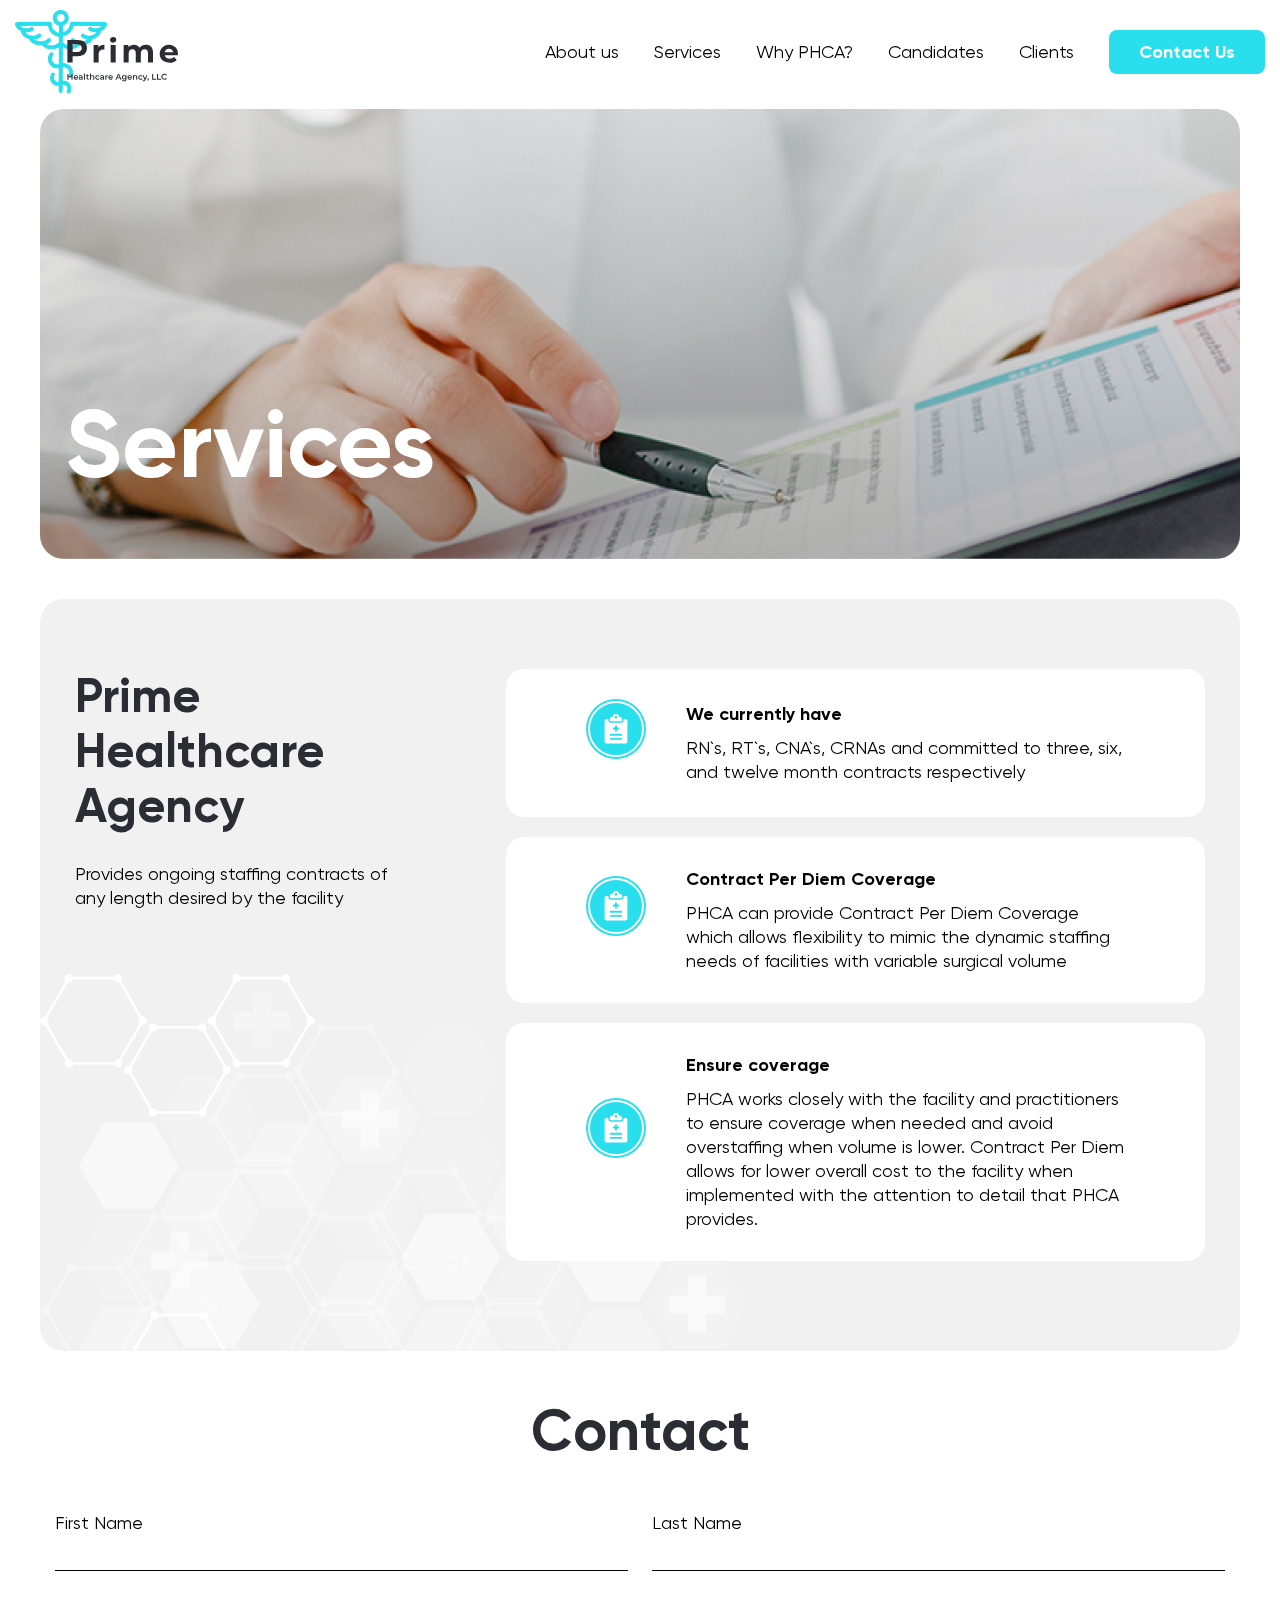
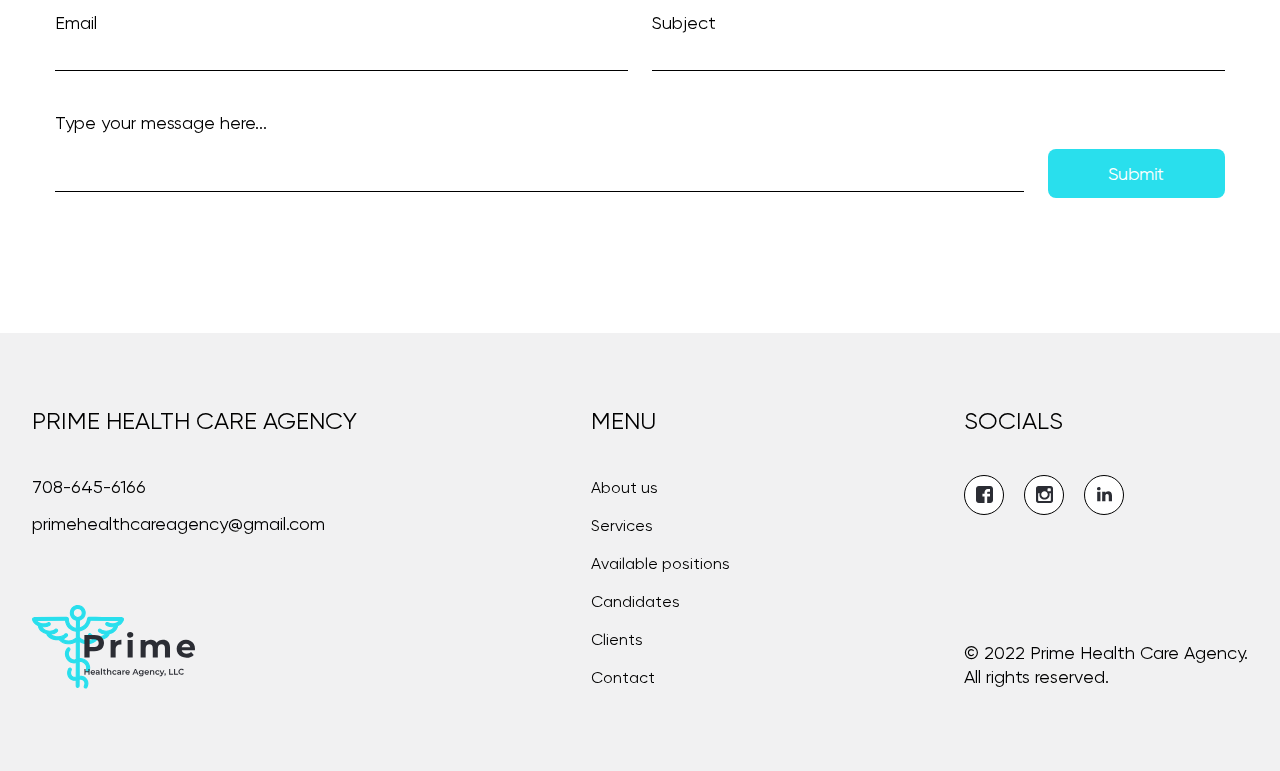
<file: services.html>
<!DOCTYPE html>
<html lang="en">

<head>
	<title>ServicesPage</title>
	<meta charset="UTF-8">
	<meta name="format-detection" content="telephone=no">
	<!-- <style>body{opacity: 0;}</style> -->
	<link rel="stylesheet" href="css/style.min.css?_v=20230120224357">
	<link rel="shortcut icon" href="favicon.ico">
	<!-- <meta name="robots" content="noindex, nofollow"> -->
	<meta name="viewport" content="width=device-width, initial-scale=1.0">
</head>

<body>
	<div class="wrapper">
		<header class="header">
			<a href="/" class="logo header__logo">
				<img src="img/logo.svg" alt="Logo">
			</a>

			<div class="header__menu menu">
				<nav class="menu__body">
					<ul class="menu__list">
						<li class="menu__item"><a href="about.html" class="menu__link">About us</a></li>
						<li class="menu__item"><a href="services.html" class="menu__link">Services</a></li>
						<li class="menu__item"><a href="why.html" class="menu__link">Why PHCA?</a></li>
						<li class="menu__item"><a href="candidates.html" class="menu__link">Candidates</a></li>
						<li class="menu__item"><a href="clients.html" class="menu__link">Clients</a></li>
					</ul>
				</nav>
				<a href="" data-goto=".contact" class="header__btn">Contact Us</a>
			</div>
			<button type="button" class="menu__icon icon-menu"><span></span></button>

		</header>
		<main>
			<section class="section page-intro page-intro--servises" style="background-image: url(img/page-servises-bg.png);">
				<div class="page-intro__inner">
					<h1 class="page-intro__title">Services</h1>
				</div>
			</section>
			<section class="section page-info page-info--services">
				<div class="page-info__inner">
					<div class="page-info__column page-info__column-left">
						<h2 class="page-title">Prime Healthcare Agency</h2>
						<p>
							Provides ongoing staffing contracts of any length desired by the facility
						</p>
					</div>
					<div class="page-info__column page-info__column-right">
						<div class="page-info__service service-info">

							<div class="service-info__item">
								<div class="service-info__icon icon-primary">
									<svg viewBox="0 0 22 29" fill="none">
										<path d="M5.85363 6.9859H16.0812C16.435 6.9859 16.7568 6.71611 16.7568 6.35617V3.65787C16.7568 3.32805 16.4674 3.02813 16.0812 3.02813H14.3446V2.99823C14.2481 1.31927 12.7686 0 10.9675 0C9.16641 0 7.68688 1.31927 7.59039 2.99823V3.02813H5.85375C5.49995 3.02813 5.17822 3.29793 5.17822 3.65787V6.35617C5.17822 6.68619 5.49994 6.9859 5.85375 6.9859H5.85363ZM10.9674 1.85904C11.7071 1.85904 12.3182 2.42876 12.3182 3.1183C12.3182 3.80783 11.7071 4.37755 10.9674 4.37755C10.2277 4.37755 9.61656 3.80783 9.61656 3.1183C9.61656 2.42876 10.2277 1.85904 10.9674 1.85904Z" fill="white" />
										<path d="M20.4874 4.88708H18.2681V6.35627C18.2681 7.49565 17.2712 8.4251 16.0489 8.4251H5.85343C4.6312 8.4251 3.63417 7.4957 3.63417 6.35627V4.88708H1.54373C0.707571 4.88708 0 5.54669 0 6.32618V27.0139C0 27.7934 0.707571 28.453 1.54373 28.453H20.4552C21.2913 28.453 21.9989 27.7934 21.9989 27.0139V6.32618C22.031 5.54669 21.3557 4.88708 20.4873 4.88708H20.4874ZM7.91193 13.6419C7.91193 13.3721 8.13717 13.1621 8.42658 13.1621H10.0347V11.663C10.0347 11.3932 10.2599 11.1833 10.5493 11.1833H11.4178C11.7072 11.1833 11.9324 11.3932 11.9324 11.663V13.1621H13.5405C13.83 13.1621 14.0552 13.3721 14.0552 13.6419V14.4515C14.0552 14.7213 13.8299 14.9312 13.5405 14.9312H11.9324V16.4304C11.9324 16.7002 11.7072 16.9101 11.4178 16.9101H10.5493C10.2599 16.9101 10.0347 16.7001 10.0347 16.4304V14.9312H8.42658C8.13717 14.9312 7.91193 14.7213 7.91193 14.4515V13.6419ZM16.9817 24.4355C16.9817 24.7053 16.7565 24.9153 16.467 24.9153H5.72484C5.43543 24.9153 5.21019 24.7053 5.21019 24.4355V23.626C5.21019 23.3562 5.43543 23.1462 5.72484 23.1462H16.467C16.7565 23.1462 16.9817 23.3562 16.9817 23.626V24.4355ZM16.9817 20.4778C16.9817 20.7476 16.7565 20.9575 16.467 20.9575H5.72484C5.43543 20.9575 5.21019 20.7475 5.21019 20.4778V19.6682C5.21019 19.3984 5.43543 19.1884 5.72484 19.1884H16.467C16.7565 19.1884 16.9817 19.3984 16.9817 19.6682V20.4778Z" fill="white" />
									</svg>
								</div>
								<div class="service-info__group">
									<h5 class="service-info__title">We currently have</h5>
									<p class="service-info__text">
										RN`s, RT`s, CNA`s, CRNAs and committed to three, six, and twelve month contracts
										respectively
									</p>
								</div>
							</div>

							<div class="service-info__item">
								<div class="service-info__icon icon-primary">
									<svg viewBox="0 0 22 29" fill="none" xmlns="http://www.w3.org/2000/svg">
										<path d="M5.85363 6.9859H16.0812C16.435 6.9859 16.7568 6.71611 16.7568 6.35617V3.65787C16.7568 3.32805 16.4674 3.02813 16.0812 3.02813H14.3446V2.99823C14.2481 1.31927 12.7686 0 10.9675 0C9.16641 0 7.68688 1.31927 7.59039 2.99823V3.02813H5.85375C5.49995 3.02813 5.17822 3.29793 5.17822 3.65787V6.35617C5.17822 6.68619 5.49994 6.9859 5.85375 6.9859H5.85363ZM10.9674 1.85904C11.7071 1.85904 12.3182 2.42876 12.3182 3.1183C12.3182 3.80783 11.7071 4.37755 10.9674 4.37755C10.2277 4.37755 9.61656 3.80783 9.61656 3.1183C9.61656 2.42876 10.2277 1.85904 10.9674 1.85904Z" fill="white" />
										<path d="M20.4874 4.88708H18.2681V6.35627C18.2681 7.49565 17.2712 8.4251 16.0489 8.4251H5.85343C4.6312 8.4251 3.63417 7.4957 3.63417 6.35627V4.88708H1.54373C0.707571 4.88708 0 5.54669 0 6.32618V27.0139C0 27.7934 0.707571 28.453 1.54373 28.453H20.4552C21.2913 28.453 21.9989 27.7934 21.9989 27.0139V6.32618C22.031 5.54669 21.3557 4.88708 20.4873 4.88708H20.4874ZM7.91193 13.6419C7.91193 13.3721 8.13717 13.1621 8.42658 13.1621H10.0347V11.663C10.0347 11.3932 10.2599 11.1833 10.5493 11.1833H11.4178C11.7072 11.1833 11.9324 11.3932 11.9324 11.663V13.1621H13.5405C13.83 13.1621 14.0552 13.3721 14.0552 13.6419V14.4515C14.0552 14.7213 13.8299 14.9312 13.5405 14.9312H11.9324V16.4304C11.9324 16.7002 11.7072 16.9101 11.4178 16.9101H10.5493C10.2599 16.9101 10.0347 16.7001 10.0347 16.4304V14.9312H8.42658C8.13717 14.9312 7.91193 14.7213 7.91193 14.4515V13.6419ZM16.9817 24.4355C16.9817 24.7053 16.7565 24.9153 16.467 24.9153H5.72484C5.43543 24.9153 5.21019 24.7053 5.21019 24.4355V23.626C5.21019 23.3562 5.43543 23.1462 5.72484 23.1462H16.467C16.7565 23.1462 16.9817 23.3562 16.9817 23.626V24.4355ZM16.9817 20.4778C16.9817 20.7476 16.7565 20.9575 16.467 20.9575H5.72484C5.43543 20.9575 5.21019 20.7475 5.21019 20.4778V19.6682C5.21019 19.3984 5.43543 19.1884 5.72484 19.1884H16.467C16.7565 19.1884 16.9817 19.3984 16.9817 19.6682V20.4778Z" fill="white" />
									</svg>
								</div>
								<div class="service-info__group">
									<h5 class="service-info__title">Contract Per Diem Coverage</h5>
									<p class="service-info__text">
										PHCA can provide Contract Per Diem Coverage which allows flexibility to mimic the dynamic
										staffing needs of facilities with variable surgical volume
									</p>
								</div>
							</div>

							<div class="service-info__item">
								<div class="service-info__icon icon-primary">
									<svg viewBox="0 0 22 29" fill="none" xmlns="http://www.w3.org/2000/svg">
										<path d="M5.85363 6.9859H16.0812C16.435 6.9859 16.7568 6.71611 16.7568 6.35617V3.65787C16.7568 3.32805 16.4674 3.02813 16.0812 3.02813H14.3446V2.99823C14.2481 1.31927 12.7686 0 10.9675 0C9.16641 0 7.68688 1.31927 7.59039 2.99823V3.02813H5.85375C5.49995 3.02813 5.17822 3.29793 5.17822 3.65787V6.35617C5.17822 6.68619 5.49994 6.9859 5.85375 6.9859H5.85363ZM10.9674 1.85904C11.7071 1.85904 12.3182 2.42876 12.3182 3.1183C12.3182 3.80783 11.7071 4.37755 10.9674 4.37755C10.2277 4.37755 9.61656 3.80783 9.61656 3.1183C9.61656 2.42876 10.2277 1.85904 10.9674 1.85904Z" fill="white" />
										<path d="M20.4874 4.88708H18.2681V6.35627C18.2681 7.49565 17.2712 8.4251 16.0489 8.4251H5.85343C4.6312 8.4251 3.63417 7.4957 3.63417 6.35627V4.88708H1.54373C0.707571 4.88708 0 5.54669 0 6.32618V27.0139C0 27.7934 0.707571 28.453 1.54373 28.453H20.4552C21.2913 28.453 21.9989 27.7934 21.9989 27.0139V6.32618C22.031 5.54669 21.3557 4.88708 20.4873 4.88708H20.4874ZM7.91193 13.6419C7.91193 13.3721 8.13717 13.1621 8.42658 13.1621H10.0347V11.663C10.0347 11.3932 10.2599 11.1833 10.5493 11.1833H11.4178C11.7072 11.1833 11.9324 11.3932 11.9324 11.663V13.1621H13.5405C13.83 13.1621 14.0552 13.3721 14.0552 13.6419V14.4515C14.0552 14.7213 13.8299 14.9312 13.5405 14.9312H11.9324V16.4304C11.9324 16.7002 11.7072 16.9101 11.4178 16.9101H10.5493C10.2599 16.9101 10.0347 16.7001 10.0347 16.4304V14.9312H8.42658C8.13717 14.9312 7.91193 14.7213 7.91193 14.4515V13.6419ZM16.9817 24.4355C16.9817 24.7053 16.7565 24.9153 16.467 24.9153H5.72484C5.43543 24.9153 5.21019 24.7053 5.21019 24.4355V23.626C5.21019 23.3562 5.43543 23.1462 5.72484 23.1462H16.467C16.7565 23.1462 16.9817 23.3562 16.9817 23.626V24.4355ZM16.9817 20.4778C16.9817 20.7476 16.7565 20.9575 16.467 20.9575H5.72484C5.43543 20.9575 5.21019 20.7475 5.21019 20.4778V19.6682C5.21019 19.3984 5.43543 19.1884 5.72484 19.1884H16.467C16.7565 19.1884 16.9817 19.3984 16.9817 19.6682V20.4778Z" fill="white" />
									</svg>
								</div>
								<div class="service-info__group">
									<h5 class="service-info__title">
										Ensure coverage
									</h5>
									<p class="service-info__text">
										PHCA works closely with the facility and practitioners to ensure coverage when needed and
										avoid
										overstaffing when volume is lower. Contract Per Diem allows for lower overall cost to the
										facility when implemented with the attention to detail that PHCA provides.
									</p>
								</div>
							</div>

						</div>
					</div>
				</div>
			</section>
			<section class="section contact">
				<div class="contact__container">
					<h2 class="section__title contact__title">Contact</h2>

					<form action="#" class="form contact__form form-contact">
						<div class="form__row">
							<label class="form__label" for="firstName">First Name</label>
							<input type="text" name="FirstName" id="firstName" class="form__input">
						</div>
						<div class="form__row">
							<label class="form__label" for="lastName">Last Name</label>
							<input type="text" name="Last Name" id="lastName" class="form__input">
						</div>
						<div class="form__row">
							<label class="form__label" for="Email">Email</label>
							<input type="text" name="Last Name" id="Email" class="form__input">
						</div>
						<div class="form__row">
							<label class="form__label" for="Subject">Subject</label>
							<input type="text" name="Last Name" id="Subject" class="form__input">
						</div>
						<div class="form__row">
							<label class="form__label" for="Message">Type your message here...</label>
							<textarea name="Message" id="Message" class="form__textarea"></textarea>
						</div>
						<div class="form__row flex-0">
							<button type="submit" class="form__button">Submit</button>
						</div>
					</form>
				</div>
			</section>
		</main>
		<footer class="footer">
			<div class="footer__container">
				<div class="footer__group">
					<h3>prime Health Care Agency</h3>

					<div class="footer__contacts">
						<a href="tel:708-645-6166" class="phone">708-645-6166</a>
						<a href="mailto:primehealthcareagency@gmail.com" class="email">primehealthcareagency@gmail.com</a>
					</div>

					<a href="/" class="logo footer__logo">
						<img src="img/logo.svg" alt="Logo">
					</a>
				</div>
				<div class="footer__group">
					<h3>Menu</h3>

					<nav class="footer__menu">
						<ul class="footer__menu-list">
							<li><a href="" class="footer__menu-link">About us</a></li>
							<li><a href="" class="footer__menu-link">Services</a></li>
							<li><a href="" class="footer__menu-link">Available positions</a></li>
							<li><a href="" class="footer__menu-link">Candidates</a></li>
							<li><a href="" class="footer__menu-link">Clients</a></li>
							<li><a href="" class="footer__menu-link">Contact</a></li>
						</ul>
					</nav>
				</div>
				<div class="footer__group">
					<h3>Socials</h3>

					<div class="footer__social social">
						<a href="" class="social__item">
							<svg width="17" height="17" viewBox="0 0 17 17" fill="none">
								<path d="M17 2.81865C17 1.32124 15.6788 0 14.1813 0H2.81865C1.32124 0 0 1.32124 0 2.81865V14.1813C0 15.6787 1.32124 17 2.81865 17H8.54404V10.5699H6.43005V7.7513H8.54404V6.60622C8.54404 4.66839 9.95337 2.99481 11.715 2.99481H14.0052V5.81346H11.715C11.4508 5.81346 11.1865 6.07772 11.1865 6.60622V7.7513H14.0052V10.5699H11.1865V17H14.1813C15.6788 17 17 15.6787 17 14.1813V2.81865Z" fill="#2B2D34" />
							</svg>
						</a>
						<a href="" class="social__item">
							<svg width="17" height="17" viewBox="0 0 17 17" fill="none">
								<path d="M14.5808 0H2.41923C1.04615 0 0 1.04615 0 2.41923V14.5808C0 15.9538 1.04615 17 2.41923 17H14.5808C15.9538 17 17 15.9538 17 14.5808V2.41923C17 1.04615 15.9538 0 14.5808 0ZM8.5 13.6C11.3115 13.6 13.6 11.3769 13.6 8.69615C13.6 8.23846 13.5346 7.71539 13.4038 7.32308H14.8423V14.2538C14.8423 14.5808 14.5808 14.9077 14.1885 14.9077H2.81154C2.48462 14.9077 2.15769 14.6462 2.15769 14.2538V7.25769H3.66154C3.53077 7.71538 3.46539 8.17308 3.46539 8.63077C3.4 11.3769 5.68846 13.6 8.5 13.6ZM8.5 11.6385C6.66923 11.6385 5.23077 10.2 5.23077 8.43462C5.23077 6.66923 6.66923 5.23077 8.5 5.23077C10.3308 5.23077 11.7692 6.66923 11.7692 8.43462C11.7692 10.2654 10.3308 11.6385 8.5 11.6385ZM14.7769 4.64231C14.7769 5.03461 14.45 5.36154 14.0577 5.36154H12.2269C11.8346 5.36154 11.5077 5.03461 11.5077 4.64231V2.87692C11.5077 2.48462 11.8346 2.15769 12.2269 2.15769H14.0577C14.45 2.15769 14.7769 2.48462 14.7769 2.87692V4.64231Z" fill="#2B2D34" />
							</svg>
						</a>
						<a href="" class="social__item">
							<svg width="15" height="15" viewBox="0 0 15 15" fill="none">
								<path d="M15 8.7444V14.2601H11.7713V9.08072C11.7713 7.80269 11.3004 6.92825 10.157 6.92825C9.28251 6.92825 8.74439 7.53363 8.5426 8.07175C8.47534 8.27354 8.40807 8.5426 8.40807 8.87892V14.2601H5.17937C5.17937 14.2601 5.24664 5.5157 5.17937 4.64126H8.40807V5.98655C8.81166 5.3139 9.61883 4.3722 11.3004 4.3722C13.3856 4.3722 15 5.78475 15 8.7444ZM1.81614 0C0.739908 0 0 0.73991 0 1.68161C0 2.62332 0.672645 3.36323 1.74888 3.36323C2.89238 3.36323 3.56502 2.62332 3.56502 1.68161C3.63229 0.672646 2.95964 0 1.81614 0ZM0.201793 14.2601H3.43049V4.64126H0.201793V14.2601Z" fill="#2B2D34" />
							</svg>
						</a>
					</div>

					<p class="copyright">© 2022 Prime Health Care Agency. <br> All rights reserved.</p>
				</div>
			</div>
		</footer>

		<style>
			.lock body {
				overflow: hidden;
				touch-action: none;
				overscroll-behavior: none;
			}

			.loading body {
				opacity: 0;
				visibility: hidden;
			}

			.loaded body {
				transition: opacity 0.5s ease 0s;
				opacity: 1;
				visibility: visible;
			}
		</style>
		<div id="fls-preloader">
			<!-- Документація: https://template.fls.guru/template-docs/modul-preloader.html -->
			<!-- Стилі для прелоадера -->
			<style>
				* {
					padding: 0px;
					margin: 0px;
					border: 0px;
				}

				*,
				*:before,
				*:after {
					box-sizing: border-box;
				}

				/* Головний блок */
				.fls-preloader {
					pointer-events: none;
					z-index: -1;
					position: fixed;
					width: 100%;
					height: 100%;
					top: 0;
					left: 0;
					display: flex;
					justify-content: center;
					align-items: center;
				}

				/* Блок з елементами */
				.fls-preloader__body {
					padding: 0.93rem;
					max-width: 31.25rem;
					display: flex;
					flex-direction: column;
				}

				/* Блок з лічильником */
				.fls-preloader__counter {
					font-size: 10rem;
					font-family: 'Gilroy';
				}

				/* Прогресбар */
				.fls-preloader__line {}

				/* Лінія прогресбару */
				.fls-preloader__line span {
					display: inline-block;
					transition: width 0.2s ease;
					height: 0.8rem;
					background-color: #29DFED;
				}
			</style>
			<!-- Скріпт прелоадера -->
			<script>
				function preloader() {
					const preloaderImages = document.querySelector('[data-preloader]') ? document.querySelectorAll('[data-preloader] img') : document.querySelectorAll('img');
					const preloaderContainer = document.querySelector('#fls-preloader');
					if (preloaderImages.length) {
						const preloaderTemplate = `
					<div class="fls-preloader">
						<div class="fls-preloader__body">
							<div class="fls-preloader__counter">0%</div>
							<div class="fls-preloader__line"><span></span></div>
						</div>
					</div>`;
						document.querySelector('html').insertAdjacentHTML("beforeend", preloaderTemplate);

						const
							preloader = document.querySelector('.fls-preloader'),
							showPecentLoad = document.querySelector('.fls-preloader__counter'),
							showLineLoad = document.querySelector('.fls-preloader__line span'),
							htmlDocument = document.documentElement;

						let imagesLoadedCount = counter = progress = 0;

						htmlDocument.classList.add('loading');
						htmlDocument.classList.add('lock');

						preloaderImages.forEach(preloaderImage => {
							const imgClone = document.createElement('img');
							if (imgClone) {
								imgClone.onload = imageLoaded;
								imgClone.onerror = imageLoaded;
								preloaderImage.dataset.src ? imgClone.src = preloaderImage.dataset.src : imgClone.src = preloaderImage.src;
							}
						});

						function setValueProgress(progress) {
							showPecentLoad ? showPecentLoad.innerText = `${progress}%` : null;
							showLineLoad ? showLineLoad.style.width = `${progress}%` : null;
						}
						showPecentLoad ? setValueProgress(progress) : null;

						function imageLoaded() {
							imagesLoadedCount++;
							progress = Math.round((100 / preloaderImages.length) * imagesLoadedCount);
							const intervalId = setInterval(() => {
								counter >= progress ? clearInterval(intervalId) : setValueProgress(++counter);
								counter >= 100 ? addLoadedClass() : null;
							}, 10);
						}

						function addLoadedClass() {
							htmlDocument.classList.add('loaded');
							htmlDocument.classList.remove('lock');
							htmlDocument.classList.remove('loading');
							setInterval(() => {
								preloader.remove();
								preloaderContainer.remove();
							}, 500);
						}
					} else {
						preloaderContainer.remove();
					}
				}
				preloader();
			</script>
		</div>
	</div>
	<script src="https://code.jquery.com/jquery-3.6.3.min.js?_v=20230120224357" integrity="sha256-pvPw+upLPUjgMXY0G+8O0xUf+/Im1MZjXxxgOcBQBXU=" crossorigin="anonymous"></script>
	<script src="js/app.min.js?_v=20230120224357"></script>
</body>

</html>
</file>
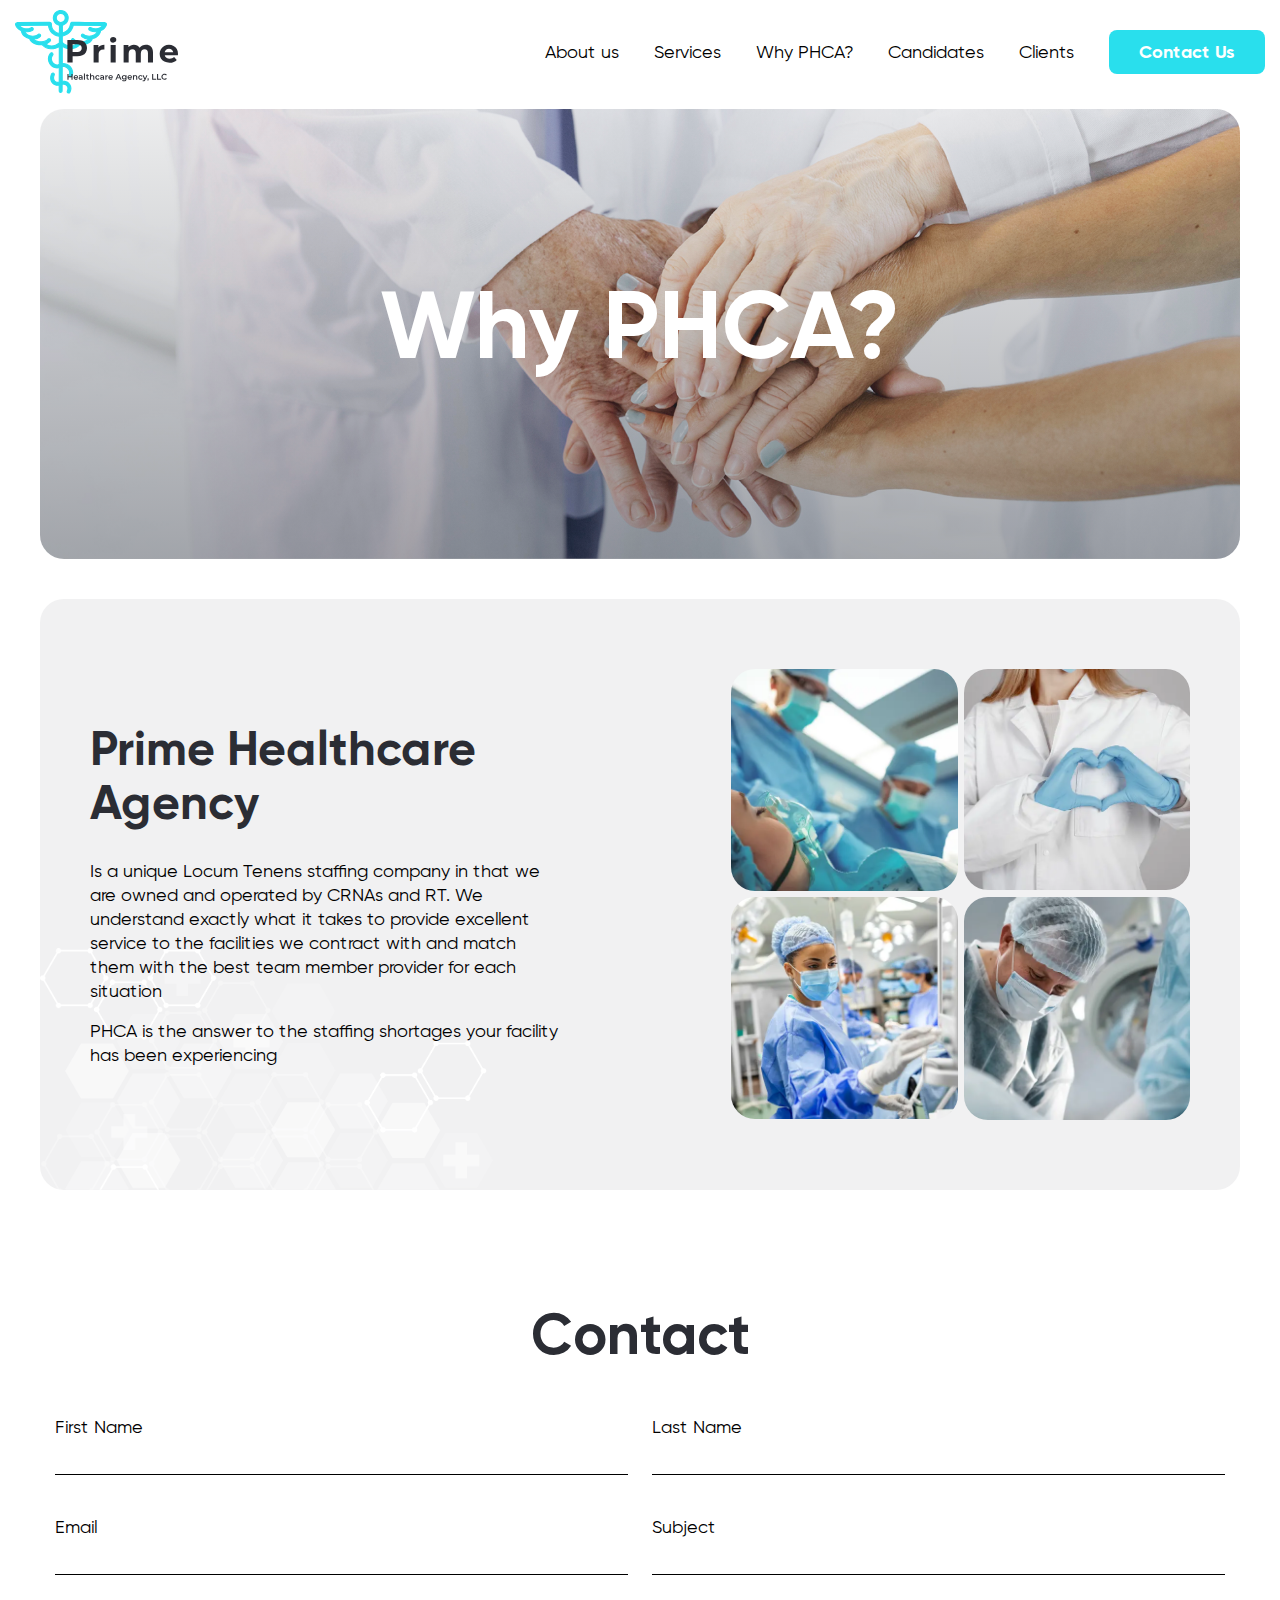
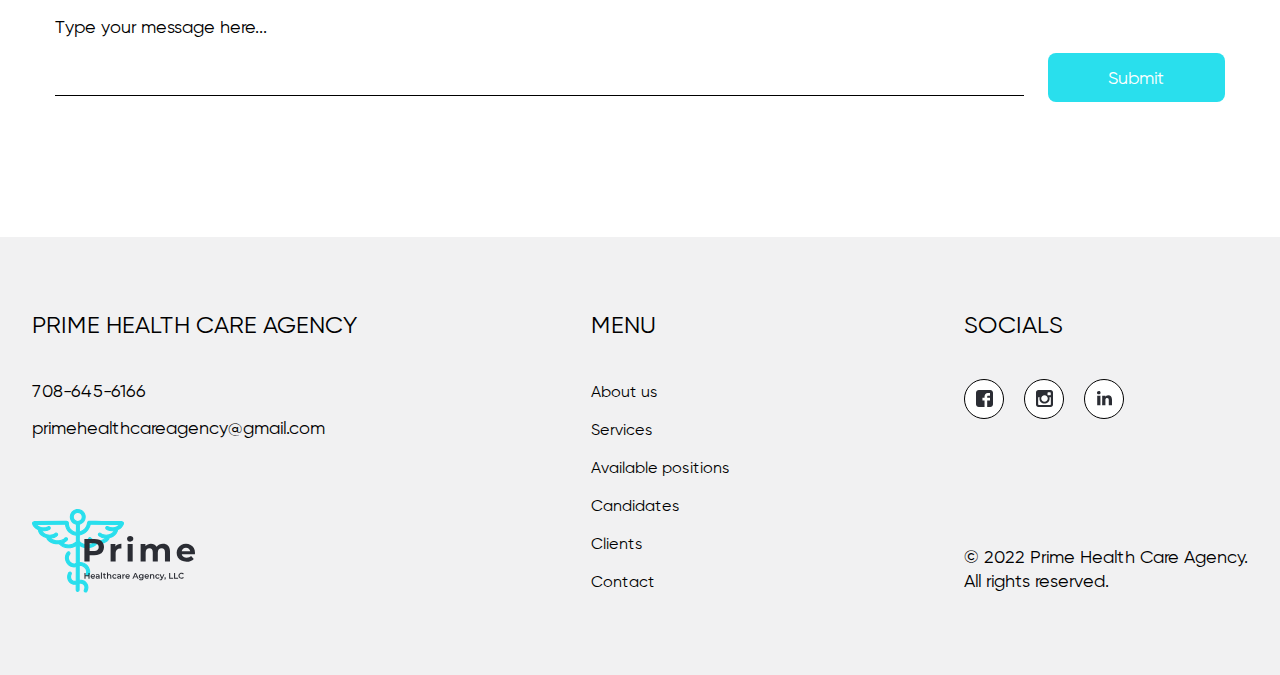
<file: why.html>
<!DOCTYPE html>
<html lang="en">

<head>
	<title>WhyPage</title>
	<meta charset="UTF-8">
	<meta name="format-detection" content="telephone=no">
	<!-- <style>body{opacity: 0;}</style> -->
	<link rel="stylesheet" href="css/style.min.css?_v=20230120224357">
	<link rel="shortcut icon" href="favicon.ico">
	<!-- <meta name="robots" content="noindex, nofollow"> -->
	<meta name="viewport" content="width=device-width, initial-scale=1.0">
</head>

<body>
	<div class="wrapper">
		<header class="header">
			<a href="/" class="logo header__logo">
				<img src="img/logo.svg" alt="Logo">
			</a>

			<div class="header__menu menu">
				<nav class="menu__body">
					<ul class="menu__list">
						<li class="menu__item"><a href="about.html" class="menu__link">About us</a></li>
						<li class="menu__item"><a href="services.html" class="menu__link">Services</a></li>
						<li class="menu__item"><a href="why.html" class="menu__link">Why PHCA?</a></li>
						<li class="menu__item"><a href="candidates.html" class="menu__link">Candidates</a></li>
						<li class="menu__item"><a href="clients.html" class="menu__link">Clients</a></li>
					</ul>
				</nav>
				<a href="" data-goto=".contact" class="header__btn">Contact Us</a>
			</div>
			<button type="button" class="menu__icon icon-menu"><span></span></button>

		</header>
		<main>
			<section class="section page-intro page-intro--why" style="background-image: url(img/page-why-bg.png);">
				<div class="page-intro__inner">
					<h1 class="page-intro__title">Why PHCA?</h1>
				</div>
			</section>
			<section class="section page-info page-info--why">
				<div class="page-info-why__container">
					<div class="page-info__inner">
						<div class="page-info__column page-info__column-left">
							<h2 class="page-title">Prime Healthcare Agency</h2>
							<p>
								Is a unique Locum Tenens staffing company in that we are owned and operated by CRNAs and RT. We
								understand exactly what it takes to provide excellent service to the facilities we contract with and
								match them with the best team member provider for each situation
							</p>
							<p>
								PHCA is the answer to the staffing shortages your facility has been experiencing
							</p>
						</div>
						<div class="page-info__column page-info__column-right">
							<div class="page-info__gallary gallary-info">
								<div class="gallary-info__item"><picture><source srcset="img/why/01.webp" type="image/webp"><img src="img/why/01.jpg" alt=""></picture></div>
								<div class="gallary-info__item"><picture><source srcset="img/why/02.webp" type="image/webp"><img src="img/why/02.jpg" alt=""></picture></div>
								<div class="gallary-info__item"><picture><source srcset="img/why/03.webp" type="image/webp"><img src="img/why/03.jpg" alt=""></picture></div>
								<div class="gallary-info__item"><picture><source srcset="img/why/04.webp" type="image/webp"><img src="img/why/04.jpg" alt=""></picture></div>
							</div>
						</div>
					</div>
				</div>
			</section>
			<section class="section contact">
				<div class="contact__container">
					<h2 class="section__title contact__title">Contact</h2>

					<form action="#" class="form contact__form form-contact">
						<div class="form__row">
							<label class="form__label" for="firstName">First Name</label>
							<input type="text" name="FirstName" id="firstName" class="form__input">
						</div>
						<div class="form__row">
							<label class="form__label" for="lastName">Last Name</label>
							<input type="text" name="Last Name" id="lastName" class="form__input">
						</div>
						<div class="form__row">
							<label class="form__label" for="Email">Email</label>
							<input type="text" name="Last Name" id="Email" class="form__input">
						</div>
						<div class="form__row">
							<label class="form__label" for="Subject">Subject</label>
							<input type="text" name="Last Name" id="Subject" class="form__input">
						</div>
						<div class="form__row">
							<label class="form__label" for="Message">Type your message here...</label>
							<textarea name="Message" id="Message" class="form__textarea"></textarea>
						</div>
						<div class="form__row flex-0">
							<button type="submit" class="form__button">Submit</button>
						</div>
					</form>
				</div>
			</section>
		</main>
		<footer class="footer">
			<div class="footer__container">
				<div class="footer__group">
					<h3>prime Health Care Agency</h3>

					<div class="footer__contacts">
						<a href="tel:708-645-6166" class="phone">708-645-6166</a>
						<a href="mailto:primehealthcareagency@gmail.com" class="email">primehealthcareagency@gmail.com</a>
					</div>

					<a href="/" class="logo footer__logo">
						<img src="img/logo.svg" alt="Logo">
					</a>
				</div>
				<div class="footer__group">
					<h3>Menu</h3>

					<nav class="footer__menu">
						<ul class="footer__menu-list">
							<li><a href="" class="footer__menu-link">About us</a></li>
							<li><a href="" class="footer__menu-link">Services</a></li>
							<li><a href="" class="footer__menu-link">Available positions</a></li>
							<li><a href="" class="footer__menu-link">Candidates</a></li>
							<li><a href="" class="footer__menu-link">Clients</a></li>
							<li><a href="" class="footer__menu-link">Contact</a></li>
						</ul>
					</nav>
				</div>
				<div class="footer__group">
					<h3>Socials</h3>

					<div class="footer__social social">
						<a href="" class="social__item">
							<svg width="17" height="17" viewBox="0 0 17 17" fill="none">
								<path d="M17 2.81865C17 1.32124 15.6788 0 14.1813 0H2.81865C1.32124 0 0 1.32124 0 2.81865V14.1813C0 15.6787 1.32124 17 2.81865 17H8.54404V10.5699H6.43005V7.7513H8.54404V6.60622C8.54404 4.66839 9.95337 2.99481 11.715 2.99481H14.0052V5.81346H11.715C11.4508 5.81346 11.1865 6.07772 11.1865 6.60622V7.7513H14.0052V10.5699H11.1865V17H14.1813C15.6788 17 17 15.6787 17 14.1813V2.81865Z" fill="#2B2D34" />
							</svg>
						</a>
						<a href="" class="social__item">
							<svg width="17" height="17" viewBox="0 0 17 17" fill="none">
								<path d="M14.5808 0H2.41923C1.04615 0 0 1.04615 0 2.41923V14.5808C0 15.9538 1.04615 17 2.41923 17H14.5808C15.9538 17 17 15.9538 17 14.5808V2.41923C17 1.04615 15.9538 0 14.5808 0ZM8.5 13.6C11.3115 13.6 13.6 11.3769 13.6 8.69615C13.6 8.23846 13.5346 7.71539 13.4038 7.32308H14.8423V14.2538C14.8423 14.5808 14.5808 14.9077 14.1885 14.9077H2.81154C2.48462 14.9077 2.15769 14.6462 2.15769 14.2538V7.25769H3.66154C3.53077 7.71538 3.46539 8.17308 3.46539 8.63077C3.4 11.3769 5.68846 13.6 8.5 13.6ZM8.5 11.6385C6.66923 11.6385 5.23077 10.2 5.23077 8.43462C5.23077 6.66923 6.66923 5.23077 8.5 5.23077C10.3308 5.23077 11.7692 6.66923 11.7692 8.43462C11.7692 10.2654 10.3308 11.6385 8.5 11.6385ZM14.7769 4.64231C14.7769 5.03461 14.45 5.36154 14.0577 5.36154H12.2269C11.8346 5.36154 11.5077 5.03461 11.5077 4.64231V2.87692C11.5077 2.48462 11.8346 2.15769 12.2269 2.15769H14.0577C14.45 2.15769 14.7769 2.48462 14.7769 2.87692V4.64231Z" fill="#2B2D34" />
							</svg>
						</a>
						<a href="" class="social__item">
							<svg width="15" height="15" viewBox="0 0 15 15" fill="none">
								<path d="M15 8.7444V14.2601H11.7713V9.08072C11.7713 7.80269 11.3004 6.92825 10.157 6.92825C9.28251 6.92825 8.74439 7.53363 8.5426 8.07175C8.47534 8.27354 8.40807 8.5426 8.40807 8.87892V14.2601H5.17937C5.17937 14.2601 5.24664 5.5157 5.17937 4.64126H8.40807V5.98655C8.81166 5.3139 9.61883 4.3722 11.3004 4.3722C13.3856 4.3722 15 5.78475 15 8.7444ZM1.81614 0C0.739908 0 0 0.73991 0 1.68161C0 2.62332 0.672645 3.36323 1.74888 3.36323C2.89238 3.36323 3.56502 2.62332 3.56502 1.68161C3.63229 0.672646 2.95964 0 1.81614 0ZM0.201793 14.2601H3.43049V4.64126H0.201793V14.2601Z" fill="#2B2D34" />
							</svg>
						</a>
					</div>

					<p class="copyright">© 2022 Prime Health Care Agency. <br> All rights reserved.</p>
				</div>
			</div>
		</footer>

		<style>
			.lock body {
				overflow: hidden;
				touch-action: none;
				overscroll-behavior: none;
			}

			.loading body {
				opacity: 0;
				visibility: hidden;
			}

			.loaded body {
				transition: opacity 0.5s ease 0s;
				opacity: 1;
				visibility: visible;
			}
		</style>
		<div id="fls-preloader">
			<!-- Документація: https://template.fls.guru/template-docs/modul-preloader.html -->
			<!-- Стилі для прелоадера -->
			<style>
				* {
					padding: 0px;
					margin: 0px;
					border: 0px;
				}

				*,
				*:before,
				*:after {
					box-sizing: border-box;
				}

				/* Головний блок */
				.fls-preloader {
					pointer-events: none;
					z-index: -1;
					position: fixed;
					width: 100%;
					height: 100%;
					top: 0;
					left: 0;
					display: flex;
					justify-content: center;
					align-items: center;
				}

				/* Блок з елементами */
				.fls-preloader__body {
					padding: 0.93rem;
					max-width: 31.25rem;
					display: flex;
					flex-direction: column;
				}

				/* Блок з лічильником */
				.fls-preloader__counter {
					font-size: 10rem;
					font-family: 'Gilroy';
				}

				/* Прогресбар */
				.fls-preloader__line {}

				/* Лінія прогресбару */
				.fls-preloader__line span {
					display: inline-block;
					transition: width 0.2s ease;
					height: 0.8rem;
					background-color: #29DFED;
				}
			</style>
			<!-- Скріпт прелоадера -->
			<script>
				function preloader() {
					const preloaderImages = document.querySelector('[data-preloader]') ? document.querySelectorAll('[data-preloader] img') : document.querySelectorAll('img');
					const preloaderContainer = document.querySelector('#fls-preloader');
					if (preloaderImages.length) {
						const preloaderTemplate = `
					<div class="fls-preloader">
						<div class="fls-preloader__body">
							<div class="fls-preloader__counter">0%</div>
							<div class="fls-preloader__line"><span></span></div>
						</div>
					</div>`;
						document.querySelector('html').insertAdjacentHTML("beforeend", preloaderTemplate);

						const
							preloader = document.querySelector('.fls-preloader'),
							showPecentLoad = document.querySelector('.fls-preloader__counter'),
							showLineLoad = document.querySelector('.fls-preloader__line span'),
							htmlDocument = document.documentElement;

						let imagesLoadedCount = counter = progress = 0;

						htmlDocument.classList.add('loading');
						htmlDocument.classList.add('lock');

						preloaderImages.forEach(preloaderImage => {
							const imgClone = document.createElement('img');
							if (imgClone) {
								imgClone.onload = imageLoaded;
								imgClone.onerror = imageLoaded;
								preloaderImage.dataset.src ? imgClone.src = preloaderImage.dataset.src : imgClone.src = preloaderImage.src;
							}
						});

						function setValueProgress(progress) {
							showPecentLoad ? showPecentLoad.innerText = `${progress}%` : null;
							showLineLoad ? showLineLoad.style.width = `${progress}%` : null;
						}
						showPecentLoad ? setValueProgress(progress) : null;

						function imageLoaded() {
							imagesLoadedCount++;
							progress = Math.round((100 / preloaderImages.length) * imagesLoadedCount);
							const intervalId = setInterval(() => {
								counter >= progress ? clearInterval(intervalId) : setValueProgress(++counter);
								counter >= 100 ? addLoadedClass() : null;
							}, 10);
						}

						function addLoadedClass() {
							htmlDocument.classList.add('loaded');
							htmlDocument.classList.remove('lock');
							htmlDocument.classList.remove('loading');
							setInterval(() => {
								preloader.remove();
								preloaderContainer.remove();
							}, 500);
						}
					} else {
						preloaderContainer.remove();
					}
				}
				preloader();
			</script>
		</div>
	</div>
	<script src="https://code.jquery.com/jquery-3.6.3.min.js?_v=20230120224357" integrity="sha256-pvPw+upLPUjgMXY0G+8O0xUf+/Im1MZjXxxgOcBQBXU=" crossorigin="anonymous"></script>
	<script src="js/app.min.js?_v=20230120224357"></script>
</body>

</html>
</file>
<file: css/style.min.css>
@charset "UTF-8";@font-face{font-family:Gilroy;font-display:swap;src:url(../fonts/Gilroy-SemiBold.woff2) format("woff2"),url(../fonts/Gilroy-SemiBold.woff) format("woff");font-weight:600;font-style:normal}@font-face{font-family:Gilroy;font-display:swap;src:url(../fonts/Gilroy-Bold.woff2) format("woff2"),url(../fonts/Gilroy-Bold.woff) format("woff");font-weight:700;font-style:normal}@font-face{font-family:Gilroy;font-display:swap;src:url(../fonts/Gilroy-Regular.woff2) format("woff2"),url(../fonts/Gilroy-Regular.woff) format("woff");font-weight:400;font-style:normal}*{padding:0;margin:0;border:0}*,:after,:before{-webkit-box-sizing:border-box;box-sizing:border-box}body,html{height:100%;min-width:320px}body{font-family:Gilroy;font-size:1.125rem;line-height:1.3333333333;font-weight:400;color:#000;-ms-text-size-adjust:100%;-moz-text-size-adjust:100%;-webkit-text-size-adjust:100%;-webkit-font-smoothing:antialiased;-moz-osx-font-smoothing:grayscale}button,input,textarea{font-family:Gilroy;font-size:inherit}button{cursor:pointer;color:inherit;background-color:transparent}a{color:inherit;text-decoration:none}ul li{list-style:none}img{vertical-align:top;max-width:100%}h1,h2,h3,h4,h5,h6{font-weight:inherit;font-size:inherit}.lock body{overflow:hidden;-ms-touch-action:none;touch-action:none;-ms-scroll-chaining:none;overscroll-behavior:none}.wrapper{min-height:100%;display:-webkit-box;display:-ms-flexbox;display:flex;-webkit-box-orient:vertical;-webkit-box-direction:normal;-ms-flex-direction:column;flex-direction:column;overflow:hidden}@supports (overflow:clip){.wrapper{overflow:clip}}.wrapper>main{-webkit-box-flex:1;-ms-flex:1 1 auto;flex:1 1 auto}.wrapper>*{min-width:0}[class*=__container]{max-width:77.875rem;margin:0 auto;padding:0 .9375rem}.form{display:-webkit-box;display:-ms-flexbox;display:flex;-ms-flex-wrap:wrap;flex-wrap:wrap;-webkit-box-align:end;-ms-flex-align:end;align-items:flex-end;-webkit-column-gap:24px;-moz-column-gap:24px;column-gap:24px;row-gap:40px;position:relative}.form__row{-webkit-box-flex:1;-ms-flex:1 1 calc(50% - 12px);flex:1 1 calc(50% - 12px)}.form__row.flex-0{-webkit-box-flex:0;-ms-flex:0;flex:0}.form__label{display:block}.form__input,.form__textarea{border-bottom:1px solid #000;width:100%;padding:7px 0;outline:#fff;resize:none}.form__button{background:#29dfed;border-radius:8px;padding:14px 60px;color:#fff;-webkit-transition:color .3s ease 0s;-o-transition:color .3s ease 0s;transition:color .3s ease 0s}.form__button:hover{color:#000}.btn{display:-webkit-inline-box;display:-ms-inline-flexbox;display:inline-flex;-webkit-box-align:center;-ms-flex-align:center;align-items:center;-webkit-box-pack:center;-ms-flex-pack:center;justify-content:center;text-align:center;font-size:1.25rem;line-height:1.45;color:#fff;font-weight:700;padding:14px 87px;background-color:#29dfed;border-radius:90px;-webkit-transition:-webkit-transform .3s ease 0s;transition:-webkit-transform .3s ease 0s;-o-transition:transform .3s ease 0s;transition:transform .3s ease 0s;transition:transform .3s ease 0s,-webkit-transform .3s ease 0s}[data-fullscreen]{min-height:100vh}.touch [data-fullscreen]{min-height:calc(var(--vh,1vh) * 100)}[class*=-ibg]{position:relative}[class*=-ibg] img{position:absolute;width:100%;height:100%;top:0;left:0;-o-object-fit:cover;object-fit:cover}[class*=-ibg_contain] img{-o-object-fit:contain;object-fit:contain}.title{font-size:2.75rem;line-height:1.1;font-weight:700;color:#fff;position:relative;z-index:1}.page-title{font-size:1.75rem;line-height:1.1428571429;font-weight:700;color:#2b2d34;position:relative;z-index:1;margin-bottom:1rem}.section{position:relative;border-radius:24px;margin-left:15px;margin-right:15px;margin-bottom:1.25rem}.section__title{font-size:2rem;line-height:1.375;font-weight:700;text-align:center;color:#2b2d34;margin-bottom:2.5rem}.page-intro{background-repeat:no-repeat;background-size:cover;background-position:center;min-height:450px;padding:20px 15px 28px 15px;display:-webkit-box;display:-ms-flexbox;display:flex;-webkit-box-orient:vertical;-webkit-box-direction:normal;-ms-flex-direction:column;flex-direction:column;-webkit-box-align:center;-ms-flex-align:center;align-items:center;-webkit-box-pack:center;-ms-flex-pack:center;justify-content:center}.page-intro::after{content:"";position:absolute;width:100%;height:100%;top:0;left:0;background:-webkit-gradient(linear,left top,left bottom,from(rgba(31,70,82,0)),color-stop(100%,#000),to(#1a3c4b));background:-o-linear-gradient(top,rgba(31,70,82,0) 0,#000 100%,#1a3c4b 100%);background:linear-gradient(180deg,rgba(31,70,82,0) 0,#000 100%,#1a3c4b 100%);opacity:.25;border-radius:inherit}.page-intro--about,.page-intro--servises{-webkit-box-pack:end;-ms-flex-pack:end;justify-content:flex-end;-webkit-box-align:start;-ms-flex-align:start;align-items:flex-start}.page-intro--why::after{background:-webkit-gradient(linear,left top,left bottom,from(rgba(4,12,24,.2)),to(#040c18));background:-o-linear-gradient(top,rgba(4,12,24,.2) 0,#040c18 100%);background:linear-gradient(180deg,rgba(4,12,24,.2) 0,#040c18 100%);opacity:.35}.page-intro--candidates .page-intro__title,.page-intro--clients .page-intro__title{font-size:38px;margin-bottom:1.25rem}.page-intro--clients::after{opacity:.4}.page-intro__title{font-size:42px;line-height:1.1904761905;font-weight:700;color:#fff}.page-intro__inner{position:relative;z-index:1;text-align:center}.page-intro__inner p{color:#fff;font-size:1.5rem;max-width:1093px;margin:0 auto 35px auto}.page-intro__btn{padding:13px 29px;border-radius:8px;gap:10px}.page-info{background:#f1f1f2;padding:40px 20px}.page-info--why{margin-bottom:3.125rem}.page-info--why .page-info__inner{-webkit-box-align:center;-ms-flex-align:center;align-items:center}.page-info--why .page-info__column{-webkit-box-flex:1;-ms-flex:auto;flex:auto}.page-info--why.page-info p{max-width:470px}.page-info--servises{margin-bottom:3.125rem}.page-info p{max-width:746px}.page-info p:not(:last-child){margin-bottom:1rem}.page-info__column{-webkit-box-flex:1;-ms-flex:1;flex:1}.page-info__staff{background-color:#fff;border-radius:24px}.page-info__gallary{max-width:470px;display:-webkit-box;display:-ms-flexbox;display:flex;-ms-flex-wrap:wrap;flex-wrap:wrap;gap:6px}.page-info__gallary>*{-webkit-box-flex:0;-ms-flex:0 0 calc(50% - 3px);flex:0 0 calc(50% - 3px);border-radius:24px}.page-info__gallary>* img{border-radius:24px}.icon-primary{background:#29dfed;width:50px;height:50px;border-radius:50%;outline:2px solid #fff;outline-offset:-4px;display:-webkit-box;display:-ms-flexbox;display:flex;-webkit-box-align:center;-ms-flex-align:center;align-items:center;-webkit-box-pack:center;-ms-flex-pack:center;justify-content:center;margin-bottom:1rem}.icon-primary svg{width:20px;height:20px}.social{display:-webkit-box;display:-ms-flexbox;display:flex;gap:20px}.social__item{width:40px;height:40px;border-radius:50%;background-color:#fff;border:1px solid #000;display:-webkit-box;display:-ms-flexbox;display:flex;-webkit-box-align:center;-ms-flex-align:center;align-items:center;-webkit-box-pack:center;-ms-flex-pack:center;justify-content:center;-webkit-transition:border .5s ease 0s;-o-transition:border .5s ease 0s;transition:border .5s ease 0s}.social__item:hover{border:1px solid #baeef1}.header{display:-webkit-box;display:-ms-flexbox;display:flex;-webkit-box-align:center;-ms-flex-align:center;align-items:center;-webkit-box-pack:justify;-ms-flex-pack:justify;justify-content:space-between;gap:35px;padding:21px 40px 15px 40px}.header__menu{display:-webkit-box;display:-ms-flexbox;display:flex;-webkit-box-align:center;-ms-flex-align:center;align-items:center;gap:35px}.header__btn{font-weight:700;padding:17px 67px;border-radius:8px;background-color:#29dfed;color:#fff;white-space:nowrap;-webkit-transition:color .3s ease 0s;-o-transition:color .3s ease 0s;transition:color .3s ease 0s}.header__btn:hover{color:#000}.menu__list{display:-webkit-box;display:-ms-flexbox;display:flex;-webkit-box-align:center;-ms-flex-align:center;align-items:center;gap:35px}.menu__link{line-height:1;-webkit-transition:color .5s ease 0s;-o-transition:color .5s ease 0s;transition:color .5s ease 0s;white-space:nowrap}.menu__link:hover{color:#29dfed}.icon-menu{display:none}.footer{background:#f1f1f2;padding-top:74px;padding-bottom:82px}.footer__container{display:-webkit-box;display:-ms-flexbox;display:flex;-webkit-box-pack:justify;-ms-flex-pack:justify;justify-content:space-between;-ms-flex-wrap:wrap;flex-wrap:wrap;gap:35px}.footer__group{display:-webkit-box;display:-ms-flexbox;display:flex;-webkit-box-orient:vertical;-webkit-box-direction:normal;-ms-flex-direction:column;flex-direction:column}.footer__group h3{font-size:1.5rem;line-height:1.1666666667;text-transform:uppercase;margin-bottom:2.5rem}.footer__contacts{display:-webkit-box;display:-ms-flexbox;display:flex;-webkit-box-orient:vertical;-webkit-box-direction:normal;-ms-flex-direction:column;flex-direction:column;gap:13px;-webkit-box-flex:1;-ms-flex-positive:1;flex-grow:1}.footer__menu-list li:not(:last-child){margin-bottom:.875rem}.footer__menu-link{font-size:1rem;line-height:1.125;-webkit-transition:color .3s ease 0s;-o-transition:color .3s ease 0s;transition:color .3s ease 0s}.footer__menu-link:hover{color:#29dfed}.footer__social{-webkit-box-flex:1;-ms-flex-positive:1;flex-grow:1}.intro{overflow:hidden;height:calc(100vh - 96px);padding:20px 15px 28px 15px;border-radius:24px}.intro::after{content:"";position:absolute;width:100%;height:100%;top:0;left:0;background:-webkit-gradient(linear,left top,left bottom,from(rgba(0,0,0,.4)),color-stop(38.54%,rgba(0,0,0,0)),to(rgba(0,0,0,.3)));background:-o-linear-gradient(top,rgba(0,0,0,.4) 0,rgba(0,0,0,0) 38.54%,rgba(0,0,0,.3) 100%);background:linear-gradient(180deg,rgba(0,0,0,.4) 0,rgba(0,0,0,0) 38.54%,rgba(0,0,0,.3) 100%);border-radius:inherit}.intro__bg{position:absolute;width:100%;height:100%;top:0;left:0;background-repeat:no-repeat;background-size:cover;background-position:right;border-radius:inherit;-webkit-transform:scale(1.5);-ms-transform:scale(1.5);transform:scale(1.5);-webkit-transition:1.7s ease-in-out;-o-transition:1.7s ease-in-out;transition:1.7s ease-in-out}.loaded .intro__bg{-webkit-transform:scale(1);-ms-transform:scale(1);transform:scale(1)}.intro__title{opacity:0;-webkit-transform:translate(-100px,0);-ms-transform:translate(-100px,0);transform:translate(-100px,0);-webkit-transition:opacity 2.5s ease-in-out .4s,-webkit-transform 1.5s ease-in-out .4s;transition:opacity 2.5s ease-in-out .4s,-webkit-transform 1.5s ease-in-out .4s;-o-transition:opacity 2.5s ease-in-out .4s,transform 1.5s ease-in-out .4s;transition:opacity 2.5s ease-in-out .4s,transform 1.5s ease-in-out .4s;transition:opacity 2.5s ease-in-out .4s,transform 1.5s ease-in-out .4s,-webkit-transform 1.5s ease-in-out .4s}.loaded .intro__title._watcher-view{opacity:1;-webkit-transform:translate(0,0);-ms-transform:translate(0,0);transform:translate(0,0);-webkit-transition:opacity 2.5s ease-in-out .4s,-webkit-transform 1.5s ease-in-out .4s;transition:opacity 2.5s ease-in-out .4s,-webkit-transform 1.5s ease-in-out .4s;-o-transition:opacity 2.5s ease-in-out .4s,transform 1.5s ease-in-out .4s;transition:opacity 2.5s ease-in-out .4s,transform 1.5s ease-in-out .4s;transition:opacity 2.5s ease-in-out .4s,transform 1.5s ease-in-out .4s,-webkit-transform 1.5s ease-in-out .4s}.intro__inner{display:-webkit-box;display:-ms-flexbox;display:flex;-webkit-box-orient:vertical;-webkit-box-direction:normal;-ms-flex-direction:column;flex-direction:column;z-index:1;height:100%;position:relative}.intro__text{font-size:1.5rem;line-height:1.1666666667;color:#fff;max-width:485px;-webkit-box-flex:1;-ms-flex-positive:1;flex-grow:1}.pages{background:#e9e8ee;border-radius:24px;padding:98px 70px}.pages__item{position:relative;padding:30px 20px;background-color:#fff;border-radius:12px;-webkit-box-flex:1;-ms-flex:1;flex:1;display:-webkit-box;display:-ms-flexbox;display:flex;-webkit-box-align:start;-ms-flex-align:start;align-items:flex-start;-webkit-box-orient:vertical;-webkit-box-direction:normal;-ms-flex-direction:column;flex-direction:column;opacity:0;-webkit-transform:translateX(-50px);-ms-transform:translateX(-50px);transform:translateX(-50px);-webkit-transition:opacity .5s ease-in-out 0s,-webkit-transform .7s ease-in-out 0s;transition:opacity .5s ease-in-out 0s,-webkit-transform .7s ease-in-out 0s;-o-transition:opacity .5s ease-in-out 0s,transform .7s ease-in-out 0s;transition:opacity .5s ease-in-out 0s,transform .7s ease-in-out 0s;transition:opacity .5s ease-in-out 0s,transform .7s ease-in-out 0s,-webkit-transform .7s ease-in-out 0s}.loaded .pages__item._watcher-view{opacity:1;-webkit-transform:translateX(0);-ms-transform:translateX(0);transform:translateX(0);-webkit-transition:opacity .5s ease-in-out 0s,-webkit-transform .7s ease-in-out 0s;transition:opacity .5s ease-in-out 0s,-webkit-transform .7s ease-in-out 0s;-o-transition:opacity .5s ease-in-out 0s,transform .7s ease-in-out 0s;transition:opacity .5s ease-in-out 0s,transform .7s ease-in-out 0s;transition:opacity .5s ease-in-out 0s,transform .7s ease-in-out 0s,-webkit-transform .7s ease-in-out 0s}.loaded .pages__item._watcher-view:first-child{-webkit-transition-delay:.4s;-o-transition-delay:.4s;transition-delay:.4s}.loaded .pages__item._watcher-view:nth-child(2){-webkit-transition-delay:.7s;-o-transition-delay:.7s;transition-delay:.7s}.loaded .pages__item._watcher-view:last-child{-webkit-transition-delay:1.2s;-o-transition-delay:1.2s;transition-delay:1.2s}.item-pages__title{font-size:1.5rem;line-height:1.3333333333;font-weight:700;color:#2b2d34;margin-bottom:1.875rem}.item-pages__text{-webkit-box-flex:1;-ms-flex-positive:1;flex-grow:1;margin-bottom:1.625rem}.item-pages__link{font-size:1rem;line-height:1.5;font-weight:700;color:#2b2d34;position:relative;-webkit-transition:-webkit-transform .3s ease 0s;transition:-webkit-transform .3s ease 0s;-o-transition:transform .3s ease 0s;transition:transform .3s ease 0s;transition:transform .3s ease 0s,-webkit-transform .3s ease 0s}.item-pages__link:hover{-webkit-transform:translateY(-7px);-ms-transform:translateY(-7px);transform:translateY(-7px)}.item-pages__link::before{content:"";position:absolute;width:100%;height:1px;left:0;bottom:-3px;background-color:#29dfed}.item-pages__icon{position:absolute;top:20px;right:20px;outline:4px solid #fff;outline-offset:-10px}.feedback{min-height:320px;height:100%;overflow:hidden}.feedback::after{content:"";position:absolute;width:100%;height:100%;top:0;left:0;background:-webkit-gradient(linear,left top,left bottom,from(rgba(0,0,0,.2)),to(#000));background:-o-linear-gradient(top,rgba(0,0,0,.2) 0,#000 100%);background:linear-gradient(180deg,rgba(0,0,0,.2) 0,#000 100%);opacity:.35;border-radius:24px}.feedback picture,.feedback__img{width:100vmax;z-index:-1;position:absolute;top:0;left:50%;-webkit-transform:translate(-50%,0);-ms-transform:translate(-50%,0);transform:translate(-50%,0);pointer-events:none}.feedback__inner{position:absolute;top:50%;left:50%;-webkit-transform:translate(-50%,-50%);-ms-transform:translate(-50%,-50%);transform:translate(-50%,-50%);color:#fff;max-width:545px;width:100%;text-align:center;z-index:1}.feedback__title{color:#fff}.feedback__text{margin-bottom:3.5625rem}.feedback__btn{color:#2b2d34;background-color:#fff;-webkit-transition:all .3s ease 0s;-o-transition:all .3s ease 0s;transition:all .3s ease 0s}.feedback__btn:hover{background-color:#29dfed;color:#2b2d34}.team{background:#f1f1f2;padding-top:80px;padding-bottom:80px}.team__list{opacity:0;-webkit-transform:translateY(200px);-ms-transform:translateY(200px);transform:translateY(200px);-webkit-transition:opacity .8s ease-in-out 0s,-webkit-transform 1.2s ease-in-out 0s;transition:opacity .8s ease-in-out 0s,-webkit-transform 1.2s ease-in-out 0s;-o-transition:opacity .8s ease-in-out 0s,transform 1.2s ease-in-out 0s;transition:opacity .8s ease-in-out 0s,transform 1.2s ease-in-out 0s;transition:opacity .8s ease-in-out 0s,transform 1.2s ease-in-out 0s,-webkit-transform 1.2s ease-in-out 0s}.loaded .team__list._watcher-view{opacity:1;-webkit-transform:translateY(0);-ms-transform:translateY(0);transform:translateY(0);-webkit-transition:opacity .8s ease-in-out 0s,-webkit-transform 1.2s ease-in-out 0s;transition:opacity .8s ease-in-out 0s,-webkit-transform 1.2s ease-in-out 0s;-o-transition:opacity .8s ease-in-out 0s,transform 1.2s ease-in-out 0s;transition:opacity .8s ease-in-out 0s,transform 1.2s ease-in-out 0s;transition:opacity .8s ease-in-out 0s,transform 1.2s ease-in-out 0s,-webkit-transform 1.2s ease-in-out 0s}.item-team__img{position:relative;padding-bottom:110%;border-radius:12px;margin-bottom:.9375rem}.item-team__img img{position:absolute;width:100%;height:100%;top:0;left:0;-o-object-fit:cover;object-fit:cover;border-radius:12px}.item-team__name{font-size:1.5rem;line-height:1.2083333333;font-weight:600;position:relative;margin-bottom:1.25rem}.item-team__name::before{content:"";position:absolute;bottom:-9px;left:0;width:55px;height:1.5px;background:#29dfed}.reviews{background:#e9e8ee;padding-top:40px;padding-bottom:67px}.reviews__inner{background-color:#fff;border-radius:12px;padding:30px 10px;opacity:0;-webkit-transform:translateX(-100px);-ms-transform:translateX(-100px);transform:translateX(-100px)}.loaded .reviews__inner._watcher-view{opacity:1;-webkit-transform:translateX(0);-ms-transform:translateX(0);transform:translateX(0);-webkit-transition:opacity .8s ease-in-out 0s,-webkit-transform 1.2s ease-in-out 0s;transition:opacity .8s ease-in-out 0s,-webkit-transform 1.2s ease-in-out 0s;-o-transition:opacity .8s ease-in-out 0s,transform 1.2s ease-in-out 0s;transition:opacity .8s ease-in-out 0s,transform 1.2s ease-in-out 0s;transition:opacity .8s ease-in-out 0s,transform 1.2s ease-in-out 0s,-webkit-transform 1.2s ease-in-out 0s}.reviews__slide{text-align:center}.reviews__author{font-weight:700;color:#29dfed;margin-top:1.1875rem;display:-webkit-box;display:-ms-flexbox;display:flex;-webkit-box-pack:center;-ms-flex-pack:center;justify-content:center;-webkit-box-align:center;-ms-flex-align:center;align-items:center;gap:10px}.reviews__author::before{content:"";width:15px;height:14px;background-image:url("data:image/svg+xml,%3Csvg width=%2715%27 height=%2714%27 viewBox=%270 0 15 14%27 fill=%27none%27 xmlns=%27http://www.w3.org/2000/svg%27%3E%3Cpath d=%27M6.5625 8.40004V13.0667C6.5625 13.5823 6.14293 14 5.625 14H0.9375C0.419571 14 0 13.5823 0 13.0667V6.53339C0 3.57475 1.7869 0.787834 4.6875 0.000106658V2.07113C2.9006 2.71238 1.875 4.621 1.875 6.5335V7.46682H5.625C6.14293 7.46682 6.5625 7.88495 6.5625 8.40015V8.40004ZM14.0625 7.46672H10.3125V6.53339C10.3125 4.621 11.3381 2.71235 13.125 2.07102V0C10.2244 0.787701 8.4375 3.57464 8.4375 6.53328V13.0666C8.4375 13.5822 8.85707 13.9999 9.375 13.9999H14.0625C14.5804 13.9999 15 13.5822 15 13.0666V8.39994C15 7.88474 14.5804 7.46661 14.0625 7.46661V7.46672Z%27 fill=%27%2329DFED%27/%3E%3C/svg%3E")}.reviews__button{border-radius:50%;border:1px solid #d9d9d9;display:-webkit-box;display:-ms-flexbox;display:flex;-webkit-box-align:center;-ms-flex-align:center;align-items:center;-webkit-box-pack:center;-ms-flex-pack:center;justify-content:center;width:30px;height:30px;-webkit-box-flex:0;-ms-flex:0 0 30px;flex:0 0 30px}.reviews__button svg{width:6px;height:12px;fill:#2b2d34}.reviews__button.swiper-button-disabled{opacity:.3}.reviews__button-next{-webkit-transform:rotate(180deg);-ms-transform:rotate(180deg);transform:rotate(180deg)}.contact{margin-bottom:3.75rem}.services__slider{position:relative}.services__slide{display:-webkit-box;display:-ms-flexbox;display:flex;-webkit-box-orient:vertical;-webkit-box-direction:normal;-ms-flex-direction:column;flex-direction:column;-webkit-box-align:center;-ms-flex-align:center;align-items:center;-webkit-box-pack:center;-ms-flex-pack:center;justify-content:center;text-align:center;position:relative;border-radius:24px;min-height:460px;background-repeat:no-repeat;background-size:cover;background-position:center}.services__slide::after{content:"";position:absolute;width:100%;height:100%;top:0;left:0;background:-webkit-gradient(linear,left top,left bottom,from(rgba(0,0,0,.65)),to(#000));background:-o-linear-gradient(top,rgba(0,0,0,.65) 0,#000 100%);background:linear-gradient(180deg,rgba(0,0,0,.65) 0,#000 100%);opacity:.5;border-radius:24px}.services__slide-content{position:relative;z-index:1}.services__title{color:#29dfed}.services__text{color:#fff;margin-bottom:3.3125rem}.services__btn{position:relative;z-index:2}.services__control{display:-webkit-box;display:-ms-flexbox;display:flex;-webkit-box-align:center;-ms-flex-align:center;align-items:center;-webkit-box-pack:justify;-ms-flex-pack:justify;justify-content:space-between;width:100%;padding:0 70px;position:absolute;bottom:40px;left:0;z-index:2}.services__button svg{fill:#fff;width:15px;height:28px}.services__button.swiper-button-disabled{opacity:.3}.services__button-next{-webkit-transform:rotate(180deg);-ms-transform:rotate(180deg);transform:rotate(180deg)}.services__pagination{display:-webkit-box;display:-ms-flexbox;display:flex;-webkit-box-align:center;-ms-flex-align:center;align-items:center;gap:12px}.services__pagination span{width:29px;height:2px;background-color:#d9d9d9}.services__pagination span.swiper-pagination-bullet-active{background-color:#29dfed}.staff-info__inner{padding:40px 20px}.staff-info__title{font-size:1.3125rem;line-height:1.1428571429;color:#2b2d34;max-width:365px;margin-bottom:1.6875rem}.staff-info__list li{-webkit-box-flex:0;-ms-flex:0 1 50%;flex:0 1 50%;display:-webkit-box;display:-ms-flexbox;display:flex;-webkit-box-align:center;-ms-flex-align:center;align-items:center;gap:12px;opacity:0;-webkit-transform:translateY(50px);-ms-transform:translateY(50px);transform:translateY(50px);-webkit-transition:opacity .8s ease-in-out .4s,-webkit-transform .8s ease-in-out .4s;transition:opacity .8s ease-in-out .4s,-webkit-transform .8s ease-in-out .4s;-o-transition:opacity .8s ease-in-out .4s,transform .8s ease-in-out .4s;transition:opacity .8s ease-in-out .4s,transform .8s ease-in-out .4s;transition:opacity .8s ease-in-out .4s,transform .8s ease-in-out .4s,-webkit-transform .8s ease-in-out .4s}.staff-info__list li._watcher-view{opacity:1;-webkit-transform:translateY(0);-ms-transform:translateY(0);transform:translateY(0);-webkit-transition:opacity .8s ease-in-out,-webkit-transform .8s ease-in-out;transition:opacity .8s ease-in-out,-webkit-transform .8s ease-in-out;-o-transition:opacity .8s ease-in-out,transform .8s ease-in-out;transition:opacity .8s ease-in-out,transform .8s ease-in-out;transition:opacity .8s ease-in-out,transform .8s ease-in-out,-webkit-transform .8s ease-in-out}.staff-info__list li span{font-weight:700}.staff-info__icon{background:#f1f1f2}.staff-info__img{position:relative;border-radius:0 0 24px 24px;max-height:100%}.staff-info__img img{height:100%;-o-object-fit:cover;object-fit:cover;border-radius:0 0 24px 24px}.page-excly{background:#e9e8ee;padding:40px 5px;margin-bottom:3.75rem}.page-excly .text{margin-bottom:1.5625rem}.page-excly .list__item{background:#fff;border-radius:24px;padding:22px 30px;opacity:0;-webkit-transform:scale(0);-ms-transform:scale(0);transform:scale(0);-webkit-transition:opacity 1.1s ease-in-out,-webkit-transform 1.4s ease-in-out;transition:opacity 1.1s ease-in-out,-webkit-transform 1.4s ease-in-out;-o-transition:opacity 1.1s ease-in-out,transform 1.4s ease-in-out;transition:opacity 1.1s ease-in-out,transform 1.4s ease-in-out;transition:opacity 1.1s ease-in-out,transform 1.4s ease-in-out,-webkit-transform 1.4s ease-in-out}.page-excly .list__item._watcher-view{opacity:1;-webkit-transform:scale(1);-ms-transform:scale(1);transform:scale(1)}.page-excly .list__item._watcher-view:first-child{-webkit-transition-delay:.4s;-o-transition-delay:.4s;transition-delay:.4s}.page-excly .list__item._watcher-view:nth-child(2){-webkit-transition-delay:.7s;-o-transition-delay:.7s;transition-delay:.7s}.page-excly .list__item._watcher-view:last-child{-webkit-transition-delay:1.2s;-o-transition-delay:1.2s;transition-delay:1.2s}.page-excly .list__item-text{font-weight:600}.service-info__item{background:#fff;border-radius:18px;padding:20px;margin-bottom:1.25rem}.service-info__icon{-ms-flex-negative:0;flex-shrink:0}.service-info__title{font-weight:700;margin-bottom:.625rem}.service-info__text{max-width:642px}.benefits{text-align:center;background:#f1f1f2;padding:40px 0;margin-bottom:3.75rem}.benefits__text{max-width:704px;margin-left:auto;margin-right:auto;margin-bottom:2.5rem}.benefits__inner{display:-webkit-box;display:-ms-flexbox;display:flex;-ms-flex-pack:distribute;justify-content:space-around;-ms-flex-wrap:wrap;flex-wrap:wrap;row-gap:30px;opacity:0;-webkit-transition:opacity 1s ease-in-out;-o-transition:opacity 1s ease-in-out;transition:opacity 1s ease-in-out}.benefits__inner._watcher-view{opacity:1}.benefits__item{display:-webkit-box;display:-ms-flexbox;display:flex;-webkit-box-orient:vertical;-webkit-box-direction:normal;-ms-flex-direction:column;flex-direction:column;-webkit-box-align:center;-ms-flex-align:center;align-items:center;-webkit-box-flex:0;-ms-flex:0 1 50%;flex:0 1 50%}.benefits__item-icon{outline-offset:-7px}.swiper{overflow:hidden}.swiper-wrapper{width:100%;height:100%;-webkit-box-sizing:content-box;box-sizing:content-box;display:-webkit-box;display:-ms-flexbox;display:flex;position:relative}.swiper-vertical .swiper-wrapper{-webkit-box-orient:vertical;-webkit-box-direction:normal;-ms-flex-direction:column;flex-direction:column}.swiper-autoheight .swiper-wrapper{-webkit-box-align:start;-ms-flex-align:start;align-items:flex-start}.swiper-initialized .swiper-slide{-ms-flex-negative:0;flex-shrink:0}.swiper-android .swiper-slide,.swiper-android .swiper-wrapper{-webkit-transform:translate3d(0,0,0);transform:translate3d(0,0,0)}.swiper-button-lock{display:none!important}@media (min-width:29.99875em){.team__item{-webkit-box-flex:0;-ms-flex:0 1 calc(33% - 12px);flex:0 1 calc(33% - 12px)}}@media (min-width:37.5em){.team__list{display:-webkit-box;display:-ms-flexbox;display:flex;-ms-flex-wrap:wrap;flex-wrap:wrap;-webkit-column-gap:20px;-moz-column-gap:20px;column-gap:20px;row-gap:40px}}@media (min-width:47.99875em){.item-team__img{margin-bottom:1.875rem}.reviews__inner{padding:40px}.benefits__item{-webkit-box-flex:0;-ms-flex:0 1 33%;flex:0 1 33%}}@media (min-width:61.99875em){.title{font-size:5rem}.section__title{font-size:3.625rem}.page-intro{padding:40px 25px 58px 25px}.no-webp .page-info{background-image:url(../img/page-info-bg.png)}.page-info{background-repeat:no-repeat;background-position:left bottom;background-size:400px}.page-info__inner{display:-webkit-box;display:-ms-flexbox;display:flex;-webkit-box-pack:justify;-ms-flex-pack:justify;justify-content:space-between;gap:40px}.page-info__column-right{-ms-flex-preferred-size:356px;flex-basis:356px}.icon-primary{width:60px;height:60px;margin-bottom:1.75rem}.icon-primary svg{width:30px;height:30px}.intro{height:calc(100vh - 129px);padding:40px 25px 58px 25px;background-position:center}.intro__bg{background-position:center}.pages__list{display:-webkit-box;display:-ms-flexbox;display:flex;gap:22px}.reviews__inner{display:-webkit-box;display:-ms-flexbox;display:flex;-webkit-box-align:center;-ms-flex-align:center;align-items:center;-webkit-box-pack:justify;-ms-flex-pack:justify;justify-content:space-between;gap:20px}.reviews__slider{max-width:585px}.reviews__button{width:60px;height:60px;-webkit-box-flex:0;-ms-flex:0 0 60px;flex:0 0 60px}.reviews__button svg{width:11px;height:21px}.staff-info__list li:not(:last-child){margin-bottom:1.25rem}.page-excly__list{display:-webkit-box;display:-ms-flexbox;display:flex;gap:20px}.page-excly .list__item{-webkit-box-flex:1;-ms-flex:1;flex:1;min-height:260px}.benefits{padding:100px 0;margin-bottom:6.5625rem}}@media (min-width:77.875em){.page-title{font-size:3rem;margin-bottom:1.75rem}.section{margin-left:40px;margin-right:40px;margin-bottom:2.5rem}.page-intro--candidates .page-intro__title,.page-intro--clients .page-intro__title{font-size:4.9375rem;margin-bottom:1.75rem}.page-intro__title{font-size:6rem}.page-info{padding:70px 35px;background-size:780px}.page-info--why{background-size:500px;margin-bottom:6.5625rem}.page-info--servises{margin-bottom:6.5625rem}.page-info__inner{gap:88px}.intro::after{background:-webkit-gradient(linear,left top,left bottom,from(rgba(0,0,0,0)),to(#000));background:-o-linear-gradient(top,rgba(0,0,0,0) 0,#000 100%);background:linear-gradient(180deg,rgba(0,0,0,0) 0,#000 100%);opacity:.25}.pages__item{padding:50px 40px 40px}.item-pages__title{font-size:2.25rem;margin-bottom:3.5625rem}.item-pages__link{font-size:1.25rem}.item-pages__icon{top:40px;right:40px;width:85px;height:85px}.item-pages__icon svg{width:40px;height:40px}.feedback{min-height:659px}.feedback__text{line-height:2}.reviews{padding-top:80px;padding-bottom:127px}.reviews__inner{padding:70px 90px}.reviews__author{margin-top:1.8125rem}.contact{margin-bottom:8.4375rem}.services__control{top:50%;left:0;bottom:auto;-webkit-transform:translateY(-50%);-ms-transform:translateY(-50%);transform:translateY(-50%)}.services__button svg{width:25px;height:48px}.services__pagination{position:absolute;left:50%;bottom:35px;-webkit-transform:translateX(-50%);-ms-transform:translateX(-50%);transform:translateX(-50%)}.services__pagination span{width:49px;height:4px}.staff-info__inner{padding-top:70px;padding-left:55px}.staff-info__img{-ms-flex-preferred-size:24.01vw;flex-basis:24.01vw}.staff-info__img img{position:absolute;width:100%;height:100%;top:0;left:0}.page-excly{padding:100px 0;margin-bottom:6.5625rem}.page-excly .text{margin-bottom:2.9375rem}.service-info__item{padding:30px 80px;display:-webkit-box;display:-ms-flexbox;display:flex;-webkit-box-align:center;-ms-flex-align:center;align-items:center;gap:40px}.benefits__text{margin-bottom:5.625rem}.benefits__inner{row-gap:60px;-webkit-box-pack:justify;-ms-flex-pack:justify;justify-content:space-between}}@media (min-width:40em){.page-info__staff{display:-webkit-box;display:-ms-flexbox;display:flex;-webkit-box-pack:justify;-ms-flex-pack:justify;justify-content:space-between}.staff-info__img{border-radius:24px}.staff-info__img img{border-radius:24px}}@media (min-width:90em){.services__slide{min-height:655px}}@media (min-width:100em){.title{font-size:7rem}.page-intro{padding:84px 70px 70px}.page-info{padding:105px 65px 85px 65px}.intro{height:calc(100vh - 160px);padding:84px 70px 70px}.item-pages__title{margin-bottom:5.4375rem}.item-pages__text{padding-right:75px}}@media (max-width:100em){.header{padding:10px 15px 15px}.header__btn{padding:10px 30px}.pages{padding:70px 40px}}@media (max-width:77.875em){.page-info__column-left{margin-bottom:2.5rem}.pages{padding:40px 20px}.staff-info__list li span{font-size:1rem}.staff-info__img{-ms-flex-preferred-size:340px;flex-basis:340px;-ms-flex-negative:0;flex-shrink:0}}@media (max-width:61.99875em){body{font-size:.875rem}.btn{font-size:.875rem;padding:10px 50px}.page-info--why .page-info__inner{display:-webkit-box;display:-ms-flexbox;display:flex;-webkit-box-orient:vertical;-webkit-box-direction:normal;-ms-flex-direction:column;flex-direction:column;text-align:center}.header__logo{width:100px;position:relative;z-index:101}.header__logo img{max-width:100%}.intro__text{max-width:300px;font-size:1.125rem}.pages__item{margin-bottom:2.5rem}.reviews__control{display:-webkit-box;display:-ms-flexbox;display:flex;-webkit-box-align:center;-ms-flex-align:center;align-items:center;-webkit-box-pack:center;-ms-flex-pack:center;justify-content:center;gap:20px;margin-top:1.875rem}.staff-info__list li:not(:last-child){margin-bottom:.625rem}.page-excly .list__item{margin-bottom:1.5rem}}@media (max-width:47.99875em){.touch [data-fullscreen]{-webkit-transition:height .2s;-o-transition:height .2s;transition:height .2s}.page-intro__inner p{font-size:.875rem}.page-info--about{padding-bottom:0}.page-info__staff{margin-left:-20px;margin-right:-20px}.social{margin-bottom:2.5rem}.social{-webkit-box-pack:center;-ms-flex-pack:center;justify-content:center}.header__menu{position:fixed;top:0;right:-100%;width:50%;height:100%;padding-top:116px;background:#f1f1f2;-webkit-transition:right .7s ease 0s;-o-transition:right .7s ease 0s;transition:right .7s ease 0s;z-index:100;-webkit-box-orient:vertical;-webkit-box-direction:normal;-ms-flex-direction:column;flex-direction:column}.menu-open .header__menu{right:0}.menu__list{-webkit-box-orient:vertical;-webkit-box-direction:normal;-ms-flex-direction:column;flex-direction:column;gap:20px}.menu__link{font-size:1.125rem}.icon-menu{display:block;position:relative;width:1.875rem;height:1.125rem;z-index:101}.icon-menu span,.icon-menu::after,.icon-menu::before{content:"";-webkit-transition:all .3s ease 0s;-o-transition:all .3s ease 0s;transition:all .3s ease 0s;right:0;position:absolute;width:100%;height:.125rem;background-color:#000}.icon-menu::before{top:0}.icon-menu::after{bottom:0}.icon-menu span{top:calc(50% - .0625rem)}.menu-open .icon-menu span{width:0}.menu-open .icon-menu::before{top:calc(50% - .0625rem);-webkit-transform:rotate(-45deg);-ms-transform:rotate(-45deg);transform:rotate(-45deg)}.menu-open .icon-menu::after{bottom:calc(50% - .0625rem);-webkit-transform:rotate(45deg);-ms-transform:rotate(45deg);transform:rotate(45deg)}.footer__container{-ms-flex-pack:distribute;justify-content:space-around}.footer__group{text-align:center}.footer__contacts{margin-bottom:1.25rem}.team{padding-top:60px;padding-bottom:60px}.item-team__name{font-size:1.25rem}.staff-info__title{font-size:1.125rem}}@media (max-width:47.99875em) and (any-hover:none){.icon-menu{cursor:default}}@media (max-width:29.99875em){.header__menu{width:100%}.team__item:not(:last-child){margin-bottom:1.875rem}}@media (min-width:61.99875em) and (max-width:75em){.menu__list{gap:15px}}@media (min-width:47.99875em) and (max-width:61.99875em){.menu__list{gap:10px}}@media (any-hover:hover){.btn:hover{-webkit-transform:scale(1.05);-ms-transform:scale(1.05);transform:scale(1.05)}}@media screen{.staff-info__icon{margin:0}}@media (min-width:61.99875em){.webp .page-info{background-image:url(../img/page-info-bg.webp)}}
</file>
